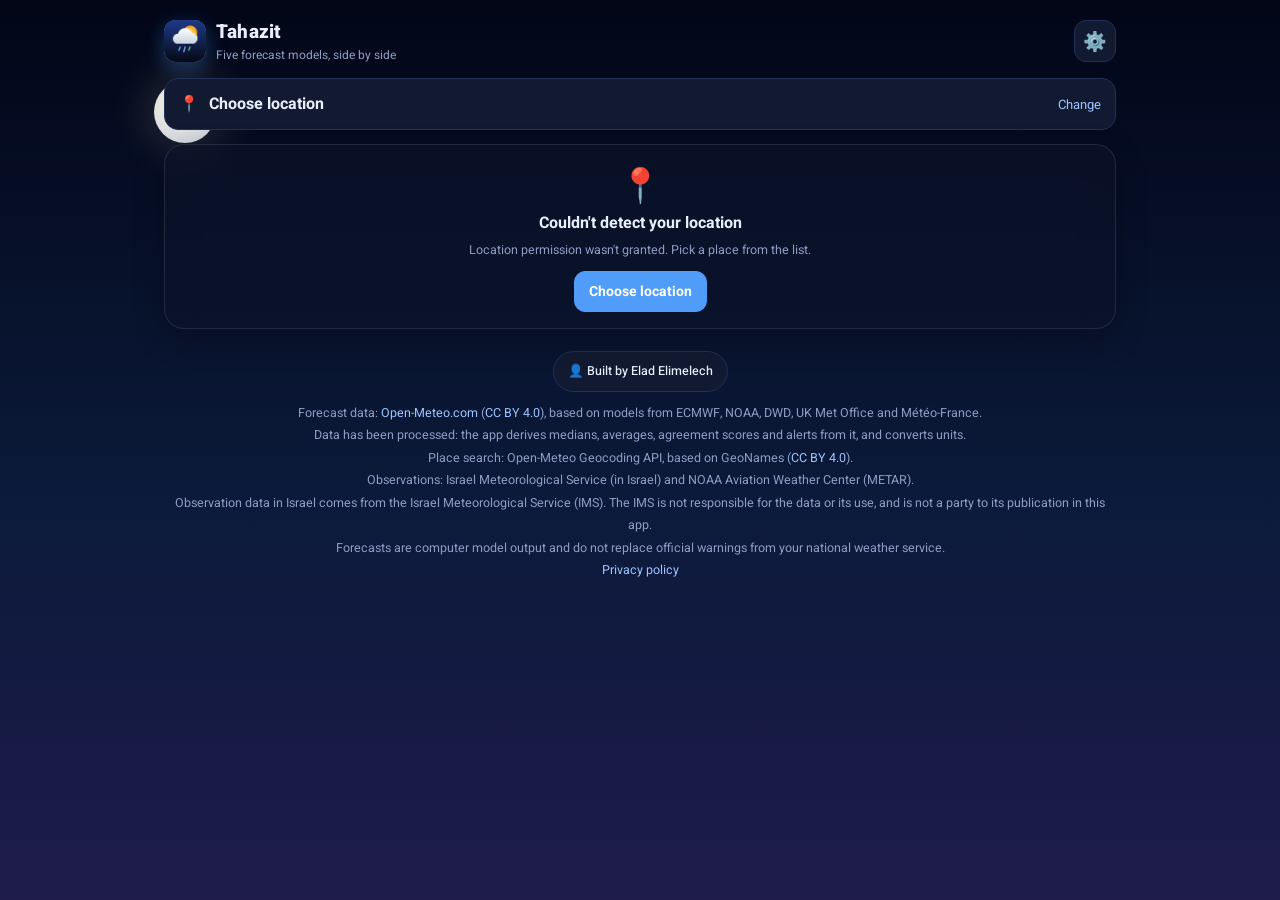
<file: index.html>
<!DOCTYPE html>
<html lang="he" dir="rtl">
<head>
<meta charset="utf-8">
<meta name="viewport" content="width=device-width, initial-scale=1">
<meta name="theme-color" content="#070b16">
<title>Tahazit</title>
<meta name="description" content="Compare five weather forecast models side by side, with consensus-based storm alerts.">
<link rel="manifest" href="manifest.json">
<link rel="icon" type="image/png" sizes="192x192" href="icons/icon-192.png">
<link rel="apple-touch-icon" href="icons/apple-touch-icon.png">
<link rel="preconnect" href="https://fonts.googleapis.com">
<link href="https://fonts.googleapis.com/css2?family=Heebo:wght@300;400;500;700;800&display=swap" rel="stylesheet">
<style>

:root{
  --bg:#070b16;--bg2:#0d1426;--card:#111a30;--card2:#16213d;--line:#22305a;
  --txt:#e8eefc;--mut:#8e9cc4;--acc:#4f9cf9;--ok:#22c55e;--warn:#f59e0b;--bad:#ef4444;
}
*{box-sizing:border-box}
html,body{margin:0;background:var(--bg);color:var(--txt);font-family:Heebo,system-ui,sans-serif}
body{background:none;min-height:100vh}
.wrap{max-width:980px;margin:0 auto;padding:18px 14px 40px}
header.top{display:flex;align-items:center;justify-content:space-between;gap:10px;margin-bottom:14px}
.brand{display:flex;align-items:center;gap:10px}
.logo{width:38px;height:38px;border-radius:11px;background:linear-gradient(135deg,#4f9cf9,#a78bfa);display:grid;place-items:center;font-size:20px;box-shadow:0 6px 20px #4f9cf955}
.brand h1{font-size:19px;margin:0;font-weight:800;letter-spacing:.2px}
.brand small{display:block;color:var(--mut);font-size:12px;font-weight:400}
.search{position:relative;margin-bottom:14px}
.search input{width:100%;padding:13px 44px 13px 14px;border-radius:14px;border:1px solid var(--line);background:var(--card);color:var(--txt);font:inherit;font-size:15px;outline:none}
.search input:focus{border-color:var(--acc)}
.search .ic{position:absolute;right:14px;top:50%;transform:translateY(-50%);color:var(--mut)}
.sugg{position:absolute;left:0;right:0;top:calc(100% + 6px);background:var(--card2);border:1px solid var(--line);border-radius:12px;overflow:hidden;z-index:20;display:none}
.sugg button{display:block;width:100%;text-align:right;padding:11px 14px;background:none;border:0;border-bottom:1px solid var(--line);color:var(--txt);font:inherit;cursor:pointer}
.sugg button:last-child{border-bottom:0}
.sugg button:hover{background:#1d2a4d}
.sugg small{color:var(--mut)}
.locbtn{width:100%;display:flex;align-items:center;gap:10px;padding:13px 14px;border-radius:14px;border:1px solid var(--line);background:var(--card);color:var(--txt);font:inherit;font-size:16px;cursor:pointer;text-align:right}
.locbtn:hover{border-color:var(--acc)}
.locbtn .nm2{flex:1;font-weight:700}
.locbtn .tag{font-size:11.5px;color:#6ee7a0;background:#22c55e1c;padding:2px 8px;border-radius:999px;font-weight:500}
.locbtn .chg{font-size:13px;color:#9cc3ff}
.banner{display:flex;align-items:center;gap:10px;flex-wrap:wrap;margin-top:8px;padding:11px 13px;border-radius:13px;background:#4f9cf914;border:1px solid #4f9cf955;font-size:14px}
.banner .txt{flex:1;min-width:180px}
.banner[hidden]{display:none}
.btn{padding:9px 14px;border-radius:11px;border:1px solid var(--line);background:var(--card2);color:var(--txt);font:inherit;font-size:14px;cursor:pointer}
.btn.pri{background:var(--acc);border-color:var(--acc);color:#fff;font-weight:700}
.btn:disabled{opacity:.5;cursor:default}
.ov{position:fixed;inset:0;background:#000a;z-index:50;display:none;align-items:flex-end;justify-content:center}
.ov.show{display:flex}
.sheet{width:100%;max-width:560px;max-height:88vh;background:var(--bg2);border:1px solid var(--line);border-radius:22px 22px 0 0;padding:16px;display:flex;flex-direction:column;gap:10px}
@media (min-width:640px){.ov{align-items:center}.sheet{border-radius:22px}}
.sheet h3{margin:0;font-size:17px;display:flex;justify-content:space-between;align-items:center}
.x{background:none;border:0;color:var(--mut);font-size:22px;cursor:pointer;padding:0 4px}
.sheet input{width:100%;padding:13px 14px;border-radius:13px;border:1px solid var(--line);background:var(--card);color:var(--txt);font:inherit;font-size:16px;outline:none}
.sheet input:focus{border-color:var(--acc)}
.list{overflow:auto;border-radius:13px;border:1px solid var(--line);min-height:60px}
.opt{display:flex;align-items:center;gap:10px;width:100%;text-align:right;padding:12px 14px;background:none;border:0;border-bottom:1px solid var(--line);color:var(--txt);font:inherit;font-size:15px;cursor:pointer}
.opt:last-child{border-bottom:0}
.opt:hover,.opt.act{background:#1d2a4d}
.opt.sel{background:#4f9cf922;outline:2px solid var(--acc);outline-offset:-2px}
.opt small{display:block;color:var(--mut);font-size:12px}
.opt .ck{margin-inline-start:auto;color:var(--acc);font-size:18px;visibility:hidden}
.opt.sel .ck{visibility:visible}
.hint{color:var(--mut);font-size:13px;padding:14px;text-align:center}
.confirm{display:none;gap:8px;align-items:center;flex-wrap:wrap;padding:11px;border-radius:13px;background:#4f9cf914;border:1px solid #4f9cf955}
.confirm.show{display:flex}
.confirm .txt{flex:1;font-size:14px;min-width:160px}
.row-btns{display:flex;gap:8px;margin-top:8px;flex-wrap:wrap}
.chip{padding:7px 12px;border-radius:999px;border:1px solid var(--line);background:var(--card);color:var(--txt);font:inherit;font-size:13px;cursor:pointer}
.chip:hover{border-color:var(--acc)}
.card{background:rgba(13,20,40,.62);-webkit-backdrop-filter:blur(14px) saturate(1.2);backdrop-filter:blur(14px) saturate(1.2);border:1px solid rgba(255,255,255,.10);border-radius:20px;padding:16px;margin-bottom:14px;box-shadow:0 10px 30px rgba(0,0,0,.25)}
.hero{display:grid;grid-template-columns:1fr auto;gap:12px;align-items:center}
.place{font-size:20px;font-weight:700}
.updated{color:var(--mut);font-size:12px;margin-top:2px}
.bigt{font-size:64px;font-weight:300;line-height:1}
.bigt sup{font-size:26px;vertical-align:top}
.cond{font-size:16px;margin-top:6px}
.rangeline{color:var(--mut);font-size:13px;margin-top:6px}
.rainline{display:flex;gap:12px;align-items:center}
.rainline .e{font-size:30px}
.rainline b{display:block;font-size:17px;line-height:1.4}
.rainline span{color:var(--mut);font-size:13px}
.qa{display:grid;grid-template-columns:30px 1fr;gap:10px;align-items:start;padding:11px 0;border-bottom:1px solid var(--line)}
.qa:last-child{border-bottom:0;padding-bottom:0}
.qa .e{font-size:22px}
.qa b{display:flex;gap:8px;align-items:center;flex-wrap:wrap}
.qa span.t{color:#c9d3ef;font-size:13.5px;display:block;margin-top:3px}
.pill{display:inline-flex;align-items:center;gap:6px;padding:4px 10px;border-radius:999px;font-size:12px;font-weight:500}
.pill.hi{background:#22c55e22;color:#6ee7a0}.pill.md{background:#f59e0b22;color:#fcd34d}.pill.lo{background:#ef444422;color:#fca5a5}
.now-models{display:flex;gap:6px;flex-wrap:wrap;margin-top:12px}
.nm{background:var(--bg2);border:1px solid var(--line);border-radius:10px;padding:6px 9px;font-size:12px;display:flex;align-items:center;gap:6px}
.dot{width:9px;height:9px;border-radius:50%;display:inline-block;flex:none}
.alerts .al{display:flex;gap:10px;align-items:flex-start;padding:12px;border-radius:14px;margin-bottom:8px;border:1px solid}
.al.red{background:#ef444414;border-color:#ef444455}
.al.orange{background:#f59e0b14;border-color:#f59e0b55}
.al.green{background:#22c55e10;border-color:#22c55e40}
.al b{display:block;margin-bottom:2px}
.al span{color:#c9d3ef;font-size:13px}
h2{font-size:16px;margin:0 0 4px;font-weight:700}
.sub{color:var(--mut);font-size:12.5px;margin:0 0 12px}
.days{display:grid;gap:8px}
.day{display:grid;grid-template-columns:62px 34px 1fr auto;gap:10px;align-items:center;padding:10px;border-radius:13px;background:var(--bg2);border:1px solid var(--line);cursor:pointer}
.day:hover{border-color:#3a4f8a}
.day .dn{font-weight:700}.day .dd{color:var(--mut);font-size:11.5px}
.day .ico{font-size:24px;text-align:center}
.day .sum{font-size:13px;line-height:1.5}
.day .sum .m{color:var(--mut)}
.day .tt{text-align:left;white-space:nowrap}
.day .tt b{font-size:17px}.day .tt span{color:var(--mut);font-size:14px}
.bar{height:6px;border-radius:4px;background:#22305a;position:relative;margin-top:5px;overflow:hidden}
.bar i{position:absolute;top:0;bottom:0;right:0;background:linear-gradient(90deg,#60a5fa,#3b82f6);border-radius:4px}
.detail{display:none;grid-column:1/-1;margin-top:8px}
.day.open .detail{display:block}
.tbl-wrap{overflow-x:auto;-webkit-overflow-scrolling:touch;border-radius:12px;border:1px solid var(--line)}
table{border-collapse:collapse;width:100%;font-size:13px;min-width:520px}
th,td{padding:8px 9px;text-align:center;border-bottom:1px solid var(--line);white-space:nowrap}
th{background:#0c1324;color:var(--mut);font-weight:500;position:sticky;top:0}
td.l,th.l{text-align:right;position:sticky;right:0;background:#0f1730;z-index:1}
tr:last-child td{border-bottom:0}
.cons{background:#4f9cf914;font-weight:700}
.tabs{display:flex;gap:6px;margin-bottom:10px;flex-wrap:wrap}
.tab{padding:7px 12px;border-radius:10px;border:1px solid var(--line);background:var(--bg2);color:var(--mut);font:inherit;font-size:13px;cursor:pointer}
.tab.on{background:var(--acc);border-color:var(--acc);color:#fff}
.chart{width:100%;height:auto;display:block}
.legend{display:flex;gap:10px;flex-wrap:wrap;margin-top:8px;font-size:12px;color:var(--mut)}
.legend span{display:flex;align-items:center;gap:5px}
.models-info{display:grid;grid-template-columns:repeat(auto-fill,minmax(200px,1fr));gap:8px}
.mi{background:var(--bg2);border:1px solid var(--line);border-radius:12px;padding:10px;font-size:13px}
.mi b{display:flex;align-items:center;gap:6px}
.mi span{color:var(--mut);font-size:12px}
footer{text-align:center;color:var(--mut);font-size:12.5px;margin-top:22px;line-height:1.8}
footer a{color:#9cc3ff;text-decoration:none}
.made{display:inline-flex;align-items:center;gap:8px;padding:8px 14px;border-radius:999px;border:1px solid var(--line);background:var(--card);color:var(--txt);font-weight:500}
.shield{width:18px;height:18px}
.loading{text-align:center;padding:50px 0;color:var(--mut)}
.spin{width:34px;height:34px;border:3px solid var(--line);border-top-color:var(--acc);border-radius:50%;animation:s 0.9s linear infinite;margin:0 auto 12px}
@keyframes s{to{transform:rotate(360deg)}}
.err{background:#ef444418;border:1px solid #ef444455;padding:14px;border-radius:14px}
@media (max-width:560px){
  .bigt{font-size:54px}
  .day{grid-template-columns:52px 28px 1fr auto;gap:8px;padding:9px}
  .day .sum{font-size:12px}
}

html,body{font-family:Heebo,system-ui,-apple-system,"Segoe UI","Noto Sans","Noto Sans Arabic","Noto Sans SC","Noto Sans JP","PingFang SC","Hiragino Sans",sans-serif}
img.logo{width:42px;height:42px;border-radius:12px;box-shadow:0 6px 20px #4f9cf955}
.gear{background:var(--card);border:1px solid var(--line);color:var(--txt);border-radius:12px;width:42px;height:42px;font-size:19px;cursor:pointer}
.gear:hover{border-color:var(--acc)}
.fld{display:flex;flex-direction:column;gap:6px;font-size:14px;color:var(--mut)}
.fld select{padding:12px;border-radius:12px;border:1px solid var(--line);background:var(--card);color:var(--txt);font:inherit;font-size:15px}
footer .made{cursor:default}
[dir=ltr] .locbtn,[dir=ltr] .opt{text-align:left}
.opt .ck{margin-inline-start:auto}
.alertsBox{border-top:1px solid var(--line);padding-top:12px;margin-top:4px}
.tgl{display:flex;align-items:center;gap:10px;color:var(--txt);font-size:15px;cursor:pointer}
.tgl input{width:20px;height:20px;accent-color:var(--acc)}
.alertsBox small{color:var(--mut);font-size:12.5px;line-height:1.5}
.amsg{font-size:13px;color:#6ee7a0;min-height:0}
.amsg.err{color:#fca5a5}
footer a.pp{color:#9cc3ff}


/* ===== v2: dynamic sky ===== */
#sky{position:fixed;inset:0;z-index:-1;overflow:hidden;background:var(--sk);transition:background 1.5s}
.sky.night{--sk:linear-gradient(180deg,#020617 0%,#0b1a3a 55%,#1e1b4b 100%)}
.sky.dawn{--sk:linear-gradient(180deg,#1e1b4b 0%,#7c2d64 45%,#f59e0b 100%)}
.sky.day{--sk:linear-gradient(180deg,#1e3a8a 0%,#2f6fd6 45%,#7cc4f5 100%)}
.sky.dusk{--sk:linear-gradient(180deg,#1e1b4b 0%,#9d174d 50%,#f97316 100%)}
#sky::after{content:"";position:absolute;inset:0;background:#1f2937;opacity:0;transition:opacity 1.5s}
.sky.wx-cloudy::after{opacity:.45}.sky.wx-rain::after{opacity:.62}.sky.wx-storm::after{opacity:.78;background:#111827}
.sky.wx-fog::after{opacity:.5;background:#64748b}.sky.wx-snow::after{opacity:.4;background:#475569}.sky.wx-partly::after{opacity:.12}
.stars{position:absolute;left:0;top:0;width:1px;height:1px;opacity:0;transition:opacity 1.5s;animation:tw 4s ease-in-out infinite alternate}
.sky.night.wx-clear .stars,.sky.night.wx-partly .stars{opacity:1}
@keyframes tw{from{filter:brightness(.7)}to{filter:brightness(1.3)}}
.moon{position:absolute;top:9vh;inset-inline-start:12vw;width:62px;height:62px;border-radius:50%;background:radial-gradient(circle at 35% 35%,#fffbe8,#e5e7eb 60%,#cbd5e1);box-shadow:0 0 40px 10px #fef3c722;opacity:0;transition:opacity 1.5s}
.sky.night.wx-clear .moon,.sky.night.wx-partly .moon{opacity:.95}
.sun{position:absolute;top:7vh;inset-inline-start:10vw;width:110px;height:110px;border-radius:50%;background:radial-gradient(circle,#fff7cc 0%,#fde68a 35%,#f59e0b 70%,transparent 72%);box-shadow:0 0 120px 50px #fbbf2455;opacity:0;transition:opacity 1.5s,top 1.5s;animation:sunp 6s ease-in-out infinite alternate}
.sky.day.wx-clear .sun,.sky.day.wx-partly .sun{opacity:1}
.sky.dawn.wx-clear .sun,.sky.dawn.wx-partly .sun,.sky.dusk.wx-clear .sun,.sky.dusk.wx-partly .sun{opacity:.9;top:46vh}
@keyframes sunp{from{transform:scale(1)}to{transform:scale(1.06)}}
.cl{position:absolute;height:70px;width:220px;border-radius:70px;background:#fff;opacity:0;filter:blur(2px);transition:opacity 1.5s,background 1.5s;animation:drift linear infinite}
.cl::before,.cl::after{content:"";position:absolute;background:inherit;border-radius:50%}
.cl::before{width:110px;height:110px;top:-55px;left:30px}.cl::after{width:80px;height:80px;top:-35px;left:120px}
.c1{top:16vh;animation-duration:95s;animation-delay:-20s}.c2{top:30vh;transform:scale(.75);animation-duration:130s;animation-delay:-70s}.c3{top:8vh;transform:scale(1.2);animation-duration:160s;animation-delay:-110s}
@keyframes drift{from{left:-260px}to{left:110vw}}
.sky.wx-partly .c1,.sky.wx-partly .c2{opacity:.55}
.sky.wx-cloudy .cl,.sky.wx-rain .cl,.sky.wx-snow .cl{opacity:.5;background:#cbd5e1}
.sky.wx-storm .cl{opacity:.55;background:#64748b}
.sky.night .cl{background:#94a3b8}.sky.night.wx-partly .cl{opacity:.25}
.fogl{position:absolute;inset:0;background:linear-gradient(0deg,rgba(226,232,240,.35),transparent 60%);opacity:0;transition:opacity 1.5s}
.sky.wx-fog .fogl{opacity:1}
#wxc{position:absolute;inset:0;width:100%;height:100%}
.flash{position:absolute;inset:0;background:#e0e7ff;opacity:0}
.sky.wx-storm .flash{animation:flash 9s infinite}
@keyframes flash{0%,93%,100%{opacity:0}94%{opacity:.35}95%{opacity:.05}96%{opacity:.25}97%{opacity:0}}
@media (prefers-reduced-motion:reduce){.cl,.stars,.sun,.flash{animation:none!important}.sky.wx-storm .flash{opacity:0}}
.sheet{background:rgba(13,20,38,.97)}

/* ===== v2: model choice ===== */
.nm.addm{cursor:pointer;color:#9cc3ff;border-style:dashed;font:inherit;font-size:12px}
.nm.addm:hover{border-color:var(--acc)}
.mrow{display:flex;align-items:center;gap:10px;padding:12px 14px;border-bottom:1px solid var(--line);cursor:pointer}
.mrow:last-child{border-bottom:0}
.mrow input{width:20px;height:20px;accent-color:var(--acc);flex:none}
.mrow .mn{flex:1;display:flex;flex-direction:column}.mrow .mn small{color:var(--mut);font-size:12px}
.mbtns{display:flex;gap:8px;flex-wrap:wrap}.mbtns .btn{flex:1}

/* ===== v2: storm outlook ===== */
.stbtn{width:100%;margin:2px 0 12px;font-weight:700;background:linear-gradient(135deg,#4c1d95,#1e40af);border-color:#6d28d9;color:#fff;padding:12px}
.sheet.wide{max-width:760px;overflow:auto}
table.stg{min-width:0;table-layout:fixed;text-align:center;font-size:12px}
table.stg th,table.stg td{padding:6px 2px}
table.stg th:first-child,table.stg td:first-child{width:86px;text-align:start;padding-inline-start:8px;font-size:11.5px;overflow:hidden;text-overflow:ellipsis;white-space:nowrap}
table.stg th{font-size:11px;font-weight:600;white-space:normal;line-height:1.25}
table.stg th small{color:var(--mut);font-weight:400}
.stg td.sc{cursor:pointer;height:40px;font-size:15px;border:2px solid transparent;transition:transform .15s}
.stg td.sc:hover{transform:scale(1.06)}
.stg td.sel{border-color:#fff}
.sc.ok,.sw.ok{background:#16213d}.sc.rn,.sw.rn{background:#1d4ed855}.sc.wd,.sw.wd{background:#f59e0b66}.sc.hv,.sw.hv{background:#ef444477}.sc.th,.sw.th{background:#7c3aed99}.sc.na{background:transparent;color:var(--mut)}
.agr-hi{color:#fca5a5;font-weight:800}.agr-md{color:#fcd34d}
.stdet{background:var(--card2);border:1px solid var(--line);border-radius:12px;padding:10px 12px;font-size:13.5px;margin-top:10px;line-height:1.6}
.sw{display:inline-block;width:14px;height:14px;border-radius:4px}
.st-leg{margin-top:10px}

/* ===== v2: update banner ===== */
.upd{position:fixed;left:50%;bottom:16px;transform:translateX(-50%);z-index:60;display:flex;gap:12px;align-items:center;background:#111a30f2;border:1px solid var(--acc);border-radius:14px;padding:10px 14px;box-shadow:0 10px 30px #0008;font-size:14px;max-width:92vw}
.aboutBox{border-top:1px solid var(--line);padding-top:12px;margin-top:4px;font-size:12.5px;line-height:1.6}.aboutBox b{color:var(--txt);font-size:14px}
</style>
</head>
<body>
<div id="sky" class="sky night wx-clear" aria-hidden="true">
  <div class="stars"></div><div class="moon"></div><div class="sun"></div>
  <div class="cl c1"></div><div class="cl c2"></div><div class="cl c3"></div><div class="fogl"></div>
  <canvas id="wxc"></canvas><div class="flash"></div>
</div>
<div class="wrap">
  <header class="top">
    <div class="brand">
      <img class="logo" src="icons/icon-192.png" alt="">
      <div><h1 data-i18n="appName"></h1><small data-i18n="tagline"></small></div>
    </div>
    <button class="gear" id="gear" data-ta="settings">⚙️</button>
  </header>

  <div class="search">
    <button class="locbtn" id="locBtn" data-ta="pickTitle">
      <span>📍</span><span class="nm2" id="locName"></span>
      <span class="tag" id="locTag" data-i18n="autoTag" hidden></span><span class="chg" data-i18n="change"></span>
    </button>
    <div class="banner" id="banner" hidden></div>
  </div>

  <div class="ov" id="ov" role="dialog" aria-modal="true">
    <div class="sheet">
      <h3><span data-i18n="pickTitle"></span> <button class="x" id="close" data-ta="done">×</button></h3>
      <button class="btn" id="geo" data-i18n="detectBtn"></button>
      <input id="q" type="search" data-tp="searchPh" autocomplete="off" enterkeyhint="search">
      <div class="list" id="list"></div>
      <div class="confirm" id="confirm">
        <div class="txt" id="confirmTxt"></div>
        <button class="btn" id="back" data-i18n="back"></button>
        <button class="btn pri" id="ok" data-i18n="confirm"></button>
      </div>
    </div>
  </div>

  <div class="ov" id="ovS" role="dialog" aria-modal="true">
    <div class="sheet">
      <h3><span data-i18n="settings"></span> <button class="x" id="closeS" data-ta="done">×</button></h3>
      <label class="fld"><span data-i18n="language"></span><select id="selLang"></select></label>
      <label class="fld"><span data-i18n="units"></span><select id="selUnits"></select></label>
      <div class="fld alertsBox">
        <label class="tgl"><input type="checkbox" id="alertsTgl"><span data-i18n="alertsOpt"></span></label>
        <small data-i18n="alertsOptSub"></small>
        <div id="alertsMsg" class="amsg"></div>
        <button class="btn" id="alertsTest" data-i18n="testBtn" hidden></button>
      </div>
      <div class="fld aboutBox" id="aboutBox"></div>
      <button class="btn pri" id="doneS" data-i18n="sDone" style="width:100%;margin-top:6px"></button>
    </div>
  </div>

  <div class="ov" id="ovM" role="dialog" aria-modal="true">
    <div class="sheet">
      <h3><span data-i18n="mTitle"></span> <button class="x" id="closeM" data-ta="done">×</button></h3>
      <p class="sub" id="mSub" style="margin:0"></p>
      <div class="list" id="mList"></div>
      <div class="mbtns"><button class="btn" id="mReset" data-i18n="mReset"></button><button class="btn" id="mAll" data-i18n="mAll"></button></div>
    </div>
  </div>

  <div class="ov" id="ovW" role="dialog" aria-modal="true">
    <div class="sheet wide">
      <h3><span data-i18n="stTitle"></span> <button class="x" id="closeW" data-ta="done">×</button></h3>
      <p class="sub" data-i18n="stSub" style="margin:0"></p>
      <div id="stBody"></div>
    </div>
  </div>

  <div id="app"><div class="loading"><div class="spin"></div></div></div>

  <footer id="credit"></footer>
</div>
<script>
// ===== שפות =====
const L=['he','en','ar','ru','zh','ja'];
const LANG_NAMES={he:'עברית',en:'English',ar:'العربية',ru:'Русский',zh:'中文',ja:'日本語'};
const RTL={he:1,ar:1};
const S={
skillTitle:["איזה מודל הכי קרוב לקונצנזוס כאן", "Which model best matches the consensus here", "أي نموذج هو الأقرب إلى الإجماع هنا", "Какая модель здесь ближе всего к консенсусу", "哪个模型在这里最接近共识", "ここで最もコンセンサスに近いモデル"],
skillSub:["בדיקה של {d} הימים האחרונים במקום הזה: מה כל מודל חזה יום מראש, מול החציון של כל המודלים לאותה שעה.", "A check of the last {d} days at this place: what each model forecast a day ahead, against the median of all models for that hour.", "فحص آخر {d} أيام في هذا المكان: ما توقعه كل نموذج قبل يوم، مقارنة بوسيط جميع النماذج لتلك الساعة.", "Проверка за последние {d} дн. в этом месте: прогноз каждой модели за сутки против медианы всех моделей за этот час.", "检查此地过去 {d} 天：每个模型提前一天的预报，与所有模型在该小时的中位数对比。", "この場所の過去{d}日間を検証：各モデルの前日予報を、その時刻の全モデルの中央値と比較。"],
skillBest:["הכי קרוב לקונצנזוס לאחרונה: {m}", "Closest to the consensus lately: {m}", "الأقرب إلى الإجماع مؤخرًا: {m}", "Ближе всего к консенсусу в последнее время: {m}", "近期最接近共识：{m}", "最近コンセンサスに最も近い：{m}"],
skillErr:["סטייה ממוצעת מהקונצנזוס: {v}", "Average difference from the consensus: {v}", "متوسط الفرق عن الإجماع: {v}", "Среднее отклонение от консенсуса: {v}", "与共识的平均差：{v}", "コンセンサスとの平均差：{v}"],
skillWarm:["נוטה לחזות חם יותר מהקונצנזוס בכ-{v}", "Tends to forecast about {v} warmer than the consensus", "يميل إلى توقع حرارة أعلى من الإجماع بنحو {v}", "Обычно показывает теплее консенсуса примерно на {v}", "通常比共识预报偏暖约 {v}", "コンセンサスより約{v}高めに予報する傾向"],
skillCold:["נוטה לחזות קר יותר מהקונצנזוס בכ-{v}", "Tends to forecast about {v} colder than the consensus", "يميل إلى توقع حرارة أقل من الإجماع بنحو {v}", "Обычно показывает холоднее консенсуса примерно на {v}", "通常比共识预报偏冷约 {v}", "コンセンサスより約{v}低めに予報する傾向"],
skillNote:["ההשוואה היא לחציון של כל המודלים לאותה שעה, לא למדידות בפועל. הסכמה בין מודלים אינה מבטיחה שהתחזית נכונה.", "The comparison is against the median of all models for that hour, not against real measurements. Agreement between models does not guarantee the forecast is right.", "المقارنة مع وسيط جميع النماذج لتلك الساعة، وليس مع قياسات فعلية. اتفاق النماذج لا يضمن صحة التوقع.", "Сравнение идёт с медианой всех моделей за этот час, а не с реальными измерениями. Согласие моделей не гарантирует, что прогноз верен.", "对比对象是所有模型在该小时的中位数，而不是实际测量值。模型之间一致并不保证预报正确。", "比較の基準は、その時刻の全モデルの中央値であり、実測値ではありません。モデル間の一致は、予報が正しいことを保証するものではありません。"],
skillNA:["אין כרגע מספיק נתונים להשוואה לקונצנזוס במקום הזה.", "Not enough data yet to compare with the consensus at this place.", "لا توجد بيانات كافية حاليًا للمقارنة بالإجماع في هذا المكان.", "Пока недостаточно данных для сравнения с консенсусом в этом месте.", "目前此地数据不足，无法与共识对比。", "この場所では、コンセンサスと比較するデータがまだ不足しています。"],
alertsOpt:["התראות על מזג אוויר חריג", "Unusual weather alerts", "تنبيهات الطقس غير الاعتيادي", "Уведомления о необычной погоде", "异常天气预警", "異常気象の通知"],
alertsOptSub:["התראה בערב שלפני, בסביבות 20:00 לפי השעה במקום, כשצפוי קור או חום חריגים יחסית למקום ולעונה.", "A notification the evening before, around 20:00 local time, when unusual cold or heat for the place and season is expected.", "إشعار في المساء السابق قرابة الساعة 20:00 بالتوقيت المحلي، عند توقع برد أو حر غير اعتيادي بالنسبة للمكان والموسم.", "Уведомление накануне вечером, около 20:00 по местному времени, если ожидается необычный для места и сезона холод или жара.", "当预计出现相对于当地和季节的异常寒冷或炎热时，在前一天当地时间20:00左右发送通知。", "その場所と季節にしては異例の寒さや暑さが予想される場合、前日の現地時間20:00頃に通知します。"],
alertsOn:["ההתראות פעילות עבור {p}", "Alerts are on for {p}", "التنبيهات مفعلة لـ {p}", "Уведомления включены: {p}", "已为{p}开启预警", "{p}の通知はオンです"],
alertsDenied:["ההרשאה להתראות נחסמה. אפשר לאשר אותה בהגדרות הטלפון או הדפדפן.", "Notification permission is blocked. You can allow it in your phone or browser settings.", "تم حظر إذن الإشعارات. يمكنك السماح به من إعدادات الهاتف أو المتصفح.", "Разрешение на уведомления заблокировано. Его можно включить в настройках телефона или браузера.", "通知权限已被阻止，可在手机或浏览器设置中允许。", "通知の許可がブロックされています。端末またはブラウザの設定で許可できます。"],
alertsUnsupported:["המכשיר או הדפדפן הזה לא תומכים בהתראות.", "This device or browser does not support notifications.", "هذا الجهاز أو المتصفح لا يدعم الإشعارات.", "Это устройство или браузер не поддерживает уведомления.", "此设备或浏览器不支持通知。", "この端末またはブラウザは通知に対応していません。"],
alertsErr:["לא הצלחתי להפעיל את ההתראות. נסה שוב.", "Could not turn on alerts. Please try again.", "تعذّر تفعيل التنبيهات. حاول مرة أخرى.", "Не удалось включить уведомления. Попробуйте ещё раз.", "无法开启预警，请重试。", "通知をオンにできませんでした。もう一度お試しください。"],
testBtn:["שלח התראת בדיקה", "Send a test notification", "إرسال إشعار تجريبي", "Отправить тестовое уведомление", "发送测试通知", "テスト通知を送信"],
testSent:["נשלחה התראת בדיקה.", "Test notification sent.", "تم إرسال إشعار تجريبي.", "Тестовое уведомление отправлено.", "测试通知已发送。", "テスト通知を送信しました。"],
privacy:["מדיניות פרטיות", "Privacy policy", "سياسة الخصوصية", "Политика конфиденциальности", "隐私政策", "プライバシーポリシー"],
modNote:["הנתונים עובדו: האפליקציה מחשבת מהם חציון, ממוצעים, ציוני הסכמה והתראות, וממירה יחידות.", "Data has been processed: the app derives medians, averages, agreement scores and alerts from it, and converts units.", "تمت معالجة البيانات: يحسب التطبيق منها الوسيط والمتوسطات ودرجات الاتفاق والتنبيهات، ويحوّل الوحدات.", "Данные обработаны: приложение рассчитывает по ним медиану, средние значения, показатели согласия и предупреждения, а также переводит единицы.", "数据已经过处理：本应用据此计算中位数、平均值、一致度和预警，并进行单位换算。", "データは加工されています。本アプリは中央値、平均、一致度、警報を算出し、単位を換算しています。"],
geoCredit:["חיפוש מקומות: Open-Meteo Geocoding API, על בסיס GeoNames (CC BY 4.0).", "Place search: Open-Meteo Geocoding API, based on GeoNames (CC BY 4.0).", "البحث عن الأماكن: Open-Meteo Geocoding API، استنادًا إلى GeoNames (CC BY 4.0).", "Поиск мест: Open-Meteo Geocoding API на основе GeoNames (CC BY 4.0).", "地点搜索：Open-Meteo Geocoding API，基于GeoNames（CC BY 4.0）。", "地名検索: Open-Meteo Geocoding API（GeoNamesに基づく、CC BY 4.0）。"],
imsName:["השירות המטאורולוגי", "Israel Meteorological Service", "خدمة الأرصاد الجوية الإسرائيلية", "Израильская метеорологическая служба", "以色列气象局", "イスラエル気象局"],
srcLine:["מקור המדידה: {s}", "Source: {s}", "المصدر: {s}", "Источник: {s}", "数据来源：{s}", "出典: {s}"],
imsDisc:["מקור נתוני התצפית בישראל הוא השירות המטאורולוגי. השירות המטאורולוגי אינו אחראי למידע או לשימוש בו, ואינו צד לפרסומו באפליקציה זו.", "Observation data in Israel comes from the Israel Meteorological Service (IMS). The IMS is not responsible for the data or its use, and is not a party to its publication in this app.", "مصدر بيانات القياس في إسرائيل هو خدمة الأرصاد الجوية الإسرائيلية، وهي غير مسؤولة عن البيانات أو استخدامها، وليست طرفًا في نشرها في هذا التطبيق.", "Данные наблюдений в Израиле предоставлены Израильской метеорологической службой. Служба не несёт ответственности за данные и их использование и не является стороной их публикации в этом приложении.", "以色列境内的实测数据来自以色列气象局。以色列气象局不对数据及其使用负责，也不是本应用发布这些数据的一方。", "イスラエル国内の観測データはイスラエル気象局によるものです。同局はデータおよびその利用について責任を負わず、本アプリでの公開の当事者ではありません。"],
appName:['מולטי מודל','MultiModel','ملتي مودل','МультиМодель','多模型天气','マルチモデル'],
tagline:['חמישה מודלים לחיזוי מזג אוויר, זה לצד זה','Five forecast models, side by side','خمسة نماذج للتنبؤ بالطقس جنبًا إلى جنب','Пять моделей прогноза погоды рядом','五个天气预报模型，并排对比','5つの天気予報モデルを並べて比較'],
locating:['מזהה את המיקום שלך...','Detecting your location...','جارٍ تحديد موقعك...','Определяем ваше местоположение...','正在定位...','現在地を検出中...'],
autoTag:['זוהה אוטומטית','Auto-detected','تم التحديد تلقائيًا','Определено автоматически','自动定位','自動検出'],
change:['שינוי','Change','تغيير','Изменить','更改','変更'],
pickTitle:['בחירת מיקום','Choose location','اختيار الموقع','Выбор места','选择地点','場所を選択'],
detectBtn:['📍 זהה את המיקום הנוכחי שלי','📍 Detect my current location','📍 حدّد موقعي الحالي','📍 Определить моё местоположение','📍 定位我的当前位置','📍 現在地を検出'],
detecting:['📍 מזהה מיקום...','📍 Detecting...','📍 جارٍ التحديد...','📍 Определяем...','📍 定位中...','📍 検出中...'],
searchPh:['הקלד שם של מקום ובחר מהרשימה','Type a place name and pick from the list','اكتب اسم المكان واختر من القائمة','Введите название и выберите из списка','输入地名并从列表中选择','地名を入力してリストから選択'],
back:['חזרה','Back','رجوع','Назад','返回','戻る'],
confirm:['אישור ✓','Confirm ✓','تأكيد ✓','Подтвердить ✓','确认 ✓','決定 ✓'],
loading:['טוען תחזיות מכל המודלים...','Loading forecasts from all models...','جارٍ تحميل التوقعات من جميع النماذج...','Загружаем прогнозы всех моделей...','正在加载所有模型的预报...','全モデルの予報を読み込み中...'],
noResults:['לא נמצא מקום בשם הזה. נסה כתיב אחר.','No place found. Try a different spelling.','لم يتم العثور على المكان. جرّب تهجئة أخرى.','Место не найдено. Попробуйте другое написание.','未找到该地点，请尝试其他拼写。','見つかりませんでした。別の表記で試してください。'],
typeCity:['הקלד שם של מקום','Type a place name','اكتب اسم مكان','Введите название места','请输入地名','地名を入力してください'],
recentPop:['אחרונים ומומלצים','Recent and suggested','الأخيرة والمقترحة','Недавние и рекомендуемые','最近和推荐','履歴とおすすめ'],
switchTo:['לעבור ל<b>{p}</b>?','Switch to <b>{p}</b>?','الانتقال إلى <b>{p}</b>؟','Перейти: <b>{p}</b>?','切换到<b>{p}</b>？','<b>{p}</b>に切り替えますか？'],
detectedSub:['זוהה לפי מיקום המכשיר','Detected from your device location','تم التحديد من موقع جهازك','Определено по местоположению устройства','根据设备位置识别','端末の位置情報から検出'],
permDenied:['לא ניתנה הרשאת מיקום. אפשר לאשר אותה בהגדרות הדפדפן, או לבחור מקום מהרשימה.','Location permission was not granted. Allow it in your browser settings, or pick a place from the list.','لم يتم منح إذن الموقع. يمكنك السماح به من إعدادات المتصفح أو اختيار مكان من القائمة.','Доступ к геолокации не разрешён. Разрешите его в настройках браузера или выберите место из списка.','未授予位置权限。可在浏览器设置中允许，或从列表中选择地点。','位置情報の許可がありません。ブラウザの設定で許可するか、リストから選んでください。'],
geoFail:['לא הצלחתי לזהות מיקום. בחר מקום מהרשימה.','Couldn\'t detect your location. Pick a place from the list.','تعذّر تحديد موقعك. اختر مكانًا من القائمة.','Не удалось определить местоположение. Выберите место из списка.','无法定位，请从列表中选择地点。','現在地を検出できませんでした。リストから選んでください。'],
detectedQ:['זיהינו שאתה ב<b>{p}</b>. זה נכון?','Looks like you\'re in <b>{p}</b>. Is that right?','يبدو أنك في <b>{p}</b>. هل هذا صحيح؟','Ваше местоположение: <b>{p}</b>. Верно?','检测到您在<b>{p}</b>，对吗？','<b>{p}</b>にいるようです。合っていますか？'],
yesBtn:['כן ✓','Yes ✓','نعم ✓','Да ✓','是 ✓','はい ✓'],
otherPlace:['בחירת מיקום אחר','Choose another','اختيار مكان آخر','Выбрать другое','选择其他地点','別の場所を選ぶ'],
movedQ:['נראה שאתה עכשיו ב<b>{p}</b>. לעבור לתחזית של המיקום הזה?','You seem to be in <b>{p}</b> now. Switch to this location?','يبدو أنك الآن في <b>{p}</b>. هل تريد الانتقال إلى توقعات هذا الموقع؟','Похоже, сейчас вы здесь: <b>{p}</b>. Показать прогноз для этого места?','您现在似乎在<b>{p}</b>，切换到该地点的预报吗？','現在<b>{p}</b>にいるようです。この場所の予報に切り替えますか？'],
stay:['להישאר','Stay','البقاء','Остаться','保持不变','そのまま'],
switchYes:['כן, לעבור','Yes, switch','نعم، انتقل','Да, перейти','是，切换','切り替える'],
cantLocate:['לא הצלחתי לזהות את המיקום שלך','Couldn\'t detect your location','تعذّر تحديد موقعك','Не удалось определить ваше местоположение','无法定位您的位置','現在地を検出できませんでした'],
permShort:['לא ניתנה הרשאת מיקום.','Location permission wasn\'t granted.','لم يتم منح إذن الموقع.','Доступ к геолокации не разрешён.','未授予位置权限。','位置情報が許可されていません。'],
geoNA:['איתור מיקום לא זמין כרגע.','Location detection isn\'t available right now.','تحديد الموقع غير متاح حاليًا.','Определение местоположения сейчас недоступно.','当前无法使用定位。','現在地の検出は現在利用できません。'],
pickFromList:['בחר מקום מהרשימה.','Pick a place from the list.','اختر مكانًا من القائمة.','Выберите место из списка.','请从列表中选择地点。','リストから場所を選んでください。'],
loadErr:['לא הצלחתי לטעון את התחזית.','Couldn\'t load the forecast.','تعذّر تحميل التوقعات.','Не удалось загрузить прогноз.','无法加载预报。','予報を読み込めませんでした。'],
checkNet:['בדוק את החיבור לאינטרנט ונסה שוב.','Check your connection and try again.','تحقق من الاتصال وحاول مرة أخرى.','Проверьте подключение и попробуйте снова.','请检查网络连接后重试。','接続を確認して、もう一度お試しください。'],
cached:['אין חיבור. מוצגת התחזית האחרונה שנשמרה.','Offline. Showing the last saved forecast.','لا يوجد اتصال. تُعرض آخر توقعات محفوظة.','Нет связи. Показан последний сохранённый прогноз.','无网络连接，显示上次保存的预报。','オフラインです。最後に保存した予報を表示しています。'],
noData:['לא התקבלו נתונים מהמודלים עבור המיקום הזה.','No model data for this location.','لا توجد بيانات من النماذج لهذا الموقع.','Нет данных моделей для этого места.','该地点没有模型数据。','この場所のモデルデータがありません。'],
myLoc:['המיקום שלי','My location','موقعي','Моё местоположение','我的位置','現在地'],
near:['ליד {p}','Near {p}','بالقرب من {p}','Рядом: {p}','{p}附近','{p}付近'],
medianOf:['חציון של {n} מודלים לשעה {t}','Median of {n} models for {t}','الوسيط لـ {n} نماذج للساعة {t}','Медиана {n} моделей на {t}','{n}个模型在{t}的中位数','{n}モデルの中央値（{t}）'],
excluded:['{m} חריג ולא נכלל','{m} is an outlier, excluded','{m} قيمة شاذة ولم يُحتسب','{m} сильно отличается и исключён','{m}偏差过大，已排除','{m}は外れ値のため除外'],
wind:['רוח','Wind','الرياح','Ветер','风','風'],
todayRange:['היום: {a} עד {b}','Today: {a} to {b}','اليوم: من {a} إلى {b}','Сегодня: от {a} до {b}','今天：{a} 至 {b}','今日: {a}～{b}'],
spreadNow:['פער בין המודלים כרגע: {v}','Model spread now: {v}','الفارق بين النماذج الآن: {v}','Разброс моделей сейчас: {v}','当前模型差异：{v}','現在のモデル間の差: {v}'],
spreadEx:['(בלי החריג: {v})','(without the outlier: {v})','(بدون القيمة الشاذة: {v})','(без выброса: {v})','（排除异常值：{v}）','（外れ値を除く: {v}）'],
nightNote:['🌙 לילה בהיר ושקט: מודלים נוטים להעריך ביתר את הטמפרטורה בשעות כאלה, והמדידה בפועל יכולה להיות נמוכה ב-{v}.','🌙 Clear, calm night: models tend to overestimate temperature at these hours. Actual readings can be {v} lower.','🌙 ليلة صافية وهادئة: تميل النماذج إلى المبالغة في تقدير الحرارة في هذه الساعات، وقد تكون القراءة الفعلية أقل بـ {v}.','🌙 Ясная тихая ночь: в такие часы модели обычно завышают температуру, реальные значения могут быть ниже на {v}.','🌙 晴朗无风的夜晚：模型在此时往往高估气温，实际读数可能低{v}。','🌙 晴れて風の弱い夜は、モデルが気温を高めに予測しがちで、実測は{v}低いことがあります。'],
range24:['{a} עד {b} מעלות','{a} to {b}°','{a} إلى {b} درجات','{a}-{b}°','{a}至{b}°','{a}～{b}°'],
conf:["הסכמה {n}/100", "Agreement {n}/100", "الاتفاق {n}/100", "Согласие {n}/100", "一致度 {n}/100", "一致度 {n}/100"],
measuredNow:['נמדד עכשיו','Measured now','مقاس الآن','Измерено сейчас','实测','実測'],
stationLine:['תחנת {s} · {d} · לפני {m} דק\'','{s} station · {d} · {m} min ago','محطة {s} · {d} · قبل {m} دقيقة','Станция {s} · {d} · {m} мин назад','{s}站 · {d} · {m}分钟前','{s}観測所 · {d} · {m}分前'],
modelsSay:['המודלים: {v}','Models: {v}','النماذج: {v}','Модели: {v}','模型：{v}','モデル: {v}'],
noRain3:['לא צפוי גשם ב-3 הימים הקרובים','No rain expected in the next 3 days','لا يُتوقع هطول أمطار خلال الأيام الثلاثة القادمة','Дождя в ближайшие 3 дня не ожидается','未来3天预计无雨','今後3日間、雨の予報はありません'],
noneModel:['אף אחד מהמודלים לא מראה גשם.','None of the models show rain.','لا يُظهر أي نموذج أمطارًا.','Ни одна модель не показывает дождь.','所有模型均未显示降雨。','どのモデルも雨を示していません。'],
mostNo:['רוב המודלים לא צופים גשם ב-3 הימים הקרובים','Most models expect no rain in the next 3 days','معظم النماذج لا تتوقع أمطارًا خلال الأيام الثلاثة القادمة','Большинство моделей не ожидают дождя в ближайшие 3 дня','多数模型预计未来3天无雨','大半のモデルは今後3日間、雨なしと予測'],
onlyK:['רק {k}/{n} מודלים מראים גשם {d} בסביבות {t}.','Only {k}/{n} models show rain {d} around {t}.','{k}/{n} فقط من النماذج تُظهر أمطارًا {d} حوالي {t}.','Дождь показывают только {k}/{n} моделей: {d}, около {t}.','仅{k}/{n}个模型显示{d}{t}左右有雨。','{d}{t}頃に雨を示すのは{k}/{n}モデルのみ。'],
rainNow:['יורד גשם עכשיו, צפוי להימשך עד {e}','Raining now, expected until {e}','تمطر الآن، ويُتوقع أن تستمر حتى {e}','Сейчас идёт дождь, ожидается до {e}','正在下雨，预计持续到{e}','現在雨、{e}まで続く見込み'],
rainAt:['גשם צפוי {d} בין {a} ל-{b}','Rain expected {d} between {a} and {b}','أمطار متوقعة {d} بين {a} و{b}','Дождь ожидается: {d}, с {a} до {b}','预计{d}{a}至{b}有雨','{d}の{a}～{b}に雨の予報'],
rainMeta:['{k}/{n} מודלים · כ-{s} בסך הכול','{k}/{n} models · about {s} total','{k}/{n} نماذج · حوالي {s} إجمالًا','{k}/{n} моделей · всего около {s}','{k}/{n}个模型 · 总计约{s}','{k}/{n}モデル · 合計約{s}'],
endRange:['סוף טווח התחזית','the end of the forecast','نهاية فترة التوقعات','конца прогноза','预报结束','予報期間の終わり'],
today:['היום','today','اليوم','сегодня','今天','今日'],
tomorrow:['מחר','tomorrow','غدًا','завтра','明天','明日'],
onDay:['ב{d}','on {d}','يوم {d}','{d}','{d}','{d}'],
alertsTitle:['התראות לפי הסכמת מודלים','Alerts by model consensus','تنبيهات حسب توافق النماذج','Предупреждения по согласию моделей','基于模型共识的预警','モデルの一致度による警報'],
alertsSub:['התראה אדומה או כתומה מוצגת כשרוב המודלים מסכימים. כשרק חלק מהמודלים צופים סופה, היא מסומנת כסימן ראשון.','Red or orange alerts appear when most models agree. When only some models forecast a storm, it is shown as an early sign.','تظهر التنبيهات الحمراء أو البرتقالية عندما تتفق معظم النماذج. وعندما تتوقع بعض النماذج فقط عاصفة، تُعرض كإشارة مبكرة.','Красные и оранжевые предупреждения появляются, когда большинство моделей согласны. Если бурю прогнозируют лишь некоторые модели, это показано как ранний признак.','当多数模型一致时显示红色或橙色预警；仅部分模型预报风暴时，显示为早期信号。','多くのモデルが一致すると赤・オレンジの警報を表示します。一部のモデルのみが嵐を予測する場合は「初期の兆候」として表示します。'],
thunder:['סופות רעמים אפשריות {d}','Possible thunderstorms {d}','عواصف رعدية محتملة {d}','Возможны грозы: {d}','{d}可能有雷暴','{d}は雷雨の可能性'],
thunderMeta:['{k}/{n} מודלים מראים פוטנציאל לסופות רעמים.','{k}/{n} models show thunderstorm potential.','{k}/{n} نماذج تُظهر احتمال عواصف رعدية.','{k}/{n} моделей показывают риск гроз.','{k}/{n}个模型显示有雷暴可能。','{k}/{n}モデルが雷雨の可能性を示しています。'],
thunderEarly:['סימן ראשון לסופת רעמים {d}','Early sign of a thunderstorm {d}','إشارة مبكرة لعاصفة رعدية {d}','Ранний признак грозы: {d}','{d}出现雷暴早期信号','{d}に雷雨の初期の兆候'],
thunderEarlyMeta:['רק {k}/{n} מודלים צופים סופת רעמים. שווה לעקוב.','Only {k}/{n} models forecast a thunderstorm. Worth watching.','{k}/{n} فقط من النماذج تتوقع عاصفة رعدية. تستحق المتابعة.','Грозу прогнозируют только {k}/{n} моделей. Стоит следить.','仅{k}/{n}个模型预报雷暴，值得关注。','雷雨を予測しているのは{k}/{n}モデルのみ。要注意。'],
heavy:['גשם חזק {d}','Heavy rain {d}','أمطار غزيرة {d}','Сильный дождь: {d}','{d}有大雨','{d}は大雨'],
heavyMeta:['{k} מודלים צופים {v} ומעלה. חשש להצפות מקומיות.','{k} models forecast {v} or more. Risk of local flooding.','{k} نماذج تتوقع {v} أو أكثر. خطر فيضانات محلية.','{k} моделей прогнозируют {v} и более. Возможны локальные подтопления.','{k}个模型预报{v}或以上，可能出现局地积水。','{k}モデルが{v}以上を予測。局地的な浸水のおそれ。'],
windA:['רוחות חזקות {d}','Strong winds {d}','رياح قوية {d}','Сильный ветер: {d}','{d}有大风','{d}は強風'],
windMeta:['{k} מודלים צופים משבים של {v} ומעלה (עד {m}).','{k} models forecast gusts of {v} or more (up to {m}).','{k} نماذج تتوقع هبات {v} أو أكثر (حتى {m}).','{k} моделей прогнозируют порывы от {v} (до {m}).','{k}个模型预报阵风{v}以上（最高{m}）。','{k}モデルが{v}以上の突風を予測（最大{m}）。'],
calm:['אין צפי לסערות בימים הקרובים','No storms expected in the coming days','لا يُتوقع حدوث عواصف في الأيام القادمة','Бурь в ближайшие дни не ожидается','未来几天预计无风暴','今後数日、嵐の予報はありません'],
calmNone:['אף רוב של מודלים לא צופה גשם משמעותי ב-7 הימים הקרובים.','No majority of models expects significant rain in the next 7 days.','لا تتوقع أغلبية النماذج أمطارًا كبيرة خلال الأيام السبعة القادمة.','Большинство моделей не ожидают значительного дождя в ближайшие 7 дней.','未来7天多数模型均未预报明显降雨。','今後7日間、大半のモデルはまとまった雨を予測していません。'],
calmRain:['רוב המודלים צופים גשם {d}, אבל בלי סימנים לסערה.','Most models expect rain {d}, but no signs of a storm.','تتوقع معظم النماذج أمطارًا {d}، لكن دون مؤشرات على عاصفة.','Большинство моделей ожидают дождь ({d}), но без признаков бури.','多数模型预计{d}有雨，但无风暴迹象。','大半のモデルが{d}の雨を予測していますが、嵐の兆候はありません。'],
qaTitle:['שאלות של יום יום','Everyday questions','أسئلة يومية','Вопросы на каждый день','日常问题','毎日の質問'],
qaSub:['תשובות לפי הסכמת המודלים ל-24 עד 48 השעות הקרובות.','Answers based on model consensus for the next 24 to 48 hours.','إجابات حسب توافق النماذج للـ 24 إلى 48 ساعة القادمة.','Ответы по согласию моделей на ближайшие 24-48 часов.','基于未来24至48小时的模型共识给出答案。','今後24～48時間のモデルの一致度に基づく回答です。'],
laundry:['לתלות כביסה?','Hang laundry outside?','هل أنشر الغسيل؟','Вешать бельё на улице?','能晾衣服吗？','洗濯物を外に干せる？'],
run:['לצאת לריצה?','Go for a run?','هل أخرج للجري؟','Выйти на пробежку?','适合跑步吗？','ランニングに行ける？'],
garden:['להשקות את הגינה?','Water the garden?','هل أسقي الحديقة؟','Поливать сад?','需要浇花园吗？','庭の水やりは必要？'],
yes:['כן','Yes','نعم','Да','是','はい'],
no:['לא','No','لا','Нет','否','いいえ'],
maybe:['אולי','Maybe','ربما','Возможно','也许','たぶん'],
little:['מעט','A little','قليلًا','Немного','少量','少しだけ'],
laundryNo:['רוב המודלים צופים גשם {d} בשעות היום.','Most models expect rain {d} during the day.','تتوقع معظم النماذج أمطارًا {d} خلال النهار.','Большинство моделей ожидают дождь днём ({d}).','多数模型预计{d}白天有雨。','大半のモデルが{d}の日中に雨を予測。'],
laundryMaybe:['חלק מהמודלים מראים גשם {d} בשעות היום. כדאי לעקוב.','Some models show rain {d} during the day. Worth watching.','بعض النماذج تُظهر أمطارًا {d} خلال النهار. تستحق المتابعة.','Некоторые модели показывают дождь днём ({d}). Стоит следить.','部分模型显示{d}白天有雨，值得关注。','一部のモデルが{d}の日中に雨を示しています。要注意。'],
laundryYes:['יבש {d} בשעות היום לפי כל המודלים.','Dry during the day {d} according to all models.','جاف خلال النهار {d} حسب جميع النماذج.','Днём сухо ({d}) по всем моделям.','所有模型均显示{d}白天无雨。','全モデルで{d}の日中は雨なし。'],
windyAdd:[' אבל הרוח חזקה.',' But it\'s windy.',' لكن الرياح قوية.',' Но ветрено.','但风较大。','ただし風が強めです。'],
runNo:['צפוי גשם ברוב שעות היום ב-24 השעות הקרובות.','Rain is expected for most daytime hours in the next 24 hours.','يُتوقع هطول أمطار في معظم ساعات النهار خلال الـ 24 ساعة القادمة.','В ближайшие 24 часа дождь ожидается большую часть дня.','未来24小时白天大部分时间有雨。','今後24時間、日中の大半で雨の予報です。'],
runYes:['הזמן הטוב ביותר: {d} בסביבות {t} ({v}, רוח {w}).','Best time: {d} around {t} ({v}, wind {w}).','أفضل وقت: {d} حوالي {t} ({v}، رياح {w}).','Лучшее время: {d}, около {t} ({v}, ветер {w}).','最佳时间：{d}{t}左右（{v}，风速{w}）。','おすすめ: {d}{t}頃（{v}、風{w}）。'],
gardenNo:['צפויים כ-{v} גשם ב-48 השעות הקרובות.','About {v} of rain is expected in the next 48 hours.','يُتوقع نحو {v} من الأمطار خلال الـ 48 ساعة القادمة.','В ближайшие 48 часов ожидается около {v} осадков.','未来48小时预计降雨约{v}。','今後48時間で約{v}の雨が予想されます。'],
gardenLittle:['צפוי רק מעט גשם (כ-{v} ב-48 שעות), השקיה קלה מספיקה.','Only a little rain expected (about {v} in 48 hours). Light watering is enough.','يُتوقع القليل من الأمطار فقط (نحو {v} خلال 48 ساعة). يكفي ري خفيف.','Ожидается лишь небольшой дождь (около {v} за 48 часов). Достаточно лёгкого полива.','预计只有少量降雨（48小时约{v}），少量浇水即可。','雨は少しだけ（48時間で約{v}）。軽い水やりで十分です。'],
gardenYes:['לא צפוי גשם ב-48 השעות הקרובות. עדיף בבוקר מוקדם או בערב.','No rain expected in the next 48 hours. Early morning or evening is best.','لا يُتوقع هطول أمطار خلال الـ 48 ساعة القادمة. الأفضل في الصباح الباكر أو المساء.','В ближайшие 48 часов дождя не ожидается. Лучше рано утром или вечером.','未来48小时预计无雨，最好在清晨或傍晚浇水。','今後48時間は雨の予報なし。早朝か夕方がおすすめです。'],
daysTitle:['7 ימים לפי כלל המודלים','7 days across all models','7 أيام حسب جميع النماذج','7 дней по всем моделям','全部模型的7天预报','全モデルによる7日間'],
daysSub:["ציון ההסכמה הוא הערכה לפי הפער בין המודלים והמרחק בימים. זה מדד עזר להסכמה בין המודלים, לא הסתברות. לחיצה על יום פותחת את הטבלה של כל מודל.", "The agreement score is an estimate based on model spread and lead time. It is a helper index of agreement between the models, not a probability. Tap a day to see each model.", "درجة الاتفاق تقدير يعتمد على تباين النماذج وبُعد اليوم. هي مؤشر مساعد لمدى اتفاق النماذج، وليست احتمالًا. اضغط على يوم لعرض كل نموذج.", "Показатель согласия оценивается по разбросу моделей и дальности прогноза. Это вспомогательный показатель согласия моделей, а не вероятность. Нажмите на день, чтобы увидеть каждую модель.", "一致度是根据模型差异和预报时效得出的估计值。它是反映模型一致程度的辅助指标，并非概率。点击某一天可查看各模型详情。", "一致度はモデル間の差と予報日数に基づく目安です。モデル間の一致度を示す参考指標であり、確率ではありません。日付をタップすると各モデルを表示します。"],
rainOf:['גשם: {k}/{n} מודלים','Rain: {k}/{n} models','أمطار: {k}/{n} نماذج','Дождь: {k}/{n} моделей','降雨：{k}/{n}个模型','雨: {k}/{n}モデル'],
upTo:['עד {v}','up to {v}','حتى {v}','до {v}','最多{v}','最大{v}'],
model:['מודל','Model','النموذج','Модель','模型','モデル'],
max:['מקס\'','Max','العظمى','Макс','最高','最高'],
min:['מינ\'','Min','الصغرى','Мин','最低','最低'],
rainH:['גשם','Rain','أمطار','Осадки','降雨','雨'],
gustH:['משבים','Gusts','الهبات','Порывы','阵风','突風'],
condH:['מצב','Sky','الحالة','Погода','天气','天気'],
mean:['ממוצע','Average','المتوسط','Среднее','平均','平均'],
chartTitle:['גרף השוואה: 7 ימים','Comparison chart: 7 days','مخطط المقارنة: 7 أيام','График сравнения: 7 дней','对比图：7天','比較グラフ: 7日間'],
chartSub:['כל קו הוא מודל. הקו הלבן המקווקו הוא הממוצע. כשהקווים מתפזרים, התחזית פחות בטוחה.','Each line is a model. The dashed white line is the average. When the lines spread apart, the forecast is less certain.','كل خط يمثل نموذجًا. الخط الأبيض المتقطع هو المتوسط. عندما تتباعد الخطوط تقل دقة التوقع.','Каждая линия соответствует модели. Белая пунктирная линия показывает среднее. Чем сильнее расходятся линии, тем менее надёжен прогноз.','每条线代表一个模型，白色虚线为平均值。线条越分散，预报越不确定。','各線が1つのモデル、白い破線が平均です。線が離れるほど予報は不確かです。'],
tabTemp:['🌡️ טמפרטורה','🌡️ Temperature','🌡️ الحرارة','🌡️ Температура','🌡️ 气温','🌡️ 気温'],
tabRain:['🌧️ גשם','🌧️ Rain','🌧️ الأمطار','🌧️ Осадки','🌧️ 降雨','🌧️ 雨'],
tabGust:['💨 משבי רוח','💨 Wind gusts','💨 هبات الرياح','💨 Порывы ветра','💨 阵风','💨 突風'],
now:['עכשיו','Now','الآن','Сейчас','现在','現在'],
hourlyTitle:['48 השעות הקרובות','Next 48 hours','الـ 48 ساعة القادمة','Ближайшие 48 часов','未来48小时','今後48時間'],
hourlySub:['{w} לפי כל מודל. מעבר בין המדדים בלשוניות של הגרף.','{w} by model. Switch metrics with the chart tabs.','{w} حسب كل نموذج. بدّل المقاييس من تبويبات المخطط.','{w} по каждой модели. Переключайте показатели вкладками графика.','各模型的{w}。可通过图表标签切换指标。','モデル別の{w}。グラフのタブで指標を切り替えます。'],
wTemp:['טמפרטורה ({u})','Temperature ({u})','الحرارة ({u})','Температура ({u})','气温（{u}）','気温（{u}）'],
wRain:['גשם ({u} לשעה)','Rain ({u} per hour)','الأمطار ({u} في الساعة)','Осадки ({u} в час)','降雨（{u}/小时）','雨（{u}/時）'],
wGust:['משבי רוח ({u})','Wind gusts ({u})','هبات الرياح ({u})','Порывы ветра ({u})','阵风（{u}）','突風（{u}）'],
hourH:['שעה','Time','الساعة','Время','时间','時刻'],
modelsTitle:['המודלים בהשוואה','The models','النماذج المقارنة','Модели в сравнении','参与对比的模型','比較するモデル'],
modelsSub:['מודלי חיזוי נומריים של שירותים מטאורולוגיים לאומיים.','Numerical weather prediction models from national weather services.','نماذج تنبؤ عددية من هيئات الأرصاد الوطنية.','Численные модели прогноза национальных метеослужб.','来自各国气象机构的数值天气预报模型。','各国気象機関の数値予報モデル。'],
builtBy:['נבנה על ידי אלעד אלימלך','Built by Elad Elimelech','من تطوير إلعاد إليملخ','Разработчик: Элад Элимелех','开发者：Elad Elimelech','開発: Elad Elimelech'],
dataCredit:['נתוני תחזית: {l} (CC BY 4.0), על בסיס מודלים של ECMWF, NOAA, DWD, UK Met Office ו-Météo-France.','Forecast data: {l} (CC BY 4.0), based on models from ECMWF, NOAA, DWD, UK Met Office and Météo-France.','بيانات التوقعات: {l} (CC BY 4.0)، استنادًا إلى نماذج ECMWF وNOAA وDWD وUK Met Office وMétéo-France.','Данные прогноза: {l} (CC BY 4.0), на основе моделей ECMWF, NOAA, DWD, UK Met Office и Météo-France.','预报数据：{l}（CC BY 4.0），基于ECMWF、NOAA、DWD、英国气象局和法国气象局的模型。','予報データ: {l}（CC BY 4.0）。ECMWF、NOAA、DWD、英国気象庁、フランス気象局のモデルに基づきます。'],
obsCredit:['מדידות: השירות המטאורולוגי (בישראל) ו-NOAA Aviation Weather Center (METAR).','Observations: Israel Meteorological Service (in Israel) and NOAA Aviation Weather Center (METAR).','القياسات: خدمة الأرصاد الإسرائيلية (داخل إسرائيل) وNOAA Aviation Weather Center (METAR).','Наблюдения: Метеослужба Израиля (в Израиле) и NOAA Aviation Weather Center (METAR).','实测数据：以色列气象局（以色列境内）及NOAA航空气象中心（METAR）。','観測データ: イスラエル気象局（イスラエル国内）、NOAA航空気象センター（METAR）。'],
disclaimer:['התחזית היא תוצר של מודלים ממוחשבים ואינה תחליף להודעות הרשמיות של שירות המטאורולוגיה במדינה שלך.','Forecasts are computer model output and do not replace official warnings from your national weather service.','التوقعات ناتجة عن نماذج حاسوبية ولا تغني عن التحذيرات الرسمية لهيئة الأرصاد في بلدك.','Прогноз основан на компьютерных моделях и не заменяет официальные предупреждения метеослужбы вашей страны.','预报为计算机模型输出，不能替代所在国家气象部门的官方预警。','予報はコンピューターモデルの出力であり、各国気象機関の公式な警報に代わるものではありません。'],
settings:['הגדרות','Settings','الإعدادات','Настройки','设置','設定'],
language:['שפה','Language','اللغة','Язык','语言','言語'],
units:['יחידות','Units','الوحدات','Единицы','单位','単位'],
langAuto:['אוטומטי (לפי שפת הטלפון)','Automatic (phone language)','تلقائي (حسب لغة الهاتف)','Автоматически (язык телефона)','自动（按手机语言）','自動（端末の言語）'],
unitsAuto:['אוטומטי (לפי האזור בטלפון)','Automatic (phone region)','تلقائي (حسب منطقة الهاتف)','Автоматически (по региону телефона)','自动（按手机地区）','自動（端末の地域設定）'],
metric:['מטרי (°C, קמ"ש, מ"מ)','Metric (°C, km/h, mm)','متري (°C، كم/س، مم)','Метрические (°C, км/ч, мм)','公制（°C，公里/时，毫米）','メートル法（°C、km/h、mm）'],
imperial:['אמריקאי (°F, mph, אינץ\')','Imperial (°F, mph, in)','إمبراطوري (°F، ميل/س، إنش)','Имперские (°F, mph, дюймы)','英制（°F，英里/时，英寸）','ヤード・ポンド法（°F、mph、in）'],
done:['סגירה','Done','تم','Готово','完成','完了'],
kmh:['קמ"ש','km/h','كم/س','км/ч','公里/时','km/h'],
mm:['מ"מ','mm','مم','мм','毫米','mm'],
km:['ק"מ','km','كم','км','公里','km'],
c_clear:['בהיר','Clear','صافٍ','Ясно','晴','晴れ'],
c_mostlyClear:['בהיר ברובו','Mostly clear','صافٍ غالبًا','Преимущественно ясно','大部晴朗','おおむね晴れ'],
c_partly:['מעונן חלקית','Partly cloudy','غائم جزئيًا','Переменная облачность','多云','晴れ時々曇り'],
c_cloudy:['מעונן','Cloudy','غائم','Пасмурно','阴','曇り'],
c_fog:['ערפל','Fog','ضباب','Туман','雾','霧'],
c_drizzle:['טפטוף','Drizzle','رذاذ','Морось','毛毛雨','霧雨'],
c_freezing:['גשם קופא','Freezing rain','مطر متجمد','Ледяной дождь','冻雨','着氷性の雨'],
c_lightRain:['גשם קל','Light rain','مطر خفيف','Небольшой дождь','小雨','小雨'],
c_rain:['גשם','Rain','مطر','Дождь','雨','雨'],
c_heavyRain:['גשם חזק','Heavy rain','مطر غزير','Сильный дождь','大雨','強い雨'],
c_snow:['שלג','Snow','ثلج','Снег','雪','雪'],
c_showers:['ממטרים','Showers','زخات','Ливни','阵雨','にわか雨'],
c_thunder:['סופת רעמים','Thunderstorm','عاصفة رعدية','Гроза','雷暴','雷雨'],
c_hail:['סופת רעמים וברד','Thunderstorm with hail','عاصفة رعدية مع برد','Гроза с градом','雷暴伴冰雹','雷雨・ひょう'],
c_unknown:['לא ידוע','Unknown','غير معروف','Нет данных','未知','不明']
};

// ===== שפות אירופה: fr, de, es, it, pt, nl, pl, uk =====
const L_EU=['fr','de','es','it','pt','nl','pl','uk'];
Object.assign(LANG_NAMES,{fr:"Français",de:"Deutsch",es:"Español",it:"Italiano",pt:"Português",nl:"Nederlands",pl:"Polski",uk:"Українська"});
const S_EU={
skillTitle:["Quel modèle est le plus proche du consensus ici", "Welches Modell liegt hier am nächsten am Konsens", "Qué modelo se acerca más al consenso aquí", "Quale modello è più vicino al consenso qui", "Qual modelo está mais próximo do consenso aqui", "Welk model ligt hier het dichtst bij de consensus", "Który model jest tu najbliższy konsensusowi", "Яка модель тут найближча до консенсусу"],
skillSub:["Vérification des {d} derniers jours ici : la prévision de chaque modèle la veille, comparée à la médiane de tous les modèles pour cette heure.", "Prüfung der letzten {d} Tage an diesem Ort: Vorhersage jedes Modells vom Vortag gegenüber dem Median aller Modelle für diese Stunde.", "Revisión de los últimos {d} días aquí: lo que cada modelo pronosticó un día antes frente a la mediana de todos los modelos para esa hora.", "Verifica degli ultimi {d} giorni qui: la previsione di ogni modello del giorno prima, confrontata con la mediana di tutti i modelli per quell'ora.", "Verificação dos últimos {d} dias aqui: a previsão de cada modelo na véspera, comparada com a mediana de todos os modelos para essa hora.", "Controle van de afgelopen {d} dagen hier: de voorspelling van elk model een dag vooraf, tegenover de mediaan van alle modellen voor dat uur.", "Sprawdzenie ostatnich {d} dni w tym miejscu: prognoza każdego modelu z dnia wcześniej w porównaniu z medianą wszystkich modeli dla tej godziny.", "Перевірка за останні {d} дн. тут: прогноз кожної моделі за добу проти медіани всіх моделей за цю годину."],
skillBest:["Le plus proche du consensus récemment : {m}", "Zuletzt am nächsten am Konsens: {m}", "Más cercano al consenso últimamente: {m}", "Più vicino al consenso di recente: {m}", "Mais próximo do consenso ultimamente: {m}", "Recent het dichtst bij de consensus: {m}", "Ostatnio najbliższy konsensusowi: {m}", "Останнім часом найближча до консенсусу: {m}"],
skillErr:["Écart moyen par rapport au consensus : {v}", "Mittlere Abweichung vom Konsens: {v}", "Diferencia media respecto al consenso: {v}", "Differenza media rispetto al consenso: {v}", "Diferença média em relação ao consenso: {v}", "Gemiddeld verschil met de consensus: {v}", "Średnia różnica względem konsensusu: {v}", "Середня різниця з консенсусом: {v}"],
skillWarm:["A tendance à prévoir environ {v} de plus que le consensus", "Sagt meist etwa {v} wärmer als der Konsens voraus", "Suele pronosticar unos {v} más cálido que el consenso", "Tende a prevedere circa {v} in più rispetto al consenso", "Tende a prever cerca de {v} acima do consenso", "Voorspelt meestal ongeveer {v} warmer dan de consensus", "Zwykle prognozuje o około {v} cieplej niż konsensus", "Зазвичай прогнозує тепліше за консенсус приблизно на {v}"],
skillCold:["A tendance à prévoir environ {v} de moins que le consensus", "Sagt meist etwa {v} kälter als der Konsens voraus", "Suele pronosticar unos {v} más frío que el consenso", "Tende a prevedere circa {v} in meno rispetto al consenso", "Tende a prever cerca de {v} abaixo do consenso", "Voorspelt meestal ongeveer {v} kouder dan de consensus", "Zwykle prognozuje o około {v} chłodniej niż konsensus", "Зазвичай прогнозує холодніше за консенсус приблизно на {v}"],
skillNote:["La comparaison se fait avec la médiane de tous les modèles pour cette heure, pas avec des mesures réelles. L'accord entre les modèles ne garantit pas que la prévision soit juste.", "Verglichen wird mit dem Median aller Modelle für diese Stunde, nicht mit echten Messungen. Übereinstimmung der Modelle garantiert nicht, dass die Vorhersage stimmt.", "La comparación es con la mediana de todos los modelos para esa hora, no con mediciones reales. Que los modelos coincidan no garantiza que el pronóstico sea correcto.", "Il confronto è con la mediana di tutti i modelli per quell'ora, non con misurazioni reali. L'accordo tra i modelli non garantisce che la previsione sia corretta.", "A comparação é com a mediana de todos os modelos para essa hora, não com medições reais. A concordância entre os modelos não garante que a previsão esteja certa.", "De vergelijking is met de mediaan van alle modellen voor dat uur, niet met echte metingen. Overeenstemming tussen modellen garandeert niet dat de voorspelling klopt.", "Porównanie dotyczy mediany wszystkich modeli dla tej godziny, a nie rzeczywistych pomiarów. Zgodność modeli nie gwarantuje, że prognoza jest trafna.", "Порівняння робиться з медіаною всіх моделей за цю годину, а не з реальними вимірюваннями. Згода моделей не гарантує, що прогноз правильний."],
skillNA:["Pas encore assez de données pour comparer au consensus ici.", "Noch nicht genug Daten, um hier mit dem Konsens zu vergleichen.", "Aún no hay datos suficientes para comparar con el consenso aquí.", "Non ci sono ancora dati sufficienti per confrontare con il consenso qui.", "Ainda não há dados suficientes para comparar com o consenso aqui.", "Nog niet genoeg gegevens om hier met de consensus te vergelijken.", "Za mało danych, by porównać z konsensusem w tym miejscu.", "Поки що недостатньо даних, щоб порівняти з консенсусом тут."],
alertsOpt:["Alertes météo inhabituelle", "Warnungen bei ungewöhnlichem Wetter", "Alertas de tiempo inusual", "Allerte meteo insolito", "Alertas de tempo invulgar", "Waarschuwingen voor ongewoon weer", "Ostrzeżenia o nietypowej pogodzie", "Сповіщення про незвичну погоду"],
alertsOptSub:["Une notification la veille vers 20 h, heure locale, quand un froid ou une chaleur inhabituels pour le lieu et la saison sont prévus.", "Eine Benachrichtigung am Vorabend gegen 20:00 Uhr Ortszeit, wenn für Ort und Jahreszeit ungewöhnliche Kälte oder Hitze erwartet wird.", "Un aviso la noche anterior, hacia las 20:00 hora local, cuando se prevé frío o calor inusual para el lugar y la estación.", "Una notifica la sera prima, verso le 20:00 ora locale, quando è previsto freddo o caldo insolito per il luogo e la stagione.", "Uma notificação na véspera, por volta das 20:00 hora local, quando se prevê frio ou calor invulgar para o local e a estação.", "Een melding de avond ervoor, rond 20:00 lokale tijd, als er ongewone kou of hitte voor de plek en het seizoen wordt verwacht.", "Powiadomienie wieczorem dzień wcześniej, około 20:00 czasu lokalnego, gdy prognozowane jest zimno lub upał nietypowe dla miejsca i pory roku.", "Сповіщення напередодні ввечері, близько 20:00 за місцевим часом, якщо очікується незвичний для місця і сезону холод або спека."],
alertsOn:["Alertes activées pour {p}", "Warnungen aktiv für {p}", "Alertas activadas para {p}", "Allerte attive per {p}", "Alertas ativos para {p}", "Waarschuwingen staan aan voor {p}", "Ostrzeżenia włączone: {p}", "Сповіщення увімкнено: {p}"],
alertsDenied:["L'autorisation des notifications est bloquée. Vous pouvez l'activer dans les réglages du téléphone ou du navigateur.", "Benachrichtigungen sind blockiert. Sie können sie in den Telefon- oder Browsereinstellungen erlauben.", "El permiso de notificaciones está bloqueado. Puedes permitirlo en los ajustes del teléfono o del navegador.", "Il permesso per le notifiche è bloccato. Puoi consentirlo nelle impostazioni del telefono o del browser.", "A permissão de notificações está bloqueada. Pode permiti-la nas definições do telemóvel ou do navegador.", "Meldingen zijn geblokkeerd. Je kunt ze toestaan in de instellingen van je telefoon of browser.", "Powiadomienia są zablokowane. Możesz je włączyć w ustawieniach telefonu lub przeglądarki.", "Дозвіл на сповіщення заблоковано. Його можна увімкнути в налаштуваннях телефона або браузера."],
alertsUnsupported:["Cet appareil ou navigateur ne prend pas en charge les notifications.", "Dieses Gerät oder dieser Browser unterstützt keine Benachrichtigungen.", "Este dispositivo o navegador no admite notificaciones.", "Questo dispositivo o browser non supporta le notifiche.", "Este dispositivo ou navegador não suporta notificações.", "Dit apparaat of deze browser ondersteunt geen meldingen.", "To urządzenie lub przeglądarka nie obsługuje powiadomień.", "Цей пристрій або браузер не підтримує сповіщення."],
alertsErr:["Impossible d'activer les alertes. Réessayez.", "Warnungen konnten nicht aktiviert werden. Bitte erneut versuchen.", "No se pudieron activar las alertas. Inténtalo de nuevo.", "Impossibile attivare le allerte. Riprova.", "Não foi possível ativar os alertas. Tente novamente.", "Waarschuwingen konden niet worden ingeschakeld. Probeer het opnieuw.", "Nie udało się włączyć ostrzeżeń. Spróbuj ponownie.", "Не вдалося увімкнути сповіщення. Спробуйте ще раз."],
testBtn:["Envoyer une notification de test", "Testbenachrichtigung senden", "Enviar notificación de prueba", "Invia una notifica di prova", "Enviar notificação de teste", "Testmelding sturen", "Wyślij powiadomienie testowe", "Надіслати тестове сповіщення"],
testSent:["Notification de test envoyée.", "Testbenachrichtigung gesendet.", "Notificación de prueba enviada.", "Notifica di prova inviata.", "Notificação de teste enviada.", "Testmelding verstuurd.", "Wysłano powiadomienie testowe.", "Тестове сповіщення надіслано."],
privacy:["Politique de confidentialité", "Datenschutzerklärung", "Política de privacidad", "Informativa sulla privacy", "Política de privacidade", "Privacybeleid", "Polityka prywatności", "Політика конфіденційності"],
modNote:["Les données ont été modifiées : l'application en calcule des médianes, des moyennes, des indices d'accord et des alertes, et convertit les unités.", "Die Daten wurden bearbeitet: Die App berechnet daraus Mediane, Mittelwerte, Einigkeitswerte und Warnungen und rechnet Einheiten um.", "Los datos han sido procesados: la aplicación calcula medianas, medias, índices de acuerdo y alertas, y convierte unidades.", "I dati sono stati elaborati: l'app ne ricava mediane, medie, indici di accordo e allerte, e converte le unità.", "Os dados foram processados: a aplicação calcula medianas, médias, índices de acordo e alertas, e converte unidades.", "De gegevens zijn bewerkt: de app berekent er medianen, gemiddelden, overeenstemmingsscores en waarschuwingen uit en rekent eenheden om.", "Dane zostały przetworzone: aplikacja wylicza z nich mediany, średnie, wskaźniki zgodności i ostrzeżenia oraz przelicza jednostki.", "Дані оброблено: застосунок обчислює з них медіану, середні значення, показники згоди та попередження та перераховує одиниці."],
geoCredit:["Recherche de lieux : Open-Meteo Geocoding API, basée sur GeoNames (CC BY 4.0).", "Ortssuche: Open-Meteo Geocoding API auf Basis von GeoNames (CC BY 4.0).", "Búsqueda de lugares: Open-Meteo Geocoding API, basada en GeoNames (CC BY 4.0).", "Ricerca località: Open-Meteo Geocoding API, basata su GeoNames (CC BY 4.0).", "Pesquisa de locais: Open-Meteo Geocoding API, com base no GeoNames (CC BY 4.0).", "Plaatsen zoeken: Open-Meteo Geocoding API, gebaseerd op GeoNames (CC BY 4.0).", "Wyszukiwanie miejsc: Open-Meteo Geocoding API na podstawie GeoNames (CC BY 4.0).", "Пошук місць: Open-Meteo Geocoding API на основі GeoNames (CC BY 4.0)."],
imsName:["Service météorologique d'Israël", "Israelischer Wetterdienst", "Servicio Meteorológico de Israel", "Servizio meteorologico israeliano", "Serviço Meteorológico de Israel", "Israëlische weerdienst", "Izraelska Służba Meteorologiczna", "Метеорологічна служба Ізраїлю"],
srcLine:["Source : {s}", "Quelle: {s}", "Fuente: {s}", "Fonte: {s}", "Fonte: {s}", "Bron: {s}", "Źródło: {s}", "Джерело: {s}"],
imsDisc:["Les observations en Israël proviennent du Service météorologique d'Israël. Celui-ci n'est pas responsable des données ni de leur utilisation, et n'est pas partie à leur publication dans cette application.", "Die Messdaten in Israel stammen vom Israelischen Wetterdienst. Dieser ist nicht für die Daten oder ihre Nutzung verantwortlich und nicht an ihrer Veröffentlichung in dieser App beteiligt.", "Los datos de observación en Israel proceden del Servicio Meteorológico de Israel, que no es responsable de los datos ni de su uso, ni es parte de su publicación en esta aplicación.", "I dati di osservazione in Israele provengono dal Servizio meteorologico israeliano, che non è responsabile dei dati né del loro utilizzo e non è parte della loro pubblicazione in questa app.", "Os dados de observação em Israel provêm do Serviço Meteorológico de Israel, que não é responsável pelos dados nem pela sua utilização, nem é parte da sua publicação nesta aplicação.", "Waarnemingen in Israël komen van de Israëlische weerdienst. Die is niet verantwoordelijk voor de gegevens of het gebruik ervan en is geen partij bij de publicatie in deze app.", "Dane pomiarowe w Izraelu pochodzą z Izraelskiej Służby Meteorologicznej, która nie odpowiada za dane ani ich wykorzystanie i nie jest stroną ich publikacji w tej aplikacji.", "Дані спостережень в Ізраїлі надає Метеорологічна служба Ізраїлю. Служба не несе відповідальності за дані та їх використання і не є стороною їх публікації в цьому застосунку."],
appName:["MultiModel","MultiModel","MultiModel","MultiModel","MultiModel","MultiModel","MultiModel","МультіМодель"],
tagline:["Cinq modèles de prévision météo, côte à côte","Fünf Wettermodelle im direkten Vergleich","Cinco modelos de previsión, lado a lado","Cinque modelli di previsione a confronto","Cinco modelos de previsão, lado a lado","Vijf weermodellen naast elkaar","Pięć modeli prognozy pogody obok siebie","П’ять моделей прогнозу погоди поруч"],
locating:["Localisation en cours...","Standort wird ermittelt...","Detectando tu ubicación...","Rilevamento della posizione...","A detetar a sua localização...","Locatie wordt bepaald...","Ustalanie lokalizacji...","Визначаємо ваше місцезнаходження..."],
autoTag:["Détecté automatiquement","Automatisch erkannt","Detectado automáticamente","Rilevato automaticamente","Detetado automaticamente","Automatisch bepaald","Wykryto automatycznie","Визначено автоматично"],
change:["Modifier","Ändern","Cambiar","Cambia","Alterar","Wijzigen","Zmień","Змінити"],
pickTitle:["Choisir un lieu","Ort wählen","Elegir ubicación","Scegli località","Escolher local","Locatie kiezen","Wybierz miejsce","Вибір місця"],
detectBtn:["📍 Détecter ma position actuelle","📍 Aktuellen Standort ermitteln","📍 Detectar mi ubicación actual","📍 Rileva la mia posizione","📍 Detetar a minha localização","📍 Mijn huidige locatie bepalen","📍 Wykryj moją lokalizację","📍 Визначити моє місцезнаходження"],
detecting:["📍 Détection...","📍 Wird ermittelt...","📍 Detectando...","📍 Rilevamento...","📍 A detetar...","📍 Bezig...","📍 Wykrywanie...","📍 Визначаємо..."],
searchPh:["Saisissez un lieu et choisissez dans la liste","Ort eingeben und aus der Liste wählen","Escribe un lugar y elígelo de la lista","Digita una località e scegli dall'elenco","Escreva um local e escolha da lista","Typ een plaats en kies uit de lijst","Wpisz nazwę miejsca i wybierz z listy","Введіть назву і виберіть зі списку"],
back:["Retour","Zurück","Atrás","Indietro","Voltar","Terug","Wstecz","Назад"],
confirm:["Confirmer ✓","Bestätigen ✓","Confirmar ✓","Conferma ✓","Confirmar ✓","Bevestigen ✓","Potwierdź ✓","Підтвердити ✓"],
loading:["Chargement des prévisions de tous les modèles...","Prognosen aller Modelle werden geladen...","Cargando previsiones de todos los modelos...","Caricamento delle previsioni di tutti i modelli...","A carregar previsões de todos os modelos...","Verwachtingen van alle modellen laden...","Wczytywanie prognoz wszystkich modeli...","Завантажуємо прогнози всіх моделей..."],
noResults:["Aucun lieu trouvé. Essayez une autre orthographe.","Kein Ort gefunden. Versuchen Sie eine andere Schreibweise.","No se encontró el lugar. Prueba otra ortografía.","Nessuna località trovata. Prova un'altra grafia.","Local não encontrado. Tente outra grafia.","Geen plaats gevonden. Probeer een andere spelling.","Nie znaleziono miejsca. Spróbuj innej pisowni.","Місце не знайдено. Спробуйте інше написання."],
typeCity:["Saisissez un lieu","Ort eingeben","Escribe un lugar","Digita una località","Escreva um local","Typ een plaats","Wpisz nazwę miejsca","Введіть назву місця"],
recentPop:["Récents et suggérés","Zuletzt und empfohlen","Recientes y sugeridos","Recenti e suggeriti","Recentes e sugeridos","Recent en aanbevolen","Ostatnie i polecane","Нещодавні та рекомендовані"],
switchTo:["Passer à <b>{p}</b> ?","Zu <b>{p}</b> wechseln?","¿Cambiar a <b>{p}</b>?","Passare a <b>{p}</b>?","Mudar para <b>{p}</b>?","Overschakelen naar <b>{p}</b>?","Przełączyć na: <b>{p}</b>?","Перейти: <b>{p}</b>?"],
detectedSub:["Détecté via la position de l'appareil","Über den Gerätestandort erkannt","Detectado por la ubicación del dispositivo","Rilevato dalla posizione del dispositivo","Detetado pela localização do dispositivo","Bepaald via de locatie van je toestel","Wykryto na podstawie lokalizacji urządzenia","Визначено за місцезнаходженням пристрою"],
permDenied:["L'accès à la position n'a pas été autorisé. Autorisez-le dans les réglages du navigateur ou choisissez un lieu dans la liste.","Standortzugriff wurde nicht erlaubt. Erlauben Sie ihn in den Browsereinstellungen oder wählen Sie einen Ort aus der Liste.","No se concedió el permiso de ubicación. Actívalo en los ajustes del navegador o elige un lugar de la lista.","Il permesso di posizione non è stato concesso. Attivalo nelle impostazioni del browser o scegli una località dall'elenco.","A permissão de localização não foi concedida. Ative-a nas definições do navegador ou escolha um local da lista.","Locatietoegang is niet toegestaan. Sta het toe in de browserinstellingen of kies een plaats uit de lijst.","Nie udzielono dostępu do lokalizacji. Zezwól na niego w ustawieniach przeglądarki lub wybierz miejsce z listy.","Доступ до геолокації не надано. Дозвольте його в налаштуваннях браузера або виберіть місце зі списку."],
geoFail:["Impossible de détecter votre position. Choisissez un lieu dans la liste.","Standort konnte nicht ermittelt werden. Wählen Sie einen Ort aus der Liste.","No se pudo detectar tu ubicación. Elige un lugar de la lista.","Impossibile rilevare la posizione. Scegli una località dall'elenco.","Não foi possível detetar a localização. Escolha um local da lista.","Locatie kon niet worden bepaald. Kies een plaats uit de lijst.","Nie udało się wykryć lokalizacji. Wybierz miejsce z listy.","Не вдалося визначити місцезнаходження. Виберіть місце зі списку."],
detectedQ:["Vous semblez être à <b>{p}</b>. Est-ce exact ?","Sie scheinen in <b>{p}</b> zu sein. Stimmt das?","Parece que estás en <b>{p}</b>. ¿Es correcto?","Sembra che tu sia a <b>{p}</b>. È corretto?","Parece que está em <b>{p}</b>. Está correto?","Je lijkt in <b>{p}</b> te zijn. Klopt dat?","Twoja lokalizacja: <b>{p}</b>. Zgadza się?","Ваше місцезнаходження: <b>{p}</b>. Правильно?"],
yesBtn:["Oui ✓","Ja ✓","Sí ✓","Sì ✓","Sim ✓","Ja ✓","Tak ✓","Так ✓"],
otherPlace:["Choisir un autre lieu","Anderen Ort wählen","Elegir otro","Scegli un'altra","Escolher outro","Andere kiezen","Wybierz inne","Вибрати інше"],
movedQ:["Vous semblez être à <b>{p}</b> maintenant. Afficher la prévision de ce lieu ?","Sie scheinen jetzt in <b>{p}</b> zu sein. Zu diesem Ort wechseln?","Parece que ahora estás en <b>{p}</b>. ¿Ver la previsión de este lugar?","Sembra che ora tu sia a <b>{p}</b>. Passare a questa località?","Parece que agora está em <b>{p}</b>. Ver a previsão deste local?","Je lijkt nu in <b>{p}</b> te zijn. Naar deze locatie overschakelen?","Wygląda na to, że jesteś teraz tutaj: <b>{p}</b>. Pokazać prognozę dla tego miejsca?","Схоже, зараз ви тут: <b>{p}</b>. Показати прогноз для цього місця?"],
stay:["Rester","Bleiben","Quedarme","Resta","Manter","Blijven","Zostań","Залишити"],
switchYes:["Oui, changer","Ja, wechseln","Sí, cambiar","Sì, passa","Sim, mudar","Ja, wissel","Tak, przełącz","Так, перейти"],
cantLocate:["Impossible de détecter votre position","Standort konnte nicht ermittelt werden","No se pudo detectar tu ubicación","Impossibile rilevare la posizione","Não foi possível detetar a localização","Locatie kon niet worden bepaald","Nie udało się wykryć lokalizacji","Не вдалося визначити ваше місцезнаходження"],
permShort:["L'accès à la position n'a pas été autorisé.","Standortzugriff wurde nicht erlaubt.","No se concedió el permiso de ubicación.","Il permesso di posizione non è stato concesso.","A permissão de localização não foi concedida.","Locatietoegang is niet toegestaan.","Nie udzielono dostępu do lokalizacji.","Доступ до геолокації не надано."],
geoNA:["La localisation n'est pas disponible pour le moment.","Standortermittlung ist derzeit nicht verfügbar.","La ubicación no está disponible ahora.","La localizzazione non è disponibile al momento.","A localização não está disponível neste momento.","Locatiebepaling is nu niet beschikbaar.","Lokalizacja jest teraz niedostępna.","Визначення місцезнаходження зараз недоступне."],
pickFromList:["Choisissez un lieu dans la liste.","Wählen Sie einen Ort aus der Liste.","Elige un lugar de la lista.","Scegli una località dall'elenco.","Escolha um local da lista.","Kies een plaats uit de lijst.","Wybierz miejsce z listy.","Виберіть місце зі списку."],
loadErr:["Impossible de charger la prévision.","Die Prognose konnte nicht geladen werden.","No se pudo cargar la previsión.","Impossibile caricare la previsione.","Não foi possível carregar a previsão.","De verwachting kon niet worden geladen.","Nie udało się wczytać prognozy.","Не вдалося завантажити прогноз."],
checkNet:["Vérifiez votre connexion et réessayez.","Prüfen Sie Ihre Verbindung und versuchen Sie es erneut.","Comprueba tu conexión e inténtalo de nuevo.","Controlla la connessione e riprova.","Verifique a ligação e tente novamente.","Controleer je verbinding en probeer het opnieuw.","Sprawdź połączenie i spróbuj ponownie.","Перевірте з'єднання і спробуйте ще раз."],
cached:["Hors ligne. Affichage de la dernière prévision enregistrée.","Offline. Die zuletzt gespeicherte Prognose wird angezeigt.","Sin conexión. Se muestra la última previsión guardada.","Offline. Viene mostrata l'ultima previsione salvata.","Sem ligação. A mostrar a última previsão guardada.","Offline. De laatst opgeslagen verwachting wordt getoond.","Brak połączenia. Pokazano ostatnią zapisaną prognozę.","Немає зв'язку. Показано останній збережений прогноз."],
noData:["Aucune donnée de modèle pour ce lieu.","Keine Modelldaten für diesen Ort.","No hay datos de modelos para este lugar.","Nessun dato dei modelli per questa località.","Sem dados dos modelos para este local.","Geen modelgegevens voor deze locatie.","Brak danych modeli dla tego miejsca.","Немає даних моделей для цього місця."],
myLoc:["Ma position","Mein Standort","Mi ubicación","La mia posizione","A minha localização","Mijn locatie","Moja lokalizacja","Моє місцезнаходження"],
near:["Près de {p}","Nahe {p}","Cerca de {p}","Vicino a {p}","Perto de {p}","Nabij {p}","Okolice: {p}","Поблизу: {p}"],
medianOf:["Médiane de {n} modèles pour {t}","Median von {n} Modellen für {t}","Mediana de {n} modelos para las {t}","Mediana di {n} modelli per le {t}","Mediana de {n} modelos para as {t}","Mediaan van {n} modellen voor {t}","Mediana {n} modeli na {t}","Медіана {n} моделей на {t}"],
excluded:["{m} est aberrant et exclu","{m} ist ein Ausreißer und ausgeschlossen","{m} es atípico y se excluyó","{m} è anomalo ed è escluso","{m} é atípico e foi excluído","{m} wijkt sterk af en is uitgesloten","{m} odstaje i został wykluczony","{m} сильно відрізняється і виключений"],
wind:["Vent","Wind","Viento","Vento","Vento","Wind","Wiatr","Вітер"],
todayRange:["Aujourd'hui : {a} à {b}","Heute: {a} bis {b}","Hoy: {a} a {b}","Oggi: da {a} a {b}","Hoje: {a} a {b}","Vandaag: {a} tot {b}","Dziś: od {a} do {b}","Сьогодні: від {a} до {b}"],
spreadNow:["Écart entre modèles : {v}","Abweichung der Modelle jetzt: {v}","Diferencia entre modelos ahora: {v}","Differenza tra i modelli ora: {v}","Diferença entre modelos agora: {v}","Spreiding van modellen nu: {v}","Rozrzut modeli teraz: {v}","Розкид моделей зараз: {v}"],
spreadEx:["(sans la valeur aberrante : {v})","(ohne Ausreißer: {v})","(sin el atípico: {v})","(senza il valore anomalo: {v})","(sem o atípico: {v})","(zonder uitschieter: {v})","(bez wartości odstającej: {v})","(без викиду: {v})"],
nightNote:["🌙 Nuit claire et calme : les modèles ont tendance à surestimer la température à ces heures. La mesure réelle peut être inférieure de {v}.","🌙 Klare, windstille Nacht: Modelle überschätzen zu diesen Zeiten oft die Temperatur. Der Messwert kann {v} niedriger sein.","🌙 Noche despejada y en calma: los modelos tienden a sobrestimar la temperatura a estas horas. La medición real puede ser {v} más baja.","🌙 Notte serena e calma: i modelli tendono a sovrastimare la temperatura in queste ore. La misura reale può essere più bassa di {v}.","🌙 Noite limpa e calma: os modelos tendem a sobrestimar a temperatura a estas horas. A medição real pode ser {v} mais baixa.","🌙 Heldere, windstille nacht: modellen overschatten op zulke uren vaak de temperatuur. De werkelijke meting kan {v} lager zijn.","🌙 Pogodna, bezwietrzna noc: modele zwykle zawyżają wtedy temperaturę. Rzeczywisty pomiar może być niższy o {v}.","🌙 Ясна тиха ніч: у такі години моделі зазвичай завищують температуру, реальні значення можуть бути нижчими на {v}."],
range24:["{a} à {b}°","{a} bis {b}°","{a} a {b}°","{a}-{b}°","{a} a {b}°","{a} tot {b}°","{a}-{b}°","{a}-{b}°"],
conf:["Accord {n}/100", "Einigkeit {n}/100", "Acuerdo {n}/100", "Accordo {n}/100", "Acordo {n}/100", "Overeenstemming {n}/100", "Zgodność {n}/100", "Згода {n}/100"],
measuredNow:["Mesuré maintenant","Jetzt gemessen","Medido ahora","Misurato ora","Medido agora","Nu gemeten","Zmierzono teraz","Виміряно зараз"],
stationLine:["Station {s} · {d} · il y a {m} min","Station {s} · {d} · vor {m} Min.","Estación {s} · {d} · hace {m} min","Stazione {s} · {d} · {m} min fa","Estação {s} · {d} · há {m} min","Station {s} · {d} · {m} min geleden","Stacja {s} · {d} · {m} min temu","Станція {s} · {d} · {m} хв тому"],
modelsSay:["Modèles : {v}","Modelle: {v}","Modelos: {v}","Modelli: {v}","Modelos: {v}","Modellen: {v}","Modele: {v}","Моделі: {v}"],
noRain3:["Pas de pluie prévue dans les 3 prochains jours","Kein Regen in den nächsten 3 Tagen erwartet","No se espera lluvia en los próximos 3 días","Nessuna pioggia prevista nei prossimi 3 giorni","Sem chuva prevista nos próximos 3 dias","Geen regen verwacht in de komende 3 dagen","Brak opadów w ciągu najbliższych 3 dni","Дощу в найближчі 3 дні не очікується"],
noneModel:["Aucun modèle n'indique de pluie.","Kein Modell zeigt Regen.","Ningún modelo muestra lluvia.","Nessun modello indica pioggia.","Nenhum modelo mostra chuva.","Geen enkel model toont regen.","Żaden model nie pokazuje deszczu.","Жодна модель не показує дощу."],
mostNo:["La plupart des modèles ne prévoient pas de pluie dans les 3 prochains jours","Die meisten Modelle erwarten in den nächsten 3 Tagen keinen Regen","La mayoría de los modelos no prevén lluvia en los próximos 3 días","La maggior parte dei modelli non prevede pioggia nei prossimi 3 giorni","A maioria dos modelos não prevê chuva nos próximos 3 dias","De meeste modellen verwachten geen regen in de komende 3 dagen","Większość modeli nie przewiduje deszczu w ciągu 3 dni","Більшість моделей не очікують дощу в найближчі 3 дні"],
onlyK:["Seuls {k}/{n} modèles indiquent de la pluie {d} vers {t}.","Nur {k}/{n} Modelle zeigen Regen {d} gegen {t}.","Solo {k}/{n} modelos muestran lluvia {d} hacia las {t}.","Solo {k}/{n} modelli indicano pioggia {d} verso le {t}.","Apenas {k}/{n} modelos mostram chuva {d} por volta das {t}.","Slechts {k}/{n} modellen tonen regen {d} rond {t}.","Deszcz pokazuje tylko {k}/{n} modeli: {d}, około {t}.","Дощ показують лише {k}/{n} моделей: {d}, близько {t}."],
rainNow:["Il pleut, jusqu'à {e} environ","Es regnet, voraussichtlich bis {e}","Llueve ahora, previsto hasta las {e}","Piove ora, previsto fino alle {e}","Está a chover, previsto até às {e}","Het regent nu, verwacht tot {e}","Teraz pada, do około {e}","Зараз іде дощ, очікується до {e}"],
rainAt:["Pluie prévue {d} entre {a} et {b}","Regen erwartet {d} zwischen {a} und {b}","Lluvia prevista {d} entre las {a} y las {b}","Pioggia prevista {d} tra le {a} e le {b}","Chuva prevista {d} entre as {a} e as {b}","Regen verwacht {d} tussen {a} en {b}","Deszcz: {d}, od {a} do {b}","Дощ очікується: {d}, з {a} до {b}"],
rainMeta:["{k}/{n} modèles · environ {s} au total","{k}/{n} Modelle · insgesamt etwa {s}","{k}/{n} modelos · unos {s} en total","{k}/{n} modelli · circa {s} in totale","{k}/{n} modelos · cerca de {s} no total","{k}/{n} modellen · ongeveer {s} in totaal","{k}/{n} modeli · łącznie około {s}","{k}/{n} моделей · загалом близько {s}"],
endRange:["la fin de la prévision","Ende der Prognose","el final de la previsión","la fine della previsione","o fim da previsão","het einde van de verwachting","końca prognozy","кінця прогнозу"],
today:["aujourd'hui","heute","hoy","oggi","hoje","vandaag","dziś","сьогодні"],
tomorrow:["demain","morgen","mañana","domani","amanhã","morgen","jutro","завтра"],
onDay:["{d}","am {d}","el {d}","{d}","{d}","op {d}","{d}","{d}"],
alertsTitle:["Alertes selon le consensus des modèles","Warnungen nach Modellkonsens","Alertas según el consenso de modelos","Allerte in base al consenso dei modelli","Alertas por consenso dos modelos","Waarschuwingen op basis van modelconsensus","Ostrzeżenia według zgodności modeli","Попередження за згодою моделей"],
alertsSub:["Une alerte rouge ou orange s'affiche quand la plupart des modèles sont d'accord. Si seuls certains prévoient une tempête, c'est un premier signal.","Rote oder orange Warnungen erscheinen, wenn die meisten Modelle übereinstimmen. Sagen nur einige ein Unwetter voraus, wird es als erstes Anzeichen gezeigt.","Las alertas rojas o naranjas aparecen cuando la mayoría de los modelos coinciden. Si solo algunos prevén tormenta, se muestra como primer indicio.","Gli avvisi rossi o arancioni compaiono quando la maggior parte dei modelli concorda. Se solo alcuni prevedono un temporale, viene mostrato come primo segnale.","Os alertas vermelhos ou laranja aparecem quando a maioria dos modelos concorda. Se só alguns preveem tempestade, surge como primeiro sinal.","Rode of oranje waarschuwingen verschijnen als de meeste modellen het eens zijn. Als slechts enkele een storm voorspellen, wordt dat als eerste signaal getoond.","Czerwone lub pomarańczowe ostrzeżenia pojawiają się, gdy większość modeli się zgadza. Gdy burzę prognozują tylko niektóre, pokazujemy to jako pierwszy sygnał.","Червоні або помаранчеві попередження з'являються, коли більшість моделей згодні. Якщо бурю прогнозують лише деякі моделі, це показано як ранню ознаку."],
thunder:["Orages possibles {d}","Gewitter möglich {d}","Posibles tormentas {d}","Possibili temporali {d}","Possíveis trovoadas {d}","Mogelijk onweer {d}","Możliwe burze: {d}","Можливі грози: {d}"],
thunderMeta:["{k}/{n} modèles indiquent un risque d'orage.","{k}/{n} Modelle zeigen Gewitterpotenzial.","{k}/{n} modelos muestran potencial de tormenta.","{k}/{n} modelli indicano possibilità di temporali.","{k}/{n} modelos mostram potencial de trovoada.","{k}/{n} modellen tonen kans op onweer.","{k}/{n} modeli pokazuje ryzyko burz.","{k}/{n} моделей показують ризик гроз."],
thunderEarly:["Premier signal d'orage {d}","Erstes Gewitteranzeichen {d}","Primer indicio de tormenta {d}","Primo segnale di temporale {d}","Primeiro sinal de trovoada {d}","Eerste teken van onweer {d}","Pierwszy sygnał burzy: {d}","Рання ознака грози: {d}"],
thunderEarlyMeta:["Seuls {k}/{n} modèles prévoient un orage. À surveiller.","Nur {k}/{n} Modelle sagen ein Gewitter voraus. Im Auge behalten.","Solo {k}/{n} modelos prevén tormenta. Conviene vigilar.","Solo {k}/{n} modelli prevedono un temporale. Da tenere d'occhio.","Apenas {k}/{n} modelos preveem trovoada. Vale a pena acompanhar.","Slechts {k}/{n} modellen voorspellen onweer. Houd het in de gaten.","Burzę prognozuje tylko {k}/{n} modeli. Warto obserwować.","Грозу прогнозують лише {k}/{n} моделей. Варто стежити."],
heavy:["Fortes pluies {d}","Starkregen {d}","Lluvia intensa {d}","Pioggia intensa {d}","Chuva forte {d}","Zware regen {d}","Silny deszcz: {d}","Сильний дощ: {d}"],
heavyMeta:["{k} modèles prévoient {v} ou plus. Risque d'inondations locales.","{k} Modelle erwarten {v} oder mehr. Gefahr lokaler Überflutungen.","{k} modelos prevén {v} o más. Riesgo de inundaciones locales.","{k} modelli prevedono {v} o più. Rischio di allagamenti locali.","{k} modelos preveem {v} ou mais. Risco de inundações locais.","{k} modellen voorspellen {v} of meer. Kans op lokale wateroverlast.","{k} modeli prognozuje {v} lub więcej. Ryzyko lokalnych podtopień.","{k} моделей прогнозують {v} і більше. Можливі локальні підтоплення."],
windA:["Vents forts {d}","Starker Wind {d}","Viento fuerte {d}","Vento forte {d}","Vento forte {d}","Harde wind {d}","Silny wiatr: {d}","Сильний вітер: {d}"],
windMeta:["{k} modèles prévoient des rafales de {v} ou plus (jusqu'à {m}).","{k} Modelle erwarten Böen ab {v} (bis {m}).","{k} modelos prevén rachas de {v} o más (hasta {m}).","{k} modelli prevedono raffiche di {v} o più (fino a {m}).","{k} modelos preveem rajadas de {v} ou mais (até {m}).","{k} modellen voorspellen windstoten van {v} of meer (tot {m}).","{k} modeli prognozuje porywy od {v} (do {m}).","{k} моделей прогнозують пориви від {v} (до {m})."],
calm:["Pas de tempête prévue dans les prochains jours","In den nächsten Tagen kein Unwetter erwartet","No se esperan tormentas en los próximos días","Nessuna tempesta prevista nei prossimi giorni","Sem tempestades previstas nos próximos dias","Geen storm verwacht in de komende dagen","W najbliższych dniach bez burz","Бур у найближчі дні не очікується"],
calmNone:["Aucune majorité de modèles ne prévoit de pluie significative dans les 7 prochains jours.","Keine Mehrheit der Modelle erwartet nennenswerten Regen in den nächsten 7 Tagen.","Ninguna mayoría de modelos prevé lluvia significativa en los próximos 7 días.","Nessuna maggioranza di modelli prevede pioggia significativa nei prossimi 7 giorni.","Nenhuma maioria de modelos prevê chuva significativa nos próximos 7 dias.","Geen meerderheid van modellen verwacht noemenswaardige regen in de komende 7 dagen.","Większość modeli nie przewiduje znaczących opadów w ciągu 7 dni.","Більшість моделей не очікують значного дощу в найближчі 7 днів."],
calmRain:["La plupart des modèles prévoient de la pluie {d}, sans signe de tempête.","Die meisten Modelle erwarten Regen {d}, aber ohne Unwetteranzeichen.","La mayoría de los modelos prevén lluvia {d}, pero sin señales de tormenta.","La maggior parte dei modelli prevede pioggia {d}, ma senza segnali di tempesta.","A maioria dos modelos prevê chuva {d}, mas sem sinais de tempestade.","De meeste modellen verwachten regen {d}, maar geen tekenen van storm.","Większość modeli przewiduje deszcz ({d}), ale bez oznak burzy.","Більшість моделей очікують дощ ({d}), але без ознак бурі."],
qaTitle:["Questions du quotidien","Alltagsfragen","Preguntas del día a día","Domande quotidiane","Perguntas do dia a dia","Vragen van alledag","Codzienne pytania","Повсякденні питання"],
qaSub:["Réponses selon le consensus des modèles pour les 24 à 48 prochaines heures.","Antworten nach Modellkonsens für die nächsten 24 bis 48 Stunden.","Respuestas según el consenso de modelos para las próximas 24 a 48 horas.","Risposte in base al consenso dei modelli per le prossime 24-48 ore.","Respostas segundo o consenso dos modelos para as próximas 24 a 48 horas.","Antwoorden op basis van modelconsensus voor de komende 24 tot 48 uur.","Odpowiedzi według zgodności modeli na najbliższe 24-48 godzin.","Відповіді за згодою моделей на найближчі 24-48 годин."],
laundry:["Étendre le linge dehors ?","Wäsche draußen aufhängen?","¿Tender la ropa fuera?","Stendere il bucato fuori?","Estender a roupa lá fora?","Was buiten ophangen?","Suszyć pranie na zewnątrz?","Сушити білизну надворі?"],
run:["Aller courir ?","Joggen gehen?","¿Salir a correr?","Andare a correre?","Ir correr?","Gaan hardlopen?","Iść pobiegać?","Піти на пробіжку?"],
garden:["Arroser le jardin ?","Den Garten gießen?","¿Regar el jardín?","Annaffiare il giardino?","Regar o jardim?","De tuin water geven?","Podlać ogród?","Поливати сад?"],
yes:["Oui","Ja","Sí","Sì","Sim","Ja","Tak","Так"],
no:["Non","Nein","No","No","Não","Nee","Nie","Ні"],
maybe:["Peut-être","Vielleicht","Quizás","Forse","Talvez","Misschien","Może","Можливо"],
little:["Un peu","Ein wenig","Un poco","Poco","Pouco","Een beetje","Trochę","Трохи"],
laundryNo:["La plupart des modèles prévoient de la pluie {d} en journée.","Die meisten Modelle erwarten tagsüber Regen ({d}).","La mayoría de los modelos prevén lluvia {d} durante el día.","La maggior parte dei modelli prevede pioggia {d} durante il giorno.","A maioria dos modelos prevê chuva {d} durante o dia.","De meeste modellen verwachten {d} overdag regen.","Większość modeli przewiduje deszcz w ciągu dnia ({d}).","Більшість моделей очікують дощ удень ({d})."],
laundryMaybe:["Certains modèles indiquent de la pluie {d} en journée. À surveiller.","Einige Modelle zeigen tagsüber Regen ({d}). Im Auge behalten.","Algunos modelos muestran lluvia {d} durante el día. Conviene vigilar.","Alcuni modelli indicano pioggia {d} durante il giorno. Da tenere d'occhio.","Alguns modelos mostram chuva {d} durante o dia. Vale a pena acompanhar.","Sommige modellen tonen {d} overdag regen. Houd het in de gaten.","Niektóre modele pokazują deszcz w ciągu dnia ({d}). Warto obserwować.","Деякі моделі показують дощ удень ({d}). Варто стежити."],
laundryYes:["Sec en journée {d} selon tous les modèles.","Laut allen Modellen tagsüber trocken ({d}).","Seco durante el día {d} según todos los modelos.","Asciutto durante il giorno {d} secondo tutti i modelli.","Seco durante o dia {d} segundo todos os modelos.","Volgens alle modellen {d} overdag droog.","Według wszystkich modeli w dzień sucho ({d}).","Удень сухо ({d}) за всіма моделями."],
windyAdd:[" Mais il y a du vent."," Aber es ist windig."," Pero hace viento."," Ma c'è vento."," Mas está ventoso."," Maar het waait flink."," Ale jest wietrznie."," Але вітряно."],
runNo:["Pluie prévue la plupart des heures de jour dans les prochaines 24 heures.","In den nächsten 24 Stunden wird tagsüber meist Regen erwartet.","Se espera lluvia la mayor parte del día en las próximas 24 horas.","Pioggia prevista per gran parte del giorno nelle prossime 24 ore.","Prevê-se chuva na maior parte do dia nas próximas 24 horas.","De komende 24 uur wordt overdag vooral regen verwacht.","W ciągu 24 godzin przez większość dnia ma padać.","У найближчі 24 години дощ очікується більшу частину дня."],
runYes:["Meilleur moment : {d} vers {t} ({v}, vent {w}).","Beste Zeit: {d} gegen {t} ({v}, Wind {w}).","Mejor momento: {d} hacia las {t} ({v}, viento {w}).","Momento migliore: {d} verso le {t} ({v}, vento {w}).","Melhor altura: {d} por volta das {t} ({v}, vento {w}).","Beste moment: {d} rond {t} ({v}, wind {w}).","Najlepsza pora: {d}, około {t} ({v}, wiatr {w}).","Найкращий час: {d}, близько {t} ({v}, вітер {w})."],
gardenNo:["Environ {v} de pluie attendus dans les 48 prochaines heures.","In den nächsten 48 Stunden werden etwa {v} Regen erwartet.","Se esperan unos {v} de lluvia en las próximas 48 horas.","Previsti circa {v} di pioggia nelle prossime 48 ore.","Esperam-se cerca de {v} de chuva nas próximas 48 horas.","Er wordt ongeveer {v} regen verwacht in de komende 48 uur.","W ciągu 48 godzin spodziewane jest około {v} opadów.","У найближчі 48 годин очікується близько {v} опадів."],
gardenLittle:["Peu de pluie attendue (environ {v} en 48 heures). Un arrosage léger suffit.","Nur wenig Regen erwartet (etwa {v} in 48 Stunden). Leichtes Gießen genügt.","Solo se espera poca lluvia (unos {v} en 48 horas). Basta un riego ligero.","Prevista solo poca pioggia (circa {v} in 48 ore). Basta un'annaffiatura leggera.","Prevê-se pouca chuva (cerca de {v} em 48 horas). Basta uma rega leve.","Weinig regen verwacht (ongeveer {v} in 48 uur). Licht water geven is genoeg.","Spodziewany jest tylko niewielki deszcz (około {v} w 48 godzin). Wystarczy lekkie podlewanie.","Очікується лише невеликий дощ (близько {v} за 48 годин). Достатньо легкого поливу."],
gardenYes:["Pas de pluie prévue dans les 48 prochaines heures. Tôt le matin ou le soir, c'est idéal.","Kein Regen in den nächsten 48 Stunden. Am besten früh morgens oder abends.","No se espera lluvia en las próximas 48 horas. Mejor temprano o al atardecer.","Nessuna pioggia prevista nelle prossime 48 ore. Meglio al mattino presto o la sera.","Sem chuva prevista nas próximas 48 horas. Melhor de manhã cedo ou ao fim da tarde.","Geen regen verwacht in de komende 48 uur. Het beste vroeg in de ochtend of 's avonds.","W ciągu 48 godzin bez deszczu. Najlepiej wcześnie rano lub wieczorem.","У найближчі 48 годин дощу не очікується. Краще рано-вранці або ввечері."],
daysTitle:["7 jours selon tous les modèles","7 Tage über alle Modelle","7 días según todos los modelos","7 giorni secondo tutti i modelli","7 dias segundo todos os modelos","7 dagen volgens alle modellen","7 dni według wszystkich modeli","7 днів за всіма моделями"],
daysSub:["L'indice d'accord est une estimation fondée sur l'écart entre modèles et l'échéance. C'est un indice d'appoint de l'accord entre les modèles, pas une probabilité. Touchez un jour pour voir chaque modèle.", "Der Einigkeitswert ist eine Schätzung aus Modellabweichung und Vorhersagezeitraum. Er ist ein Hilfswert für die Übereinstimmung der Modelle, keine Wahrscheinlichkeit. Tippen Sie auf einen Tag, um jedes Modell zu sehen.", "El índice de acuerdo es una estimación basada en la diferencia entre modelos y la antelación. Es un índice auxiliar de coincidencia entre los modelos, no una probabilidad. Toca un día para ver cada modelo.", "L'indice di accordo è una stima basata sulla differenza tra modelli e sull'anticipo. È un indice ausiliario dell'accordo tra i modelli, non una probabilità. Tocca un giorno per vedere ogni modello.", "O índice de acordo é uma estimativa baseada na diferença entre modelos e na antecedência. É um índice auxiliar de concordância entre os modelos, não uma probabilidade. Toque num dia para ver cada modelo.", "De overeenstemmingsscore is een schatting op basis van spreiding tussen modellen en de vooruitlooptijd. Het is een hulpindex voor de overeenstemming tussen de modellen, geen kans. Tik op een dag om elk model te zien.", "Wskaźnik zgodności to szacunek oparty na rozrzucie modeli i odległości w czasie. Jest to pomocniczy wskaźnik zgodności modeli, a nie prawdopodobieństwo. Dotknij dnia, aby zobaczyć każdy model.", "Показник згоди оцінюється за розкидом моделей і дальністю прогнозу. Це допоміжний показник згоди моделей, а не ймовірність. Натисніть на день, щоб побачити кожну модель."],
rainOf:["Pluie : {k}/{n} modèles","Regen: {k}/{n} Modelle","Lluvia: {k}/{n} modelos","Pioggia: {k}/{n} modelli","Chuva: {k}/{n} modelos","Regen: {k}/{n} modellen","Deszcz: {k}/{n} modeli","Дощ: {k}/{n} моделей"],
upTo:["jusqu'à {v}","bis {v}","hasta {v}","fino a {v}","até {v}","tot {v}","do {v}","до {v}"],
model:["Modèle","Modell","Modelo","Modello","Modelo","Model","Model","Модель"],
max:["Max","Max","Máx","Max","Máx","Max","Maks","Макс"],
min:["Min","Min","Mín","Min","Mín","Min","Min","Мін"],
rainH:["Pluie","Regen","Lluvia","Pioggia","Chuva","Regen","Opad","Опади"],
gustH:["Rafales","Böen","Rachas","Raffiche","Rajadas","Windstoten","Porywy","Пориви"],
condH:["Ciel","Himmel","Cielo","Cielo","Céu","Lucht","Niebo","Погода"],
mean:["Moyenne","Mittel","Media","Media","Média","Gemiddeld","Średnia","Середнє"],
chartTitle:["Graphique comparatif : 7 jours","Vergleichsdiagramm: 7 Tage","Gráfico comparativo: 7 días","Grafico di confronto: 7 giorni","Gráfico comparativo: 7 dias","Vergelijkingsgrafiek: 7 dagen","Wykres porównawczy: 7 dni","Графік порівняння: 7 днів"],
chartSub:["Chaque ligne est un modèle. La ligne blanche en pointillés est la moyenne. Plus les lignes s'écartent, moins la prévision est sûre.","Jede Linie ist ein Modell. Die weiße gestrichelte Linie ist der Mittelwert. Je weiter die Linien auseinanderliegen, desto unsicherer die Prognose.","Cada línea es un modelo. La línea blanca discontinua es la media. Cuanto más se separan las líneas, menos segura es la previsión.","Ogni linea è un modello. La linea bianca tratteggiata è la media. Più le linee si allontanano, meno è sicura la previsione.","Cada linha é um modelo. A linha branca tracejada é a média. Quanto mais as linhas se afastam, menos certa é a previsão.","Elke lijn is een model. De witte stippellijn is het gemiddelde. Hoe verder de lijnen uiteenlopen, hoe onzekerder de verwachting.","Każda linia to model. Biała przerywana linia to średnia. Im bardziej linie się rozchodzą, tym mniej pewna prognoza.","Кожна лінія відповідає моделі. Біла пунктирна лінія показує середнє. Що більше лінії розходяться, то менш надійний прогноз."],
tabTemp:["🌡️ Température","🌡️ Temperatur","🌡️ Temperatura","🌡️ Temperatura","🌡️ Temperatura","🌡️ Temperatuur","🌡️ Temperatura","🌡️ Температура"],
tabRain:["🌧️ Pluie","🌧️ Regen","🌧️ Lluvia","🌧️ Pioggia","🌧️ Chuva","🌧️ Regen","🌧️ Opady","🌧️ Опади"],
tabGust:["💨 Rafales","💨 Böen","💨 Rachas","💨 Raffiche","💨 Rajadas","💨 Windstoten","💨 Porywy wiatru","💨 Пориви вітру"],
now:["Maintenant","Jetzt","Ahora","Ora","Agora","Nu","Teraz","Зараз"],
hourlyTitle:["Prochaines 48 heures","Nächste 48 Stunden","Próximas 48 horas","Prossime 48 ore","Próximas 48 horas","Komende 48 uur","Najbliższe 48 godzin","Найближчі 48 годин"],
hourlySub:["{w} par modèle. Changez de mesure avec les onglets du graphique.","{w} je Modell. Messgröße über die Reiter des Diagramms wechseln.","{w} por modelo. Cambia de métrica con las pestañas del gráfico.","{w} per modello. Cambia misura con le schede del grafico.","{w} por modelo. Mude de medida nos separadores do gráfico.","{w} per model. Wissel van meetwaarde met de tabbladen van de grafiek.","{w} według modelu. Zmieniaj miarę zakładkami wykresu.","{w} за кожною моделлю. Перемикайте показники вкладками графіка."],
wTemp:["Température ({u})","Temperatur ({u})","Temperatura ({u})","Temperatura ({u})","Temperatura ({u})","Temperatuur ({u})","Temperatura ({u})","Температура ({u})"],
wRain:["Pluie ({u} par heure)","Regen ({u} pro Stunde)","Lluvia ({u} por hora)","Pioggia ({u} all'ora)","Chuva ({u} por hora)","Regen ({u} per uur)","Opad ({u} na godzinę)","Опади ({u} на годину)"],
wGust:["Rafales ({u})","Böen ({u})","Rachas ({u})","Raffiche ({u})","Rajadas ({u})","Windstoten ({u})","Porywy ({u})","Пориви вітру ({u})"],
hourH:["Heure","Zeit","Hora","Ora","Hora","Tijd","Godz.","Час"],
modelsTitle:["Les modèles comparés","Die Modelle im Vergleich","Los modelos comparados","I modelli a confronto","Os modelos comparados","De vergeleken modellen","Porównywane modele","Моделі в порівнянні"],
modelsSub:["Modèles de prévision numérique des services météorologiques nationaux.","Numerische Wettermodelle nationaler Wetterdienste.","Modelos de predicción numérica de los servicios meteorológicos nacionales.","Modelli di previsione numerica dei servizi meteorologici nazionali.","Modelos de previsão numérica dos serviços meteorológicos nacionais.","Numerieke weermodellen van nationale weerdiensten.","Numeryczne modele prognoz krajowych służb meteorologicznych.","Чисельні моделі прогнозу національних метеослужб."],
builtBy:["Créé par Elad Elimelech","Entwickelt von Elad Elimelech","Creado por Elad Elimelech","Creato da Elad Elimelech","Criado por Elad Elimelech","Gemaakt door Elad Elimelech","Autor: Elad Elimelech","Розробник: Елад Елімелех"],
dataCredit:["Données de prévision : {l} (CC BY 4.0), à partir des modèles d'ECMWF, NOAA, DWD, UK Met Office et Météo-France.","Prognosedaten: {l} (CC BY 4.0), basierend auf Modellen von ECMWF, NOAA, DWD, UK Met Office und Météo-France.","Datos de previsión: {l} (CC BY 4.0), basados en modelos de ECMWF, NOAA, DWD, UK Met Office y Météo-France.","Dati di previsione: {l} (CC BY 4.0), basati sui modelli di ECMWF, NOAA, DWD, UK Met Office e Météo-France.","Dados de previsão: {l} (CC BY 4.0), com base em modelos do ECMWF, NOAA, DWD, UK Met Office e Météo-France.","Verwachtingsgegevens: {l} (CC BY 4.0), op basis van modellen van ECMWF, NOAA, DWD, UK Met Office en Météo-France.","Dane prognoz: {l} (CC BY 4.0), na podstawie modeli ECMWF, NOAA, DWD, UK Met Office i Météo-France.","Дані прогнозу: {l} (CC BY 4.0), на основі моделей ECMWF, NOAA, DWD, UK Met Office і Météo-France."],
obsCredit:["Observations : Service météorologique d'Israël (en Israël) et NOAA Aviation Weather Center (METAR).","Messwerte: Israelischer Wetterdienst (in Israel) und NOAA Aviation Weather Center (METAR).","Observaciones: Servicio Meteorológico de Israel (en Israel) y NOAA Aviation Weather Center (METAR).","Osservazioni: Servizio meteorologico israeliano (in Israele) e NOAA Aviation Weather Center (METAR).","Observações: Serviço Meteorológico de Israel (em Israel) e NOAA Aviation Weather Center (METAR).","Waarnemingen: Israëlische weerdienst (in Israël) en NOAA Aviation Weather Center (METAR).","Pomiary: Izraelska Służba Meteorologiczna (w Izraelu) i NOAA Aviation Weather Center (METAR).","Спостереження: Метеослужба Ізраїлю (в Ізраїлі) та NOAA Aviation Weather Center (METAR)."],
disclaimer:["Les prévisions proviennent de modèles informatiques et ne remplacent pas les alertes officielles du service météo de votre pays.","Die Prognosen stammen aus Computermodellen und ersetzen keine amtlichen Warnungen Ihres nationalen Wetterdienstes.","Las previsiones proceden de modelos informáticos y no sustituyen los avisos oficiales del servicio meteorológico de tu país.","Le previsioni derivano da modelli informatici e non sostituiscono gli avvisi ufficiali del servizio meteorologico del tuo paese.","As previsões resultam de modelos informáticos e não substituem os avisos oficiais do serviço meteorológico do seu país.","De verwachtingen komen uit computermodellen en vervangen geen officiële waarschuwingen van de weerdienst in je land.","Prognozy pochodzą z modeli komputerowych i nie zastępują oficjalnych ostrzeżeń krajowej służby meteorologicznej.","Прогноз ґрунтується на комп'ютерних моделях і не замінює офіційних попереджень метеослужби вашої країни."],
settings:["Réglages","Einstellungen","Ajustes","Impostazioni","Definições","Instellingen","Ustawienia","Налаштування"],
language:["Langue","Sprache","Idioma","Lingua","Idioma","Taal","Język","Мова"],
units:["Unités","Einheiten","Unidades","Unità","Unidades","Eenheden","Jednostki","Одиниці"],
langAuto:["Automatique (langue du téléphone)","Automatisch (Telefonsprache)","Automático (idioma del teléfono)","Automatico (lingua del telefono)","Automático (idioma do telemóvel)","Automatisch (taal van telefoon)","Automatycznie (język telefonu)","Автоматично (мова телефону)"],
unitsAuto:["Automatique (région du téléphone)","Automatisch (Telefonregion)","Automático (región del teléfono)","Automatico (regione del telefono)","Automático (região do telemóvel)","Automatisch (regio van telefoon)","Automatycznie (region telefonu)","Автоматично (регіон телефону)"],
metric:["Métrique (°C, km/h, mm)","Metrisch (°C, km/h, mm)","Métrico (°C, km/h, mm)","Metrico (°C, km/h, mm)","Métrico (°C, km/h, mm)","Metrisch (°C, km/u, mm)","Metryczne (°C, km/h, mm)","Метричні (°C, км/год, мм)"],
imperial:["Impérial (°F, mph, in)","Imperial (°F, mph, in)","Imperial (°F, mph, in)","Imperiale (°F, mph, in)","Imperial (°F, mph, in)","Imperiaal (°F, mph, in)","Imperialne (°F, mph, in)","Імперські (°F, mph, дюйми)"],
done:["Fermer","Fertig","Listo","Fatto","Concluído","Klaar","Gotowe","Готово"],
kmh:["km/h","km/h","km/h","km/h","km/h","km/u","km/h","км/год"],
mm:["mm","mm","mm","mm","mm","mm","mm","мм"],
km:["km","km","km","km","km","km","km","км"],
c_clear:["Dégagé","Klar","Despejado","Sereno","Céu limpo","Helder","Bezchmurnie","Ясно"],
c_mostlyClear:["Plutôt dégagé","Überwiegend klar","Mayormente despejado","Prevalentemente sereno","Pouco nublado","Overwegend helder","Przeważnie bezchmurnie","Переважно ясно"],
c_partly:["Partiellement nuageux","Teilweise bewölkt","Parcialmente nublado","Parzialmente nuvoloso","Parcialmente nublado","Half bewolkt","Częściowe zachmurzenie","Мінлива хмарність"],
c_cloudy:["Couvert","Bedeckt","Nublado","Nuvoloso","Nublado","Bewolkt","Pochmurno","Хмарно"],
c_fog:["Brouillard","Nebel","Niebla","Nebbia","Nevoeiro","Mist","Mgła","Туман"],
c_drizzle:["Bruine","Nieselregen","Llovizna","Pioviggine","Chuvisco","Motregen","Mżawka","Мряка"],
c_freezing:["Pluie verglaçante","Gefrierender Regen","Lluvia helada","Pioggia gelata","Chuva gelada","IJzel","Marznący deszcz","Крижаний дощ"],
c_lightRain:["Pluie faible","Leichter Regen","Lluvia débil","Pioggia debole","Chuva fraca","Lichte regen","Słaby deszcz","Невеликий дощ"],
c_rain:["Pluie","Regen","Lluvia","Pioggia","Chuva","Regen","Deszcz","Дощ"],
c_heavyRain:["Forte pluie","Starker Regen","Lluvia fuerte","Pioggia forte","Chuva forte","Zware regen","Silny deszcz","Сильний дощ"],
c_snow:["Neige","Schnee","Nieve","Neve","Neve","Sneeuw","Śnieg","Сніг"],
c_showers:["Averses","Schauer","Chubascos","Rovesci","Aguaceiros","Buien","Przelotne opady","Зливи"],
c_thunder:["Orage","Gewitter","Tormenta","Temporale","Trovoada","Onweer","Burza","Гроза"],
c_hail:["Orage avec grêle","Gewitter mit Hagel","Tormenta con granizo","Temporale con grandine","Trovoada com granizo","Onweer met hagel","Burza z gradem","Гроза з градом"],
c_unknown:["Inconnu","Unbekannt","Desconocido","Sconosciuto","Desconhecido","Onbekend","Brak danych","Немає даних"]
};
for(const k in S){const v=S_EU[k];if(v)S[k].push(...v);else S[k].push(...L_EU.map(()=>S[k][1]))}
L.push(...L_EU);

// Strings added in v2 (Tahazit). Order: he,en,ar,ru,zh,ja,fr,de,es,it,pt,nl,pl,uk
const S2={
appName:['תחזית','Tahazit','Tahazit','Tahazit','Tahazit','Tahazit','Tahazit','Tahazit','Tahazit','Tahazit','Tahazit','Tahazit','Tahazit','Tahazit'],
oneModel:["תחזית {m} לשעה {t}, הכי קרוב לקונצנזוס כאן", "{m} forecast for {t}, closest to the consensus here", "توقعات {m} للساعة {t}، الأقرب إلى الإجماع هنا", "Прогноз {m} на {t}, ближе всего к консенсусу здесь", "{m} 在 {t} 的预报，这里最接近共识的模型", "{t} の {m} 予報（ここでコンセンサスに最も近いモデル）", "Prévision {m} pour {t}, le plus proche du consensus ici", "{m}-Vorhersage für {t}, hier am nächsten am Konsens", "Previsión de {m} para las {t}, la más cercana al consenso aquí", "Previsione {m} per le {t}, la più vicina al consenso qui", "Previsão {m} para as {t}, a mais próxima do consenso aqui", "{m}-verwachting voor {t}, hier het dichtst bij de consensus", "Prognoza {m} na {t}, najbliższa konsensusowi tutaj", "Прогноз {m} на {t}, найближчий до консенсусу тут"],
oneModelPick:['תחזית {m} לשעה {t}','{m} forecast for {t}','توقعات {m} للساعة {t}','Прогноз {m} на {t}','{m} 在 {t} 的预报','{t} の {m} 予報','Prévision {m} pour {t}','{m}-Vorhersage für {t}','Previsión de {m} para las {t}','Previsione {m} per le {t}','Previsão {m} para as {t}','{m}-verwachting voor {t}','Prognoza {m} na {t}','Прогноз {m} на {t}'],
addModel:['+ מודלים','+ Models','+ نماذج','+ Модели','+ 模型','+ モデル','+ Modèles','+ Modelle','+ Modelos','+ Modelli','+ Modelos','+ Modellen','+ Modele','+ Моделі'],
mTitle:['בחירת מודלים','Choose models','اختيار النماذج','Выбор моделей','选择模型','モデルを選ぶ','Choisir les modèles','Modelle wählen','Elegir modelos','Scegli i modelli','Escolher modelos','Modellen kiezen','Wybierz modele','Вибір моделей'],
mSub:["מסודר לפי הקרבה לקונצנזוס כאן ב-{d} הימים האחרונים. כדאי להוסיף את המומלצים.", "Sorted by closeness to the consensus here over the last {d} days. The recommended ones are worth adding.", "مرتبة حسب القرب من الإجماع هنا خلال آخر {d} أيام. يُنصح بإضافة النماذج الموصى بها.", "Отсортировано по близости к консенсусу здесь за последние {d} дн. Рекомендуемые стоит добавить.", "按过去 {d} 天在此地与共识的接近程度排序。建议添加推荐的模型。", "過去 {d} 日間のここでのコンセンサスへの近さ順。おすすめのモデルの追加を推奨します。", "Classés selon la proximité avec le consensus ici sur les {d} derniers jours. Les modèles recommandés valent la peine d'être ajoutés.", "Nach Nähe zum Konsens hier in den letzten {d} Tagen sortiert. Die empfohlenen lohnen sich.", "Ordenados por cercanía al consenso aquí en los últimos {d} días. Conviene añadir los recomendados.", "Ordinati per vicinanza al consenso qui negli ultimi {d} giorni. Conviene aggiungere quelli consigliati.", "Ordenados pela proximidade do consenso aqui nos últimos {d} dias. Vale a pena adicionar os recomendados.", "Gesorteerd op nabijheid bij de consensus hier in de afgelopen {d} dagen. De aanbevolen modellen zijn de moeite waard.", "Posortowane według bliskości do konsensusu tutaj z ostatnich {d} dni. Warto dodać polecane.", "Відсортовано за близькістю до консенсусу тут за останні {d} дн. Варто додати рекомендовані."],
mSubNA:["עדיין אין נתוני השוואה לקונצנזוס למקום הזה.", "No comparison-to-consensus data for this place yet.", "لا توجد بيانات مقارنة بالإجماع لهذا المكان بعد.", "Данных для сравнения с консенсусом для этого места пока нет.", "此地暂无与共识对比的数据。", "この場所のコンセンサスとの比較データはまだありません。", "Pas encore de données de comparaison au consensus pour ce lieu.", "Für diesen Ort gibt es noch keine Vergleichsdaten zum Konsens.", "Aún no hay datos de comparación con el consenso para este lugar.", "Non ci sono ancora dati di confronto con il consenso per questo luogo.", "Ainda não há dados de comparação com o consenso para este local.", "Nog geen vergelijkingsgegevens met de consensus voor deze plek.", "Brak jeszcze danych porównania z konsensusem dla tego miejsca.", "Для цього місця ще немає даних порівняння з консенсусом."],
mBest:["הכי קרוב לקונצנזוס", "Closest to consensus", "الأقرب إلى الإجماع", "Ближе к консенсусу", "最接近共识", "コンセンサスに最も近い", "Plus proche du consensus", "Nächster am Konsens", "Más cercano al consenso", "Più vicino al consenso", "Mais próximo do consenso", "Dichtst bij consensus", "Najbliższy konsensusowi", "Найближча до консенсусу"],
mRec:['מומלץ','Recommended','موصى به','Рекомендуется','推荐','おすすめ','Recommandé','Empfohlen','Recomendado','Consigliato','Recomendado','Aanbevolen','Polecany','Рекомендовано'],
mReset:["רק המודל הכי קרוב לקונצנזוס", "Only the model closest to consensus", "النموذج الأقرب إلى الإجماع فقط", "Только модель, ближайшая к консенсусу", "仅最接近共识的模型", "コンセンサスに最も近いモデルのみ", "Seulement le plus proche du consensus", "Nur das Modell am nächsten am Konsens", "Solo el más cercano al consenso", "Solo il più vicino al consenso", "Só o mais próximo do consenso", "Alleen het model dat het dichtst bij de consensus ligt", "Tylko najbliższy konsensusowi", "Лише модель, найближча до консенсусу"],
mAll:['כל המודלים','All models','كل النماذج','Все модели','所有模型','すべてのモデル','Tous les modèles','Alle Modelle','Todos los modelos','Tutti i modelli','Todos os modelos','Alle modellen','Wszystkie modele','Усі моделі'],
rainAmt:['גשם: {v}','Rain: {v}','أمطار: {v}','Дождь: {v}','降雨：{v}','雨: {v}','Pluie : {v}','Regen: {v}','Lluvia: {v}','Pioggia: {v}','Chuva: {v}','Regen: {v}','Deszcz: {v}','Дощ: {v}'],
noRainD:['בלי גשם','No rain','بدون أمطار','Без дождя','无雨','雨なし','Pas de pluie','Kein Regen','Sin lluvia','Niente pioggia','Sem chuva','Geen regen','Bez deszczu','Без дощу'],
alertsAll:['ההתראות מחושבות תמיד לפי כל {n} המודלים, גם אם מוצג רק חלק מהם.','Alerts are always computed from all {n} models, even if only some are shown.','تُحسب التنبيهات دائمًا من جميع النماذج الـ {n}، حتى لو عُرض بعضها فقط.','Предупреждения всегда рассчитываются по всем {n} моделям, даже если показаны не все.','预警始终基于全部 {n} 个模型计算，即使只显示其中一部分。','警報は表示中のモデルに関係なく、常に全 {n} モデルから計算されます。','Les alertes sont toujours calculées à partir des {n} modèles, même si seuls certains sont affichés.','Warnungen werden immer aus allen {n} Modellen berechnet, auch wenn nur einige angezeigt werden.','Las alertas siempre se calculan con los {n} modelos, aunque solo se muestren algunos.','Gli avvisi sono sempre calcolati da tutti i {n} modelli, anche se ne vengono mostrati solo alcuni.','Os alertas são sempre calculados com todos os {n} modelos, mesmo que só alguns sejam mostrados.','Waarschuwingen worden altijd berekend uit alle {n} modellen, ook als er maar enkele worden getoond.','Ostrzeżenia są zawsze liczone ze wszystkich {n} modeli, nawet jeśli pokazano tylko część.','Попередження завжди розраховуються за всіма {n} моделями, навіть якщо показано лише частину.'],
stBtn:['⛈️ תחזית סערות לשבוע, לפי כל המודלים','⛈️ Weekly storm outlook, all models','⛈️ توقعات العواصف للأسبوع، كل النماذج','⛈️ Штормовой прогноз на неделю, все модели','⛈️ 一周风暴展望（所有模型）','⛈️ 週間の嵐予報（全モデル）','⛈️ Tempêtes de la semaine, tous les modèles','⛈️ Unwetter-Ausblick der Woche, alle Modelle','⛈️ Tormentas de la semana, todos los modelos','⛈️ Tempeste della settimana, tutti i modelli','⛈️ Tempestades da semana, todos os modelos','⛈️ Stormverwachting voor de week, alle modellen','⛈️ Burze w tym tygodniu, wszystkie modele','⛈️ Штормовий прогноз на тиждень, усі моделі'],
stTitle:['סערות ומזג אוויר קיצוני בשבוע הקרוב','Storms and severe weather this week','العواصف والطقس القاسي هذا الأسبوع','Штормы и опасная погода на неделе','本周风暴与恶劣天气','今週の嵐と荒天','Tempêtes et intempéries cette semaine','Stürme und Unwetter diese Woche','Tormentas y tiempo severo esta semana','Tempeste e maltempo questa settimana','Tempestades e tempo severo esta semana','Stormen en zwaar weer deze week','Burze i groźna pogoda w tym tygodniu','Шторми та небезпечна погода цього тижня'],
stSub:['כל שורה היא מודל וכל עמודה היא יום. לחץ על משבצת לפרטים.','Each row is a model and each column a day. Tap a cell for details.','كل صف نموذج وكل عمود يوم. اضغط على خانة للتفاصيل.','Строка = модель, столбец = день. Нажмите на ячейку для подробностей.','每行一个模型，每列一天。点击格子查看详情。','行はモデル、列は日。セルをタップすると詳細を表示します。','Chaque ligne est un modèle, chaque colonne un jour. Touchez une case pour les détails.','Jede Zeile ist ein Modell, jede Spalte ein Tag. Tippe auf ein Feld für Details.','Cada fila es un modelo y cada columna un día. Toca una casilla para ver detalles.','Ogni riga è un modello e ogni colonna un giorno. Tocca una casella per i dettagli.','Cada linha é um modelo e cada coluna um dia. Toque numa célula para detalhes.','Elke rij is een model, elke kolom een dag. Tik op een vakje voor details.','Każdy wiersz to model, każda kolumna to dzień. Dotknij pola, aby zobaczyć szczegóły.','Кожен рядок це модель, кожен стовпець це день. Торкніться клітинки для деталей.'],
stAll:['הכל','All','الكل','Всё','全部','すべて','Tout','Alles','Todo','Tutto','Tudo','Alles','Wszystko','Усе'],
stThunder:['רעמים','Thunder','رعد','Грозы','雷暴','雷','Orages','Gewitter','Tormentas','Temporali','Trovoadas','Onweer','Burze','Грози'],
stRain:['גשם','Rain','أمطار','Дождь','降雨','雨','Pluie','Regen','Lluvia','Pioggia','Chuva','Regen','Deszcz','Дощ'],
stWind:['רוח','Wind','رياح','Ветер','风','風','Vent','Wind','Viento','Vento','Vento','Wind','Wiatr','Вітер'],
stAgree:['הסכמה','Agree','اتفاق','Согласие','一致','一致','Accord','Einig','Acuerdo','Accordo','Acordo','Eens','Zgoda','Згода'],
stCalm:['שקט','Calm','هادئ','Спокойно','平静','穏やか','Calme','Ruhig','Calma','Calmo','Calmo','Rustig','Spokojnie','Спокійно'],
stHeavy:['גשם כבד','Heavy rain','أمطار غزيرة','Сильный дождь','大雨','大雨','Forte pluie','Starkregen','Lluvia fuerte','Pioggia forte','Chuva forte','Zware regen','Ulewa','Сильний дощ'],
stDet:['{m}, {d}: מקסימום {x}, מינימום {n}, גשם {r}, משבים עד {g}, אנרגיית סערה (CAPE) {c}.','{m}, {d}: high {x}, low {n}, rain {r}, gusts up to {g}, storm energy (CAPE) {c}.','{m}، {d}: العظمى {x}، الصغرى {n}، أمطار {r}، هبات حتى {g}، طاقة العواصف (CAPE) {c}.','{m}, {d}: макс {x}, мин {n}, дождь {r}, порывы до {g}, энергия гроз (CAPE) {c}.','{m}，{d}：最高 {x}，最低 {n}，降雨 {r}，阵风最大 {g}，风暴能量 (CAPE) {c}。','{m}、{d}: 最高 {x}、最低 {n}、雨 {r}、最大瞬間風速 {g}、嵐のエネルギー (CAPE) {c}。','{m}, {d} : max {x}, min {n}, pluie {r}, rafales jusqu\'à {g}, énergie orageuse (CAPE) {c}.','{m}, {d}: Max {x}, Min {n}, Regen {r}, Böen bis {g}, Gewitterenergie (CAPE) {c}.','{m}, {d}: máx {x}, mín {n}, lluvia {r}, rachas hasta {g}, energía de tormenta (CAPE) {c}.','{m}, {d}: max {x}, min {n}, pioggia {r}, raffiche fino a {g}, energia temporalesca (CAPE) {c}.','{m}, {d}: máx {x}, mín {n}, chuva {r}, rajadas até {g}, energia de tempestade (CAPE) {c}.','{m}, {d}: max {x}, min {n}, regen {r}, windstoten tot {g}, onweersenergie (CAPE) {c}.','{m}, {d}: maks. {x}, min. {n}, deszcz {r}, porywy do {g}, energia burzowa (CAPE) {c}.','{m}, {d}: макс {x}, мін {n}, дощ {r}, пориви до {g}, енергія гроз (CAPE) {c}.'],
stNoData:['אין נתונים למודל הזה ביום הזה.','No data for this model on this day.','لا توجد بيانات لهذا النموذج في هذا اليوم.','Нет данных этой модели на этот день.','该模型当天无数据。','このモデルのこの日のデータはありません。','Pas de données pour ce modèle ce jour-là.','Keine Daten für dieses Modell an diesem Tag.','No hay datos de este modelo para este día.','Nessun dato per questo modello in questo giorno.','Sem dados deste modelo neste dia.','Geen gegevens voor dit model op deze dag.','Brak danych tego modelu na ten dzień.','Немає даних цієї моделі на цей день.'],
updReady:['יש גרסה חדשה של האפליקציה.','A new version of the app is available.','يتوفر إصدار جديد من التطبيق.','Доступна новая версия приложения.','应用有新版本。','アプリの新しいバージョンがあります。','Une nouvelle version de l\'application est disponible.','Eine neue Version der App ist verfügbar.','Hay una nueva versión de la app.','È disponibile una nuova versione dell\'app.','Há uma nova versão da app.','Er is een nieuwe versie van de app.','Dostępna jest nowa wersja aplikacji.','Доступна нова версія застосунку.'],
updBtn:['רענן','Refresh','تحديث','Обновить','刷新','更新','Actualiser','Aktualisieren','Actualizar','Aggiorna','Atualizar','Vernieuwen','Odśwież','Оновити'],
aWorking:["רגע...", "One moment...", "لحظة...", "Секунду...", "请稍候...", "少々お待ちください...", "Un instant...", "Einen Moment...", "Un momento...", "Un attimo...", "Um momento...", "Even geduld...", "Chwileczkę...", "Хвилинку..."],
aOnSent:["✅ ההתראות הופעלו עבור {p}. שלחנו לטלפון התראת בדיקה, היא אמורה להגיע תוך כמה שניות.", "✅ Alerts are on for {p}. We sent a test notification to your phone; it should arrive within seconds.", "✅ تم تفعيل التنبيهات لـ {p}. أرسلنا إشعارًا تجريبيًا إلى هاتفك، وسيصل خلال ثوانٍ.", "✅ Предупреждения включены для {p}. Мы отправили тестовое уведомление, оно придёт через несколько секунд.", "✅ 已为 {p} 开启预警。我们已向手机发送测试通知，几秒内应会收到。", "✅ {p} の警報をオンにしました。テスト通知を送信しました。数秒で届くはずです。", "✅ Alertes activées pour {p}. Nous avons envoyé une notification de test, elle devrait arriver dans quelques secondes.", "✅ Warnungen für {p} sind an. Wir haben eine Testbenachrichtigung gesendet, sie sollte in Sekunden ankommen.", "✅ Alertas activadas para {p}. Enviamos una notificación de prueba; debería llegar en segundos.", "✅ Avvisi attivati per {p}. Abbiamo inviato una notifica di prova, dovrebbe arrivare in pochi secondi.", "✅ Alertas ativados para {p}. Enviámos uma notificação de teste; deve chegar em segundos.", "✅ Waarschuwingen staan aan voor {p}. We hebben een testmelding gestuurd, die binnen enkele seconden aankomt.", "✅ Ostrzeżenia włączone dla {p}. Wysłaliśmy powiadomienie testowe, powinno dotrzeć w ciągu kilku sekund.", "✅ Попередження увімкнено для {p}. Ми надіслали тестове сповіщення, воно має прийти за кілька секунд."],
aSent:["✅ נשלחה התראת בדיקה. אם לא הגיעה תוך דקה, בדוק שההתראות של האפליקציה מופעלות בהגדרות הטלפון.", "✅ Test notification sent. If it does not arrive within a minute, check that notifications for the app are allowed in the phone settings.", "✅ تم إرسال إشعار تجريبي. إن لم يصل خلال دقيقة، تحقق من السماح بإشعارات التطبيق في إعدادات الهاتف.", "✅ Тестовое уведомление отправлено. Если оно не придёт в течение минуты, проверьте, что уведомления приложения разрешены в настройках телефона.", "✅ 测试通知已发送。如一分钟内未收到，请在手机设置中检查是否允许该应用的通知。", "✅ テスト通知を送信しました。1分以内に届かない場合は、端末の設定でアプリの通知が許可されているか確認してください。", "✅ Notification de test envoyée. Si elle n'arrive pas dans la minute, vérifiez que les notifications de l'app sont autorisées dans les réglages du téléphone.", "✅ Testbenachrichtigung gesendet. Falls sie nicht innerhalb einer Minute ankommt, prüfe, ob Benachrichtigungen der App in den Telefoneinstellungen erlaubt sind.", "✅ Notificación de prueba enviada. Si no llega en un minuto, comprueba que las notificaciones de la app estén permitidas en los ajustes del teléfono.", "✅ Notifica di prova inviata. Se non arriva entro un minuto, controlla che le notifiche dell'app siano consentite nelle impostazioni del telefono.", "✅ Notificação de teste enviada. Se não chegar num minuto, verifique se as notificações da app estão permitidas nas definições do telefone.", "✅ Testmelding verstuurd. Komt die niet binnen een minuut, controleer dan of meldingen van de app zijn toegestaan in de telefooninstellingen.", "✅ Wysłano powiadomienie testowe. Jeśli nie dotrze w ciągu minuty, sprawdź, czy powiadomienia aplikacji są dozwolone w ustawieniach telefonu.", "✅ Тестове сповіщення надіслано. Якщо воно не прийде за хвилину, перевірте, чи дозволені сповіщення застосунку в налаштуваннях телефону."],
aTooSoon:["אפשר לשלוח התראת בדיקה פעם בדקה. נסה שוב בעוד רגע.", "You can send a test once a minute. Try again shortly.", "يمكن إرسال إشعار تجريبي مرة كل دقيقة. حاول بعد قليل.", "Тест можно отправлять раз в минуту. Попробуйте чуть позже.", "每分钟只能发送一次测试，请稍后再试。", "テストは1分に1回送信できます。少し後でもう一度お試しください。", "Un test par minute maximum. Réessayez dans un instant.", "Ein Test pro Minute. Versuche es gleich noch einmal.", "Puedes enviar una prueba por minuto. Inténtalo en un momento.", "Puoi inviare una prova al minuto. Riprova tra poco.", "Pode enviar um teste por minuto. Tente daqui a pouco.", "Je kunt één test per minuut sturen. Probeer het zo opnieuw.", "Test można wysłać raz na minutę. Spróbuj za chwilę.", "Тест можна надіслати раз на хвилину. Спробуйте трохи пізніше."],
aFail:["לא הצלחנו לשלוח התראה לטלפון הזה.", "We could not send a notification to this phone.", "تعذّر إرسال إشعار إلى هذا الهاتف.", "Не удалось отправить уведомление на этот телефон.", "无法向此手机发送通知。", "この端末に通知を送信できませんでした。", "Impossible d'envoyer une notification à ce téléphone.", "Wir konnten keine Benachrichtigung an dieses Telefon senden.", "No pudimos enviar una notificación a este teléfono.", "Non siamo riusciti a inviare una notifica a questo telefono.", "Não foi possível enviar uma notificação para este telefone.", "We konden geen melding naar deze telefoon sturen.", "Nie udało się wysłać powiadomienia na ten telefon.", "Не вдалося надіслати сповіщення на цей телефон."],
aOff:["ההתראות כבויות.", "Alerts are off.", "التنبيهات متوقفة.", "Предупреждения выключены.", "预警已关闭。", "警報はオフです。", "Les alertes sont désactivées.", "Warnungen sind aus.", "Las alertas están desactivadas.", "Gli avvisi sono disattivati.", "Os alertas estão desativados.", "Waarschuwingen staan uit.", "Ostrzeżenia są wyłączone.", "Попередження вимкнено."],
sDone:["אישור", "OK", "موافق", "ОК", "确定", "OK", "OK", "OK", "Aceptar", "OK", "OK", "OK", "OK", "OK"],
aOffPending:["ההתראות כובו במכשיר. מחיקת הנתונים מהשרת תושלם כשיהיה חיבור.", "Alerts are off on this device. Deleting your data from the server will finish when you are back online.", "تم إيقاف التنبيهات على هذا الجهاز. سيكتمل حذف بياناتك من الخادم عند توفر الاتصال.", "Уведомления на этом устройстве отключены. Удаление данных с сервера завершится, когда появится соединение.", "此设备上的预警已关闭。联网后将完成从服务器删除您的数据。", "このデバイスでは警報をオフにしました。オンラインに戻ると、サーバー上のデータ削除が完了します。", "Les alertes sont désactivées sur cet appareil. La suppression de vos données sur le serveur se terminera dès que la connexion sera rétablie.", "Die Warnungen sind auf diesem Gerät aus. Das Löschen Ihrer Daten auf dem Server wird abgeschlossen, sobald wieder eine Verbindung besteht.", "Las alertas están desactivadas en este dispositivo. El borrado de tus datos del servidor se completará cuando haya conexión.", "Gli avvisi sono disattivati su questo dispositivo. L'eliminazione dei tuoi dati dal server verrà completata quando tornerà la connessione.", "Os alertas estão desativados neste dispositivo. A eliminação dos seus dados no servidor será concluída quando houver ligação.", "Waarschuwingen staan uit op dit apparaat. Het verwijderen van je gegevens op de server wordt afgerond zodra je weer verbinding hebt.", "Ostrzeżenia są wyłączone na tym urządzeniu. Usunięcie danych z serwera zakończy się, gdy pojawi się połączenie.", "Попередження на цьому пристрої вимкнено. Видалення даних із сервера завершиться, коли з'явиться з'єднання."],
highDisagree:["אי־הסכמה גבוהה בין המודלים", "High disagreement between the models", "تباين كبير بين النماذج", "Модели сильно расходятся", "模型之间分歧较大", "モデル間の食い違いが大きい", "Fort désaccord entre les modèles", "Starke Uneinigkeit zwischen den Modellen", "Gran desacuerdo entre los modelos", "Forte disaccordo tra i modelli", "Grande desacordo entre os modelos", "Grote onenigheid tussen de modellen", "Duże rozbieżności między modelami", "Моделі сильно розходяться"],
confHint:["מדד עזר להסכמה בין המודלים, לא הסתברות.", "A helper index of agreement between the models, not a probability.", "مؤشر مساعد لمدى اتفاق النماذج، وليس احتمالًا.", "Вспомогательный показатель согласия моделей, а не вероятность.", "这是反映模型一致程度的辅助指标，并非概率。", "モデル間の一致度を示す参考指標であり、確率ではありません。", "Indice d'appoint de l'accord entre les modèles, pas une probabilité.", "Ein Hilfswert für die Übereinstimmung der Modelle, keine Wahrscheinlichkeit.", "Índice auxiliar de coincidencia entre los modelos, no una probabilidad.", "Indice ausiliario dell'accordo tra i modelli, non una probabilità.", "Índice auxiliar de concordância entre os modelos, não uma probabilidade.", "Hulpindex voor de overeenstemming tussen de modellen, geen kans.", "Pomocniczy wskaźnik zgodności modeli, a nie prawdopodobieństwo.", "Допоміжний показник згоди моделей, а не ймовірність."],
estLine:["הערכה למקום הזה: תחזית המודלים, מתוקנת לפי מה שתחנות המדידה באזור מודדות עכשיו", "Estimate for this place: the models' forecast, corrected by what measuring stations in the area show right now", "تقدير لهذا المكان: توقعات النماذج، مصححة وفق ما تقيسه محطات الرصد في المنطقة الآن", "Оценка для этого места: прогноз моделей, исправленный по текущим измерениям станций в районе", "此地估算值：模型预报，并按该地区观测站当前实测进行校正", "この場所の推定値：モデルの予報を、周辺の観測所の現在の実測値で補正したもの", "Estimation pour ce lieu : prévision des modèles, corrigée selon les mesures actuelles des stations de la région", "Schätzung für diesen Ort: Modellvorhersage, korrigiert nach den aktuellen Messwerten der Stationen in der Umgebung", "Estimación para este lugar: pronóstico de los modelos, corregido según lo que miden ahora las estaciones de la zona", "Stima per questo luogo: previsione dei modelli, corretta in base alle misure attuali delle stazioni della zona", "Estimativa para este local: previsão dos modelos, corrigida pelo que as estações da região medem agora", "Schatting voor deze plek: modelverwachting, gecorrigeerd met wat meetstations in de omgeving nu meten", "Szacunek dla tego miejsca: prognoza modeli skorygowana według bieżących pomiarów stacji w okolicy", "Оцінка для цього місця: прогноз моделей, виправлений за поточними вимірюваннями станцій у районі"],
about:["אודות", "About", "حول التطبيق", "О приложении", "关于", "このアプリについて", "À propos", "Über", "Acerca de", "Informazioni", "Sobre", "Over", "O aplikacji", "Про застосунок"],
verWeb:["גרסה", "version", "الإصدار", "версия", "版本", "バージョン", "version", "Version", "versión", "versione", "versão", "versie", "wersja", "версія"],
buildDate:["נבנתה", "built", "تاريخ البناء", "сборка", "构建于", "ビルド", "compilée le", "erstellt", "compilada", "compilata il", "compilada em", "gebouwd", "zbudowano", "збірка"],
verApk:["אפליקציית אנדרואיד:", "Android app:", "تطبيق أندرويد:", "Приложение Android:", "Android 应用：", "Androidアプリ:", "Application Android :", "Android-App:", "App de Android:", "App Android:", "App Android:", "Android-app:", "Aplikacja Android:", "Застосунок Android:"],
srcCode:["קוד מקור (פתוח)", "Source code (open source)", "الشيفرة المصدرية (مفتوحة)", "Исходный код (открытый)", "源代码（开源）", "ソースコード（オープンソース）", "Code source (libre)", "Quellcode (Open Source)", "Código fuente (abierto)", "Codice sorgente (aperto)", "Código-fonte (aberto)", "Broncode (open source)", "Kod źródłowy (otwarty)", "Вихідний код (відкритий)"],
};
{const ALL=L;for(const k in S2){if(S2[k].length!==ALL.length)console.warn('i18n length',k);S[k]=S2[k]}}
const CITIES=[
['פרדס חנה-כרכור',32.4747,34.9707,'מחוז חיפה'],['חדרה',32.434,34.9197,'מחוז חיפה'],['בנימינה-גבעת עדה',32.5205,34.9519,'מחוז חיפה'],
['זכרון יעקב',32.5707,34.9536,'מחוז חיפה'],['קיסריה',32.5007,34.9097,'מחוז חיפה'],['אור עקיבא',32.5085,34.9195,'מחוז חיפה'],
['חריש',32.4628,35.0426,'מחוז חיפה'],['עין שמר',32.4627,35.0072,'מחוז חיפה'],['כפר גליקסון',32.4945,34.9817,'מחוז חיפה'],
['פרדסיה',32.3058,34.9081,'מחוז המרכז'],['חיפה',32.794,34.9896,'מחוז חיפה'],['טירת כרמל',32.7608,34.9718,'מחוז חיפה'],
['קריית אתא',32.8095,35.1019,'מחוז חיפה'],['קריית ביאליק',32.8343,35.0857,'מחוז חיפה'],['קריית מוצקין',32.8378,35.0775,'מחוז חיפה'],
['קריית ים',32.8495,35.0686,'מחוז חיפה'],['נשר',32.7678,35.0418,'מחוז חיפה'],['יקנעם עילית',32.6597,35.1061,'מחוז הצפון'],
['עכו',32.9281,35.0818,'מחוז הצפון'],['נהריה',33.0059,35.0981,'מחוז הצפון'],['כרמיאל',32.9171,35.3049,'מחוז הצפון'],
['צפת',32.9646,35.496,'מחוז הצפון'],['טבריה',32.7959,35.531,'מחוז הצפון'],['נצרת',32.7019,35.3033,'מחוז הצפון'],
['נוף הגליל',32.7085,35.3249,'מחוז הצפון'],['עפולה',32.6078,35.2897,'מחוז הצפון'],['בית שאן',32.4973,35.4968,'מחוז הצפון'],
['קריית שמונה',33.2073,35.5712,'מחוז הצפון'],['מעלות-תרשיחא',33.0167,35.2708,'מחוז הצפון'],['קצרין',32.9925,35.6901,'רמת הגולן'],
['מגדל העמק',32.6766,35.2397,'מחוז הצפון'],['שפרעם',32.8056,35.1696,'מחוז הצפון'],['אום אל-פחם',32.5194,35.1536,'מחוז חיפה'],
['נתניה',32.3215,34.8532,'מחוז המרכז'],['כפר יונה',32.3171,34.9358,'מחוז המרכז'],['אבן יהודה',32.27,34.8875,'מחוז המרכז'],
['כפר סבא',32.1782,34.9076,'מחוז המרכז'],['רעננה',32.1848,34.8713,'מחוז המרכז'],['הוד השרון',32.1593,34.8932,'מחוז המרכז'],
['הרצליה',32.1624,34.8447,'מחוז תל אביב'],['רמת השרון',32.1461,34.8394,'מחוז תל אביב'],['תל אביב-יפו',32.0853,34.7818,'מחוז תל אביב'],
['רמת גן',32.0684,34.8248,'מחוז תל אביב'],['גבעתיים',32.0722,34.8125,'מחוז תל אביב'],['בני ברק',32.0807,34.8338,'מחוז תל אביב'],
['פתח תקווה',32.0871,34.8875,'מחוז המרכז'],['ראש העין',32.0956,34.9566,'מחוז המרכז'],['אלעד',32.0522,34.9511,'מחוז המרכז'],
['חולון',32.0158,34.7874,'מחוז תל אביב'],['בת ים',32.0171,34.7454,'מחוז תל אביב'],['ראשון לציון',31.973,34.7925,'מחוז המרכז'],
['נס ציונה',31.9293,34.7987,'מחוז המרכז'],['רחובות',31.8928,34.8113,'מחוז המרכז'],['יבנה',31.8781,34.7398,'מחוז המרכז'],
['לוד',31.9516,34.8953,'מחוז המרכז'],['רמלה',31.9279,34.8625,'מחוז המרכז'],['מודיעין-מכבים-רעות',31.8969,35.0104,'מחוז המרכז'],
['שוהם',31.9987,34.9457,'מחוז המרכז'],['יהוד-מונוסון',32.0331,34.8889,'מחוז המרכז'],['אור יהודה',32.0306,34.8504,'מחוז תל אביב'],
['גדרה',31.8143,34.7774,'מחוז המרכז'],['קריית גת',31.61,34.7642,'מחוז הדרום'],['אשדוד',31.8014,34.6435,'מחוז הדרום'],
['אשקלון',31.6688,34.5743,'מחוז הדרום'],['שדרות',31.525,34.5966,'מחוז הדרום'],['נתיבות',31.4231,34.5891,'מחוז הדרום'],
['אופקים',31.3141,34.6203,'מחוז הדרום'],['באר שבע',31.252,34.7915,'מחוז הדרום'],['דימונה',31.0686,35.0333,'מחוז הדרום'],
['ערד',31.2589,35.2128,'מחוז הדרום'],['ירוחם',30.9877,34.9311,'מחוז הדרום'],['מצפה רמון',30.6103,34.8013,'מחוז הדרום'],
['אילת',29.5577,34.9519,'מחוז הדרום'],['ירושלים',31.7683,35.2137,'מחוז ירושלים'],['בית שמש',31.7497,34.9886,'מחוז ירושלים'],
['מבשרת ציון',31.8019,35.15,'מחוז ירושלים'],['מעלה אדומים',31.7773,35.2983,'יהודה ושומרון'],['אריאל',32.1061,35.1874,'יהודה ושומרון'],
['ים המלח (עין בוקק)',31.2002,35.3623,'מחוז הדרום'],['עין גדי',31.4612,35.3876,'מחוז הדרום']
];

// ===== הגדרות בסיס =====
const $=s=>document.querySelector(s);
// ===== On-device place naming (no network lookups of the user's position) =====
// geo/cities15000.json: [[name, lat, lon, countryCode], ...], GeoNames (CC BY 4.0), built by tools/make_geo.js.
function geoKm(a,b,c,d){const R=6371,r=x=>x*Math.PI/180;const h=Math.sin(r(c-a)/2)**2+Math.cos(r(a))*Math.cos(r(c))*Math.sin(r(d-b)/2)**2;return 2*R*Math.asin(Math.min(1,Math.sqrt(h)))}
function nearestIn(list,lat,lon){
  let best=null,bd=Infinity;
  if(!Array.isArray(list))return {c:null,d:bd};
  for(const c of list){
    if(Math.abs(c[1]-lat)>1)continue; // cheap prefilter, 1 degree is about 111 km
    const d=geoKm(lat,lon,c[1],c[2]);if(d<bd){bd=d;best=c}
  }
  return {c:best,d:bd};
}
// Returns the place name to show. o: {lang, cities (Hebrew list), geo (list or null), lat, lon, t (translate fn)}
function resolveName(o){
  const he=o.lang==='he';
  const hc=he?nearestIn(o.cities,o.lat,o.lon):{c:null,d:Infinity};
  if(he&&hc.d<=4)return hc.c[0];
  if(he&&hc.d<=15)return o.t('near',{p:hc.c[0]});
  const g=nearestIn(o.geo,o.lat,o.lon);
  if(g.c&&g.d<=15)return g.c[0];
  if(g.c&&g.d<=40)return o.t('near',{p:g.c[0]});
  return o.t('myLoc');
}
if(typeof module!=='undefined'&&module.exports)module.exports={geoKm,nearestIn,resolveName};
// ===== Pure calculation helpers (no DOM, no globals). Tested by tests/calc.test.js =====
const avg=a=>a.reduce((x,y)=>x+y,0)/a.length;
const med=a=>{const s=[...a].sort((x,y)=>x-y),n=s.length;return n%2?s[(n-1)/2]:(s[n/2-1]+s[n/2])/2};
// Strict majority of n models, never fewer than 2 (4 models need 3, 5 need 3, 2 need 2). Same rule in server/alerts_lib.php.
const needFor=n=>Math.max(2,Math.floor(n/2)+1);
// s = {n: models that have a value, k: models that cross the threshold}. With a single selected model, that model decides.
const majority=s=>s.n>0&&s.k>=(s.n===1?1:needFor(s.n));

// Consensus of the models' values for one moment. Outlier: differs from the median of the others by 3 or more (needs 3 others).
// If fewer than 2 values would be left after filtering, nothing is filtered, the median of all is used and disagree=true.
// Returns {empty,med,min,max,inMin,inMax,out:[bool per input],disagree}.
function consensus(vals){
  const v=vals.map(x=>x==null?NaN:+x),ok=v.filter(Number.isFinite);
  if(!ok.length)return {empty:true,med:null,min:null,max:null,inMin:null,inMax:null,out:v.map(()=>false),disagree:false};
  // compare each value with the others (by position, so equal values are handled correctly)
  const idx=v.map((x,i)=>Number.isFinite(x)?i:-1).filter(i=>i>=0);
  let out=v.map((x,i)=>{
    if(!Number.isFinite(x))return false;
    const others=idx.filter(j=>j!==i).map(j=>v[j]);
    return others.length>=3&&Math.abs(x-med(others))>=3;
  });
  let disagree=false;
  let inl=idx.filter(i=>!out[i]);
  if(inl.length<2&&ok.length>=2){out=out.map(()=>false);inl=idx;disagree=true}
  const iv=inl.map(i=>v[i]);
  return {empty:false,med:med(iv),min:Math.min(...ok),max:Math.max(...ok),inMin:Math.min(...iv),inMax:Math.max(...iv),out,disagree};
}

// Per-day counts from the per-model rows [{max,min,rain,gust,code,cape}] (a missing value is null/undefined).
// A model with no value for a hazard is not counted in that hazard's denominator (n*), it does not count as "0".
function dayCounts(per){
  const has=k=>per.filter(x=>x[k]!=null);
  const rains=has('rain'),gusts=has('gust');
  const thunderPer=per.filter(x=>x.code!=null||x.cape!=null);
  return {
    nRain:rains.length,rainN:rains.filter(x=>x.rain>=1).length,heavyN:rains.filter(x=>x.rain>=20).length,
    rainAvg:rains.length?avg(rains.map(x=>x.rain)):0,rainMax:rains.length?Math.max(...rains.map(x=>x.rain)):0,
    nWind:gusts.length,windN:gusts.filter(x=>x.gust>=60).length,gustMax:gusts.length?Math.max(...gusts.map(x=>x.gust)):0,
    nThunder:thunderPer.length,thunderN:thunderPer.filter(x=>(x.code>=95)||(x.cape!=null&&x.cape>=1000&&(x.rain??0)>=1)).length
  };
}

// Current temperature estimate for the user's place, corrected by nearby measurements.
// For each nearby station the server gives the measurement (temp_c) and the models' median at the station
// at the same time (model_c). Their difference is how far off the models are in this area right now
// (for example a clear night that cools faster than the models think). The differences are averaged with weights
// that favour stations that are close and in a similar setting (distance from the sea, elevation), and the
// average is added to the models' median for the user's place. The result is an estimate, not a measurement.
// Returns {value, corr, n} or null when no station is similar enough to learn from.
const EST={maxKm:25,minSim:0.25,maxCorr:8};
function similarity(c,userCoast,userElev){
  let s=1;
  if(c.coast_km!=null&&userCoast!=null&&!(c.coast_km>25&&userCoast>25))s*=Math.exp(-Math.abs(c.coast_km-userCoast)/3);
  if(c.elev!=null&&userElev!=null)s*=Math.exp(-Math.abs(c.elev-userElev)/100);
  return s;
}
function obsEstimate(modelNow,cands,userCoast,userElev){
  if(typeof modelNow!=='number'||!Number.isFinite(modelNow))return null;
  const list=(cands||[]).filter(c=>c&&Number.isFinite(c.temp_c)&&Number.isFinite(c.model_c)&&Number.isFinite(c.dist_km)&&c.dist_km<=EST.maxKm);
  let ws=0,sum=0,best=0,n=0;
  for(const c of list){
    const sim=similarity(c,userCoast,userElev);best=Math.max(best,sim);
    const w=sim/(c.dist_km*c.dist_km+4);ws+=w;sum+=w*(c.temp_c-c.model_c);n++;
  }
  if(!n||best<EST.minSim||!(ws>0))return null;
  const corr=Math.max(-EST.maxCorr,Math.min(EST.maxCorr,sum/ws));
  return {value:modelNow+corr,corr,n};
}
if(typeof module!=='undefined'&&module.exports)module.exports={avg,med,needFor,majority,consensus,dayCounts,obsEstimate,EST};
// ===== v2 (Tahazit): model choice, weekly storm outlook, dynamic sky, update banner =====
const APP_VER='2.0.6';
const APP_BUILD='2026-11-26'; // replaced by build.py with the build date (UTC)
// Android app version, passed by the launcher as ?apk=... (kept for this session, then removed from the address bar).
const APK_VER=(()=>{try{const q=new URLSearchParams(location.search),v=q.get('apk');
  if(v&&/^[\w.\- ()]{1,40}$/.test(v)){sessionStorage.setItem('mm_apk',v);q.delete('apk');
    history.replaceState(null,'',location.pathname+(q.toString()?'?'+q:'')+location.hash);return v}
  return sessionStorage.getItem('mm_apk')}catch(e){return null}})();
function aboutHTML(){
  return `<b>${t('about')}</b>
    <div>${t('appName')} · ${t('verWeb')} <span dir="ltr">${APP_VER}</span> · ${t('buildDate')} <span dir="ltr">${APP_BUILD}</span></div>
    ${APK_VER?`<div>${t('verApk')} <span dir="ltr">${esc(APK_VER)}</span></div>`:''}
    <div>${t('builtBy')}</div>
    <div><a class="pp" href="https://github.com/OdinElad/multimodel" target="_blank" rel="noopener">${t('srcCode')}</a> · <a class="pp" href="privacy.html">${t('privacy')}</a></div>`;
}

// --- Which models are shown. Default: all of them. The model closest to the consensus is only marked, not preferred. ---
const MSEL='mm_models';
function activeIds(){
  const u=load(MSEL);
  if(Array.isArray(u)){const v=u.filter(id=>MODELS.some(m=>m.id===id));if(v.length)return v}
  return MODELS.map(m=>m.id);
}
const bestId=()=>state.skill&&state.skill.list&&state.skill.list[0]?state.skill.list[0].id:null;
function openModels(){
  const s=state.skill,act=activeIds();
  const ranked=s?s.list.map(x=>x.id):[];
  const order=ranked.concat(MODELS.map(m=>m.id).filter(id=>!ranked.includes(id)));
  const best=s?s.list[0].mae:null;
  $('#mSub').textContent=s?t('mSub',{d:s.days}):t('mSubNA');
  $('#mList').innerHTML=order.map((id,i)=>{
    const m=MODELS.find(x=>x.id===id),sk=s&&s.list.find(x=>x.id===id);
    const tag=sk&&i===0?`<span class="pill hi">${t('mBest')}</span>`:
      sk&&(i===1||sk.mae<=best*1.25)?`<span class="pill md">${t('mRec')}</span>`:'';
    return `<label class="mrow"><input type="checkbox" data-id="${id}" ${act.includes(id)?'checked':''}>
      <span class="dot" style="background:${m.color}"></span>
      <span class="mn"><b>${m.flag} ${m.name}</b><small>${m.org}${sk?` · <span dir="ltr">±${fDiff(sk.mae)}</span>`:''}</small></span>${tag}</label>`;
  }).join('');
  $('#ovM').classList.add('show');
}
function closeModels(){$('#ovM').classList.remove('show')}
function modelsChanged(e){
  const boxes=[...document.querySelectorAll('#mList input')];
  const ids=boxes.filter(b=>b.checked).map(b=>b.dataset.id);
  if(!ids.length){e.target.checked=true;return}
  store(MSEL,ids);if(state.data)render();
}

// --- Weekly storm outlook across all models ---
let stP=null,stMode='all',stSel=null;
function openStorm(PA){stP=PA;stSel=null;drawStorm();$('#ovW').classList.add('show')}
function closeStorm(){$('#ovW').classList.remove('show')}
function hz(x){
  if(!x)return null;const r=x.rain??0;
  return {th:(x.code>=95)||(x.cape!=null&&x.cape>=1000&&r>=1),heavy:r>=20,wind:(x.gust??0)>=60,rain:r>=1};
}
function stCell(x){
  const h=hz(x);if(!h)return ['na','·'];
  if(stMode==='all'){
    if(h.th)return ['th','⛈️'];if(h.heavy)return ['hv','🌊'];if(h.wind)return ['wd','💨'];if(h.rain)return ['rn','🌧️'];return ['ok',''];
  }
  if(stMode==='thunder'){const c=x.cape??0;return [h.th?'th':c>=500?'rn':'ok',x.code>=95?'⚡':c>=100?Math.round(c/100)*100:'']}
  if(stMode==='rain'){const r=x.rain??0;return [r>=20?'hv':r>=1?'rn':'ok',r>=0.1?nR(r):'']}
  const g=x.gust??0;return [g>=60?'wd':g>=40?'rn':'ok',Math.round(cW(g))];
}
function stHit(x){const h=hz(x);if(!h)return false;
  return stMode==='all'?(h.th||h.heavy||h.wind):stMode==='thunder'?h.th:stMode==='rain'?h.rain:h.wind}
function drawStorm(){
  const P=stP;if(!P)return;
  const days=P.days,ms=P.models;
  const get=(d,m)=>d.per.find(p=>p.m.id===m.id);
  const unit=stMode==='rain'?` (${rU()})`:stMode==='wind'?` (${wU()})`:stMode==='thunder'?' (CAPE)':'';
  let h=`<div class="tabs st-tabs">${['all','thunder','rain','wind'].map(k=>`<button class="tab ${stMode===k?'on':''}" data-st="${k}">${t({all:'stAll',thunder:'stThunder',rain:'stRain',wind:'stWind'}[k])}</button>`).join('')}</div>`;
  h+=`<div class="tbl-wrap"><table class="stg"><tr><th class="l">${unit}</th>${days.map((d,i)=>`<th>${esc(dayShort(d.date,i))}<br><small>${dmy(d.date)}</small></th>`).join('')}</tr>`;
  ms.forEach(m=>{
    h+=`<tr><td class="l"><span class="dot" style="background:${m.color}"></span> ${m.short||m.name}</td>${days.map((d,di)=>{
      const x=get(d,m),c=stCell(x),sel=stSel&&stSel[0]===m.id&&stSel[1]===di;
      return `<td class="sc ${c[0]}${sel?' sel':''}" data-m="${m.id}" data-d="${di}">${c[1]}</td>`}).join('')}</tr>`;
  });
  h+=`<tr class="cons"><td class="l">${t('stAgree')}</td>${days.map(d=>{const k=ms.filter(m=>stHit(get(d,m))).length;
    const n=stMode==='rain'?d.nRain:stMode==='wind'?d.nWind:stMode==='thunder'?d.nThunder:d.n; // models that have a value for this hazard
    const need=needFor(n);return `<td class="${k>=need?'agr-hi':k?'agr-md':''}">${n?k+'/'+n:'·'}</td>`}).join('')}</tr></table></div>`;
  let det='';
  if(stSel){const m=MODELS.find(x=>x.id===stSel[0]),d=days[stSel[1]],x=d&&get(d,m);
    det=x?t('stDet',{m:m.name,d:dayLabel(d.date,stSel[1]),x:fT1(x.max),n:fT1(x.min),r:fR(x.rain??0),g:fW(x.gust??0),c:x.cape!=null?Math.round(x.cape):'·'})+` ${wc(x.code??0).join(' ')}`:t('stNoData')}
  h+=`<div class="stdet"${det?'':' hidden'}>${det}</div>`;
  h+=`<div class="legend st-leg"><span><i class="sw th"></i>${t('stThunder')}</span><span><i class="sw hv"></i>${t('stHeavy')}</span><span><i class="sw wd"></i>${t('stWind')}</span><span><i class="sw rn"></i>${t('stRain')}</span><span><i class="sw ok"></i>${t('stCalm')}</span></div>`;
  $('#stBody').innerHTML=h;
  document.querySelectorAll('[data-st]').forEach(b=>b.onclick=()=>{stMode=b.dataset.st;drawStorm()});
  document.querySelectorAll('.stg .sc').forEach(c=>c.onclick=()=>{stSel=[c.dataset.m,+c.dataset.d];drawStorm()});
}

// --- Dynamic sky: changes with the time of day and the weather ---
const reduceMotion=()=>window.matchMedia&&matchMedia('(prefers-reduced-motion: reduce)').matches;
function sky(P){
  const el=$('#sky');if(!el||!P||!P.models.length)return;
  const H=P.H,ni=P.ni,D=P.D||{};
  const codes=P.models.map(m=>pick(H,'weather_code',m.id)?.[ni]).filter(c=>c!=null).sort((a,b)=>a-b);
  const code=codes.length?codes[Math.floor(codes.length/2)]:0;
  const off=(state.data&&state.data.utc_offset_seconds)||0;
  const now=new Date(Date.now()+off*1000).toISOString().slice(0,16);
  const di=Math.max(0,(D.time||[]).indexOf(now.slice(0,10)));
  let sr=null,ss=null;
  for(const m of MODELS){const a=pick(D,'sunrise',m.id),b=pick(D,'sunset',m.id);if(a&&a[di]&&b&&b[di]){sr=a[di];ss=b[di];break}}
  const mins=s=>+s.slice(11,13)*60+ +s.slice(14,16);
  const n=mins(now),r=sr?mins(sr):6*60,s=ss?mins(ss):18*60;
  const phase=n<r-40||n>s+40?'night':Math.abs(n-r)<=40?'dawn':Math.abs(n-s)<=40?'dusk':'day';
  const wx=code>=95?'storm':(code>=71&&code<=77)||code===85||code===86?'snow':(code>=51&&code<=67)||(code>=80&&code<=82)?'rain':
    code===45||code===48?'fog':code===3?'cloudy':code>=1?'partly':'clear';
  el.className=`sky ${phase} wx-${wx}`;
  if(!el.dataset.ready){
    el.dataset.ready=1;
    let st='';for(let i=0;i<90;i++)st+=`${(Math.random()*100).toFixed(1)}vw ${(Math.random()*70).toFixed(1)}vh 0 ${Math.random()<.15?1:0}px #fff${Math.random()<.5?'c':'8'},`;
    el.querySelector('.stars').style.boxShadow=st.slice(0,-1);
  }
  particles(wx==='rain'?'rain':wx==='storm'?'storm':wx==='snow'?'snow':null);
}
let pRAF=0,pKind=null;
function particles(kind){
  const cv=$('#wxc');if(!cv)return;
  if(reduceMotion())kind=null;
  if(kind===pKind)return;pKind=kind;cancelAnimationFrame(pRAF);
  const ctx=cv.getContext('2d');
  const fit=()=>{cv.width=innerWidth;cv.height=innerHeight};fit();onresize=fit;
  ctx.clearRect(0,0,cv.width,cv.height);
  if(!kind)return;
  const N=kind==='storm'?170:kind==='rain'?90:70;
  const ps=Array.from({length:N},()=>({x:Math.random()*innerWidth,y:Math.random()*innerHeight,v:kind==='snow'?0.6+Math.random()*1.2:9+Math.random()*7,l:10+Math.random()*12,w:Math.random()*6}));
  const step=()=>{
    pRAF=requestAnimationFrame(step);
    if(document.hidden)return;
    ctx.clearRect(0,0,cv.width,cv.height);
    if(kind==='snow'){ctx.fillStyle='rgba(255,255,255,.85)';
      for(const p of ps){p.y+=p.v;p.w+=.02;p.x+=Math.sin(p.w)*.6;if(p.y>cv.height){p.y=-5;p.x=Math.random()*cv.width}
        ctx.beginPath();ctx.arc(p.x,p.y,1.6+p.v*.6,0,6.283);ctx.fill()}}
    else{ctx.strokeStyle='rgba(174,214,255,.45)';ctx.lineWidth=1.2;ctx.beginPath();
      for(const p of ps){p.y+=p.v;p.x-=p.v*.18;if(p.y>cv.height){p.y=-p.l;p.x=Math.random()*(cv.width+100)}
        ctx.moveTo(p.x,p.y);ctx.lineTo(p.x+p.l*.18,p.y-p.l)}ctx.stroke()}
  };
  step();
}

// --- "New version" banner, checked when the app comes back to the foreground ---
let updAt=0;
async function checkUpdate(){
  if(!/^https?:/.test(location.protocol)||Date.now()-updAt<10*60e3||$('#upd'))return;updAt=Date.now();
  try{const r=await fetch('index.html?v='+Date.now(),{cache:'no-store'});if(!r.ok)return;const x=await r.text();
    const m=x.match(/APP_VER='([^']+)'/);if(m&&m[1]!==APP_VER)showUpd()}catch(e){}
}
function showUpd(){
  const d=document.createElement('div');d.id='upd';d.className='upd';
  d.innerHTML=`<span>${t('updReady')}</span><button class="btn pri">${t('updBtn')}</button>`;
  d.querySelector('button').onclick=()=>location.reload();document.body.appendChild(d);
}
document.addEventListener('visibilitychange',()=>{if(!document.hidden)checkUpdate()});

function wireV2(){
  $('#closeM').onclick=closeModels;$('#ovM').addEventListener('click',e=>{if(e.target.id==='ovM')closeModels()});
  $('#mList').addEventListener('change',modelsChanged);
  $('#mReset').onclick=()=>{const b=bestId();store(MSEL,b?[b]:null);closeModels();if(state.data)render()};
  $('#mAll').onclick=()=>{store(MSEL,null);closeModels();if(state.data)render()};
  $('#closeW').onclick=closeStorm;$('#ovW').addEventListener('click',e=>{if(e.target.id==='ovW')closeStorm()});
}
// avg, med, majority, consensus and dayCounts live in calc.js (pure functions, tested in tests/calc.test.js)
const r1=v=>Math.round(v*10)/10;
const q2=v=>Math.round(+v*100)/100; // coordinates leave the device rounded to 2 decimals (about 1 km)
const esc=s=>String(s??'').replace(/[&<>"]/g,c=>({'&':'&amp;','<':'&lt;','>':'&gt;','"':'&quot;'}[c]));
function store(k,v){try{localStorage.setItem(k,JSON.stringify(v))}catch(e){}}
function load(k){try{return JSON.parse(localStorage.getItem(k))}catch(e){return null}}

// ===== שפה ויחידות (לפי האדם, לא לפי המקום) =====
function navLangs(){const a=(navigator.languages&&navigator.languages.length?navigator.languages:[navigator.language||'en']);return a.map(x=>String(x))}
function detectLang(){for(const l of navLangs()){let p=l.toLowerCase().split(/[-_]/)[0];if(p==='iw')p='he';if(L.includes(p))return p}return 'en'}
// אזור "אמריקאי" נקבע רק אם גם הגדרת האזור וגם אזור הזמן מתאימים (הרבה מחשבים בישראל מוגדרים en-US).
// התוצאה נשמרת בפעם הראשונה, כך שמי שטס לחו"ל ממשיך לקבל את אותן יחידות.
function detectImperial(){
  const saved=load('mm_units_det');if(saved==='imperial'||saved==='metric')return saved==='imperial';
  const IMP=['US','LR','MM','PR','GU','VI','AS','MP','UM','BS','BZ','KY','PW','FM','MH'];
  let region='';
  for(const l of navLangs()){const m=l.match(/[-_]([A-Za-z]{2})\b/);if(m){region=m[1].toUpperCase();break}}
  if(!region){try{region=new Intl.Locale(Intl.DateTimeFormat().resolvedOptions().locale).maximize().region||''}catch(e){}}
  let tz='';try{tz=Intl.DateTimeFormat().resolvedOptions().timeZone||''}catch(e){}
  const tzOk=!tz||/^(America|Pacific|US)\//.test(tz)||tz==='Africa/Monrovia'||tz==='Asia/Yangon'||tz==='Asia/Rangoon';
  const imp=IMP.includes(region)&&tzOk;
  store('mm_units_det',imp?'imperial':'metric');
  return imp;
}
let LANG='en',LI=1,LOC='en';
const U={imp:false};
function applyPrefs(){
  const pl=load('mm_lang')||'auto',pu=load('mm_units')||'auto';
  LANG=pl==='auto'?detectLang():pl;LI=L.indexOf(LANG);if(LI<0){LANG='en';LI=1}
  LOC={zh:'zh-CN',he:'he-IL',ar:'ar',ru:'ru-RU',ja:'ja-JP',fr:'fr-FR',de:'de-DE',es:'es-ES',it:'it-IT',pt:'pt-PT',nl:'nl-NL',pl:'pl-PL',uk:'uk-UA'}[LANG]||'en';
  U.imp=pu==='auto'?detectImperial():pu==='imperial';
  document.documentElement.lang=LANG;document.documentElement.dir=RTL[LANG]?'rtl':'ltr';
  document.title=t('appName')+' | '+t('tagline');
}
function t(k,p){const a=S[k];let s=a?(a[LI]??a[1]):k;if(p)for(const x in p)s=s.split('{'+x+'}').join(p[x]);return s}
const cap=s=>s?s.charAt(0).toUpperCase()+s.slice(1):s;

// המרות תצוגה (כל החישובים נעשים במטרי)
const cT=c=>U.imp?c*9/5+32:c;
const fT=c=>c==null?'·':Math.round(cT(c))+'°';
const fT1=c=>c==null?'·':r1(cT(c))+'°';
const fDiff=d=>r1(U.imp?d*9/5:d)+'°';
const wU=()=>U.imp?'mph':t('kmh');
const cW=k=>U.imp?k*0.621371:k;
const fW=k=>Math.round(cW(k))+' '+wU();
const rU=()=>U.imp?'in':t('mm');
const cR=m=>U.imp?m/25.4:m;
const nR=m=>U.imp?Math.round(m/25.4*100)/100:r1(m);
const fR=m=>nR(m)+' '+rU();
const fDist=k=>U.imp?r1(k*0.621371)+' mi':r1(k)+' '+t('km');
const tUnit=()=>U.imp?'°F':'°C';
function fmtH(iso){const h=+iso.slice(11,13),m=iso.slice(14,16);if(!U.imp)return iso.slice(11,16);return (h%12||12)+(m!=='00'?':'+m:'')+(h<12?' AM':' PM')}
function wd(dateStr,style){try{return new Intl.DateTimeFormat(LOC,{weekday:style,timeZone:'UTC'}).format(new Date(dateStr+'T12:00:00Z'))}catch(e){return dateStr}}
function dayRef(dateStr,i){return i===0?t('today'):i===1?t('tomorrow'):t('onDay',{d:wd(dateStr,'long')})}
function dayLabel(dateStr,i){return cap(i===0?t('today'):i===1?t('tomorrow'):wd(dateStr,'long'))}
function dayShort(dateStr,i){return cap(i===0?t('today'):i===1?t('tomorrow'):wd(dateStr,'short'))}
function dmy(s){const [y,m,d]=s.split('-');return U.imp?`${+m}/${+d}`:`${+d}.${+m}`}

// ===== מודלים =====
const MODELS=[
  {id:'ecmwf_ifs025',name:'ECMWF',org:'ECMWF · EU',flag:'🇪🇺',color:'#4f9cf9'},
  {id:'gfs_seamless',name:'GFS',org:'NOAA · USA',flag:'🇺🇸',color:'#f59e0b'},
  {id:'icon_seamless',name:'ICON',org:'DWD · Germany',flag:'🇩🇪',color:'#22c55e'},
  {id:'ukmo_seamless',name:'UKMO',org:'Met Office · UK',flag:'🇬🇧',color:'#ec4899'},
  {id:'meteofrance_seamless',name:'Météo-France',short:'Météo-Fr',org:'Météo-France · France',flag:'🇫🇷',color:'#a78bfa'}
];
const WCK={0:['☀️','clear'],1:['🌤️','mostlyClear'],2:['⛅','partly'],3:['☁️','cloudy'],45:['🌫️','fog'],48:['🌫️','fog'],
51:['🌦️','drizzle'],53:['🌦️','drizzle'],55:['🌦️','drizzle'],56:['🌧️','freezing'],57:['🌧️','freezing'],
61:['🌧️','lightRain'],63:['🌧️','rain'],65:['🌧️','heavyRain'],66:['🌧️','freezing'],67:['🌧️','freezing'],
71:['🌨️','snow'],73:['🌨️','snow'],75:['❄️','snow'],77:['🌨️','snow'],80:['🌦️','showers'],81:['🌧️','showers'],82:['⛈️','heavyRain'],
85:['🌨️','snow'],86:['🌨️','snow'],95:['⛈️','thunder'],96:['⛈️','hail'],99:['⛈️','hail']};
const wc=c=>{const w=WCK[c]||['🌡️','unknown'];return [w[0],t('c_'+w[1])]};

let state={place:null,data:null,tab:'temp',obs:null,cached:false};

async function fetchForecast(p){
  const ids=MODELS.map(m=>m.id).join(',');
  const u=`https://api.open-meteo.com/v1/forecast?latitude=${q2(p.lat)}&longitude=${q2(p.lon)}`+
   `&hourly=temperature_2m,precipitation,weather_code,wind_speed_10m,wind_gusts_10m,cape`+
   `&daily=temperature_2m_max,temperature_2m_min,precipitation_sum,wind_gusts_10m_max,weather_code,sunrise,sunset`+
   `&models=${ids}&timezone=auto&forecast_days=7`;
  const r=await fetch(u);
  if(!r.ok)throw new Error('HTTP '+r.status);
  return r.json();
}

// מדידה מתחנה (דרך api.php בהוסטינגר).
const OBS_API='https://maromcyber.com/weather/api.php'; // אם הקובץ לא קיים, האפליקציה ממשיכה בלי מדידות.
async function fetchObs(p){
  if(!/^https?:/.test(location.protocol))return null;
  try{
    const ac=new AbortController();const tm=setTimeout(()=>ac.abort(),7000);
    const r=await fetch(`${OBS_API}?lat=${q2(p.lat)}&lon=${q2(p.lon)}`,{signal:ac.signal});clearTimeout(tm);
    if(!r.ok)return null;const j=await r.json();
    if(!j||!j.ok)return null;
    // Candidates (new server) or the single nearest station (older server). Each one gets its age in minutes.
    const now=Date.now()/1000;
    const cands=(Array.isArray(j.cands)?j.cands:[j]).filter(c=>c&&typeof c.temp_c==='number').map(c=>({...c,age:Math.max(0,Math.round((now-c.time)/60)),_age:Math.round((now-c.time)/60)}))
      .filter(c=>c.dist_km<=25&&c._age<=120&&c._age>=-10);
    if(!cands.length)return null;
    return {cands,user_coast_km:typeof j.user_coast_km==='number'?j.user_coast_km:null};
  }catch(e){return null}
}

function pick(obj,key,id){return obj[`${key}_${id}`]||null}

function process(d,ids){
  const H=d.hourly,D=d.daily;
  const models=MODELS.filter(m=>(!ids||ids.includes(m.id))&&(()=>{const a=pick(H,'temperature_2m',m.id);return a&&a.some(v=>v!==null)})());
  const nowLocal=new Date(Date.now()+d.utc_offset_seconds*1000).toISOString().slice(0,13);
  let ni=H.time.findIndex(x=>x.slice(0,13)===nowLocal); if(ni<0)ni=0;
  const days=D.time.map((tm,i)=>{
    const per=models.map(m=>({m,
      max:pick(D,'temperature_2m_max',m.id)?.[i],min:pick(D,'temperature_2m_min',m.id)?.[i],
      rain:pick(D,'precipitation_sum',m.id)?.[i],gust:pick(D,'wind_gusts_10m_max',m.id)?.[i],
      code:pick(D,'weather_code',m.id)?.[i],
      cape:(()=>{const c=pick(H,'cape',m.id);if(!c)return null;const s=c.slice(i*24,i*24+24).filter(v=>v!==null);return s.length?Math.max(...s):null})()
    })).filter(x=>x.max!=null);
    const n=per.length;
    const maxs=per.map(x=>x.max),mins=per.map(x=>x.min);
    const dc=dayCounts(per);
    const codes=per.map(x=>x.code).filter(c=>c!=null).sort((a,b)=>a-b);
    return {idx:i,date:tm,per,n,max:n?avg(maxs):null,min:n?avg(mins):null,...dc,
      spread:n?Math.max(...maxs)-Math.min(...maxs):0,
      code:codes.length?codes[Math.floor(codes.length/2)]:0};
  });
  return {models,ni,days,H,D};
}

function conf(d){
  if(!d.n)return 0;
  const p=d.nRain?d.rainN/d.nRain:0;
  let c=100-Math.min(40,d.spread*7)-(1-Math.abs(2*p-1))*35-(d.idx||0)*3;
  if(d.n<3)c-=10;
  return Math.max(30,Math.min(97,Math.round(c)));
}
function agree(day){const c=conf(day);return [c>=80?'hi':c>=60?'md':'lo',t('conf',{n:c})]}

function hourStats(P,i,key,thr){
  const v=P.models.map(m=>(pick(P.H,key,m.id)||[])[i]).filter(x=>x!=null);
  return {n:v.length,k:v.filter(x=>x>=thr).length,mean:v.length?avg(v):null};
}
function dph(P,i){return dayRef(P.H.time[i].slice(0,10),Math.floor(i/24))}

function rainLine(P){
  const T=P.H.time,end=Math.min(P.ni+72,T.length);
  const rs=i=>hourStats(P,i,'precipitation',0.2);
  let st=-1;
  for(let i=P.ni;i<end;i++){if(majority(rs(i))){st=i;break}}
  if(st<0){
    for(let i=P.ni;i<end;i++){const s=rs(i);if(s.k>=1)return ['🌦️',t('mostNo'),t('onlyK',{k:s.k,n:s.n,d:dph(P,i),t:fmtH(T[i])})]}
    return ['☀️',t('noRain3'),t('noneModel')];
  }
  let en=st,gap=0,kmax=0,nn=0;
  for(let i=st;i<T.length;i++){const s=rs(i);
    if(majority(s)){en=i;gap=0;if(s.k>kmax){kmax=s.k;nn=s.n}}else if(++gap>2)break}
  let sum=0;for(let i=st;i<=en;i++)sum+=rs(i).mean||0;
  const e=T[en+1];
  const endTxt=!e?t('endRange'):Math.floor((en+1)/24)===Math.floor(st/24)?fmtH(e):`${fmtH(e)} (${dph(P,en+1)})`;
  const title=st===P.ni?t('rainNow',{e:endTxt}):t('rainAt',{d:dph(P,st),a:fmtH(T[st]),b:endTxt});
  return ['🌧️',title,t('rainMeta',{k:kmax,n:nn,s:fR(sum)})];
}

function practical(P){
  const T=P.H.time,out=[];
  const rs=i=>hourStats(P,i,'precipitation',0.2);
  const tm=i=>hourStats(P,i,'temperature_2m',-999).mean;
  const wn=i=>hourStats(P,i,'wind_speed_10m',-999).mean;
  const hr=i=>+T[i].slice(11,13);
  const base=hr(P.ni)<15?0:24,lab=base?t('tomorrow'):t('today');
  let maj=0,minr=0,wmax=0;
  for(let i=Math.max(P.ni,base+8);i<Math.min(base+17,T.length);i++){const s=rs(i);if(majority(s))maj++;else if(s.k>=1)minr++;wmax=Math.max(wmax,wn(i)||0)}
  out.push(['🧺',t('laundry'),...(maj?['lo',t('no'),t('laundryNo',{d:lab})]:
    minr?['md',t('maybe'),t('laundryMaybe',{d:lab})]:
    ['hi',t('yes'),t('laundryYes',{d:lab})+(wmax>=35?t('windyAdd'):'')])]);
  let best=-1,bs=1e9;
  for(let i=P.ni;i<Math.min(P.ni+24,T.length);i++){
    if(hr(i)<6||hr(i)>21)continue;const s=rs(i);if(majority(s))continue;
    const x=tm(i),w=wn(i)||0;if(x==null)continue;
    const sc=Math.abs(x-16)+w/4+(s.k?5:0);if(sc<bs){bs=sc;best=i}}
  out.push(['🏃',t('run'),...(best<0?['lo',t('no'),t('runNo')]:
    ['hi',t('yes'),t('runYes',{d:dph(P,best),t:fmtH(T[best]),v:fT(tm(best)),w:fW(wn(best)||0)})])]);
  let sum=0,mh=0;
  for(let i=P.ni;i<Math.min(P.ni+48,T.length);i++){sum+=hourStats(P,i,'precipitation',0).mean||0;if(majority(rs(i)))mh++}
  out.push(['🌱',t('garden'),...(sum>=5&&mh?['lo',t('no'),t('gardenNo',{v:fR(sum)})]:
    sum>=1?['md',t('little'),t('gardenLittle',{v:fR(sum)})]:
    ['hi',t('yes'),t('gardenYes')])]);
  return out;
}

function render(){
  const {data,place,obs}=state;
  let P=process(data,activeIds());
  const PA=process(data);
  if(!P.models.length)P=PA;
  const {models,ni,days,H}=P;
  const one=models.length===1,skillTop=state.skill&&state.skill.list[0].id;
  sky(P);
  if(!models.length){$('#app').innerHTML=`<div class="err">${t('noData')}</div>`;return}
  const nowPer=models.map(m=>({m,t:pick(H,'temperature_2m',m.id)[ni],c:pick(H,'weather_code',m.id)?.[ni],w:pick(H,'wind_speed_10m',m.id)?.[ni]})).filter(x=>x.t!=null);
  if(!nowPer.length){$('#app').innerHTML=`<div class="err">${t('noData')}</div>`;return} // no model has a value for this hour
  const cs=consensus(nowPer.map(x=>x.t)); // outliers are filtered only while at least 2 models remain; otherwise median of all + a disagreement note
  nowPer.forEach((x,i)=>x.out=cs.out[i]);
  const nowIn=nowPer.filter(x=>!x.out),outs=nowPer.filter(x=>x.out);
  const nowT=cs.med,nowMin=cs.min,nowMax=cs.max;
  const nowCodes=nowPer.map(x=>x.c??0).sort((a,b)=>a-b);
  const nowCode=nowCodes[Math.floor(nowCodes.length/2)]||0;
  const nowC=wc(nowCode);
  const nowW=avg(nowPer.map(x=>x.w??0));
  const today=days[0];
  const ag=agree(today);
  const rl=rainLine(P),qa=practical(P);
  const hrNow=+H.time[ni].slice(11,13);
  // Estimate for this place: the models' median corrected by how far off the models are at nearby stations right now (calc.js obsEstimate).
  const est=obs?obsEstimate(nowT,obs.cands,obs.user_coast_km,typeof data.elevation==='number'?data.elevation:null):null;
  const estSrc=est?[...new Set(obs.cands.filter(c=>Number.isFinite(c.model_c)).map(c=>c.source))]:[];
  const nightNote=!est&&(hrNow<=8||hrNow>=19)&&nowW<12&&nowCode<=2;

  const al=[];
  PA.days.slice(0,4).forEach((d,i)=>{
    const dr=dayRef(d.date,i);
    if(d.nThunder&&d.thunderN>=needFor(d.nThunder))al.push(['red','⛈️',t('thunder',{d:dr}),t('thunderMeta',{k:d.thunderN,n:d.nThunder})]);
    else if(d.thunderN>=1)al.push(['orange','⛈️',t('thunderEarly',{d:dr}),t('thunderEarlyMeta',{k:d.thunderN,n:d.nThunder})]);
    if(d.nRain&&d.heavyN>=needFor(d.nRain))al.push(['red','🌊',t('heavy',{d:dr}),t('heavyMeta',{k:d.heavyN,v:fR(20)})]);
    if(d.nWind&&d.windN>=needFor(d.nWind))al.push(['orange','💨',t('windA',{d:dr}),t('windMeta',{k:d.windN,v:fW(60),m:fW(d.gustMax)})]);
  });
  const nextRain=PA.days.findIndex(d=>d.nRain&&d.rainN>=needFor(d.nRain));
  if(!al.length)al.push(['green','✅',t('calm'),nextRain<0?t('calmNone'):t('calmRain',{d:dayRef(PA.days[nextRain].date,nextRain)})]);

  const bigT=est?est.value:nowT;
  const srcName=x=>x==='IMS'?t('imsName'):'NOAA Aviation Weather Center (METAR)';
  const html=`
  ${state.cached?`<div class="err" style="margin-bottom:14px">${t('cached')}</div>`:''}
  <section class="card">
    <div class="hero">
      <div>
        <div class="place">📍 ${esc(place.name)}</div>
        ${est?`<div class="updated" style="color:#6ee7a0">✅ ${t('estLine')}</div>
          <div class="updated">${t('srcLine',{s:estSrc.map(srcName).join(', ')})}</div>
          ${estSrc.includes('IMS')?`<div class="updated" style="font-size:11px">${t('imsDisc')}</div>`:''}
          <div class="updated">${t('modelsSay',{v:fT(nowT)})}</div>`
        :one?`<div class="updated">${t(models[0].id===skillTop?'oneModel':'oneModelPick',{m:models[0].name,t:fmtH(H.time[ni])})}</div>`
        :`<div class="updated">${t('medianOf',{n:nowIn.length,t:fmtH(H.time[ni])})}${outs.length?' · '+t('excluded',{m:outs.map(x=>x.m.name).join(', ')}):''}${cs.disagree?' · '+t('highDisagree'):''}</div>`}
        <div class="cond">${nowC[0]} ${nowC[1]} · ${t('wind')} ${fW(nowW)}</div>
        <div class="rangeline">${t('todayRange',{a:fT(today.min),b:fT(today.max)})}${one?'':` · <span class="pill ${ag[0]}" title="${esc(t('confHint'))}">${ag[1]}</span>`}</div>
      </div>
      <div class="bigt">${Math.round(cT(bigT))}<sup>°</sup></div>
    </div>
    <div class="now-models">
      ${nowPer.map(x=>`<div class="nm"${x.out?' style="opacity:.55;border-style:dashed"':''}><span class="dot" style="background:${x.m.color}"></span>${x.m.id===skillTop?'⭐ ':''}${x.m.name} <b dir="ltr">${fT1(x.t)}</b>${x.out?' ⚠️':''}</div>`).join('')}
      <button class="nm addm" id="addModel">${t('addModel')}</button>
    </div>
    ${one?'':`<div class="rangeline">${t('spreadNow',{v:fDiff(nowMax-nowMin)})}${outs.length?' '+t('spreadEx',{v:fDiff(cs.inMax-cs.inMin)}):''}</div>`}
    <div class="rangeline" style="font-size:11.5px"><a href="https://open-meteo.com/" target="_blank" rel="noopener" style="color:#9cc3ff" dir="ltr">Weather data by Open-Meteo.com</a></div>
    ${nightNote?`<div class="rangeline" style="color:#fcd34d">${t('nightNote',{v:U.imp?t('range24',{a:4,b:7}):t('range24',{a:2,b:4})})}</div>`:''}
  </section>

  <section class="card" id="skillCard">${state.skill===undefined?`<h2>${t('skillTitle')}</h2><p class="sub">${t('loading')}</p>`:skillHTML(state.skill)}</section>

  <section class="card">
    <div class="rainline"><div class="e">${rl[0]}</div><div><b>${rl[1]}</b><span>${rl[2]}</span></div></div>
  </section>

  <section class="card alerts">
    <h2>${t('alertsTitle')}</h2>
    <p class="sub">${t('alertsSub')} ${t('alertsAll',{n:PA.models.length})}</p>
    <button class="btn stbtn" id="stormBtn">${t('stBtn')}</button>
    ${al.map(a=>`<div class="al ${a[0]}"><div style="font-size:22px">${a[1]}</div><div><b>${a[2]}</b><span>${a[3]}</span></div></div>`).join('')}
  </section>

  <section class="card">
    <h2>${t('qaTitle')}</h2>
    <p class="sub">${t('qaSub')}</p>
    ${qa.map(q=>`<div class="qa"><div class="e">${q[0]}</div><div><b>${q[1]} <span class="pill ${q[2]}">${q[3]}</span></b><span class="t">${q[4]}</span></div></div>`).join('')}
  </section>

  <section class="card">
    <h2>${t('daysTitle')}</h2>
    <p class="sub">${t('daysSub')}</p>
    <div class="days">
      ${days.map((d,i)=>{const a=agree(d);const c=wc(d.code);const pct=d.nRain?Math.round(d.rainN/d.nRain*100):0;return `
      <div class="day" data-i="${i}">
        <div><div class="dn">${dayLabel(d.date,i)}</div><div class="dd">${dmy(d.date)}</div></div>
        <div class="ico">${c[0]}</div>
        <div class="sum">${c[1]}${one?'':` · <span class="pill ${a[0]}" style="padding:1px 7px" title="${esc(t('confHint'))}">${a[1]}</span>`}<br>
          <span class="m">${one?(d.rainMax>=0.1?t('rainAmt',{v:fR(d.rainMax)}):t('noRainD')):(d.nRain?t('rainOf',{k:d.rainN,n:d.nRain}):'·')+(d.rainN?' · '+t('upTo',{v:fR(d.rainMax)}):'')}</span>
          <div class="bar"><i style="width:${pct}%"></i></div></div>
        <div class="tt" dir="ltr"><b>${fT(d.max)}</b> <span>${fT(d.min)}</span></div>
        <div class="detail"><div class="tbl-wrap"><table>
          <tr><th class="l">${t('model')}</th><th>${t('max')}</th><th>${t('min')}</th><th>${t('rainH')} (${rU()})</th><th>${t('gustH')} (${wU()})</th><th>${t('condH')}</th></tr>
          ${d.per.map(x=>`<tr><td class="l"><span class="dot" style="background:${x.m.color}"></span> ${x.m.name}</td><td>${fT1(x.max)}</td><td>${fT1(x.min)}</td><td>${x.rain==null?'·':nR(x.rain)}</td><td>${x.gust==null?'·':Math.round(cW(x.gust))}</td><td>${wc(x.code??0)[0]}</td></tr>`).join('')}
          ${one?'':`<tr class="cons"><td class="l">${t('mean')}</td><td>${fT1(d.max)}</td><td>${fT1(d.min)}</td><td>${d.nRain?nR(d.rainAvg):'·'}</td><td>${d.nWind?Math.round(cW(avg(d.per.filter(x=>x.gust!=null).map(x=>x.gust)))):'·'}</td><td>${c[0]}</td></tr>`}
        </table></div></div>
      </div>`}).join('')}
    </div>
  </section>

  <section class="card">
    <h2>${t('chartTitle')}</h2>
    <p class="sub">${t('chartSub')}</p>
    <div class="tabs" id="tabs">
      <button class="tab ${state.tab==='temp'?'on':''}" data-t="temp">${t('tabTemp')}</button>
      <button class="tab ${state.tab==='rain'?'on':''}" data-t="rain">${t('tabRain')}</button>
      <button class="tab ${state.tab==='gust'?'on':''}" data-t="gust">${t('tabGust')}</button>
    </div>
    <div id="chart">${chart(P)}</div>
    <div class="legend">${models.map(m=>`<span${m.id===skillTop?' style="color:#fff;font-weight:700"':''}><i class="dot" style="background:${m.color}"></i>${m.id===skillTop?'⭐ ':''}${m.name}</span>`).join('')}${one?'':`<span><i class="dot" style="background:#fff"></i>${t('mean')}</span>`}</div>
  </section>

  <section class="card">
    <h2>${t('hourlyTitle')}</h2>
    <p class="sub">${t('hourlySub',{w:state.tab==='temp'?t('wTemp',{u:tUnit()}):state.tab==='rain'?t('wRain',{u:rU()}):t('wGust',{u:wU()})})}</p>
    <div class="tbl-wrap" style="max-height:420px;overflow:auto">${hourly(P)}</div>
  </section>

  <section class="card">
    <h2>${t('modelsTitle')}</h2>
    <p class="sub">${t('modelsSub')}</p>
    <button class="btn" id="addModel2" style="margin-bottom:10px">${t('mTitle')}</button>
    <div class="models-info">${PA.models.map(m=>`<div class="mi"><b><span class="dot" style="background:${m.color}"></span>${m.flag} ${m.name}</b><span>${m.org}</span></div>`).join('')}</div>
  </section>`;
  $('#app').innerHTML=html;
  document.querySelectorAll('.day').forEach(el=>el.addEventListener('click',()=>el.classList.toggle('open')));
  document.querySelectorAll('.tab').forEach(el=>el.addEventListener('click',()=>{state.tab=el.dataset.t;render()}));
  $('#addModel').onclick=$('#addModel2').onclick=openModels;
  $('#stormBtn').onclick=()=>openStorm(PA);
}

function seriesRaw(P,m){const k=state.tab==='temp'?'temperature_2m':state.tab==='rain'?'precipitation':'wind_gusts_10m';return pick(P.H,k,m.id)||[]}
const conv=v=>v==null?null:state.tab==='temp'?cT(v):state.tab==='rain'?cR(v):cW(v);

function chart(P){
  const W=720,Hh=240,pl=34,pr=8,pt=12,pb=28;
  const N=P.H.time.length;
  const all=P.models.map(m=>seriesRaw(P,m).map(conv));
  const mean=P.H.time.map((_,i)=>{const v=all.map(a=>a[i]).filter(x=>x!=null);return v.length?avg(v):null});
  const vals=all.flat().filter(v=>v!=null);
  let lo=Math.min(...vals),hi=Math.max(...vals);
  if(state.tab!=='temp'){lo=0;hi=Math.max(hi,state.tab==='rain'?cR(2):cW(30))}
  else{lo=Math.floor(lo-1);hi=Math.ceil(hi+1)}
  const x=i=>pl+(W-pl-pr)*i/(N-1);
  const y=v=>pt+(Hh-pt-pb)*(1-(v-lo)/(hi-lo||1));
  let g='';
  for(let s=0;s<=4;s++){const v=lo+(hi-lo)*s/4;g+=`<line x1="${pl}" x2="${W-pr}" y1="${y(v)}" y2="${y(v)}" stroke="#22305a" stroke-width="1"/><text x="${pl-5}" y="${y(v)+4}" fill="#8e9cc4" font-size="10" text-anchor="end">${state.tab==='rain'?(U.imp?Math.round(v*100)/100:r1(v)):Math.round(v)}</text>`}
  P.H.time.forEach((tm,i)=>{if(tm.endsWith('T00:00'))g+=`<line x1="${x(i)}" x2="${x(i)}" y1="${pt}" y2="${Hh-pb}" stroke="#2c3c6c" stroke-dasharray="2 3"/>`;
    if(tm.endsWith('T12:00'))g+=`<text x="${x(i)}" y="${Hh-8}" fill="#8e9cc4" font-size="11" text-anchor="middle">${esc(dayShort(tm.slice(0,10),Math.floor(i/24)))}</text>`});
  g+=`<line x1="${x(P.ni)}" x2="${x(P.ni)}" y1="${pt}" y2="${Hh-pb}" stroke="#4f9cf9" stroke-width="1.5"/><text x="${x(P.ni)}" y="${pt+9}" fill="#4f9cf9" font-size="10" text-anchor="middle">${t('now')}</text>`;
  const path=a=>{let d='',on=false;a.forEach((v,i)=>{if(v==null){on=false;return}d+=(on?'L':'M')+x(i).toFixed(1)+' '+y(v).toFixed(1);on=true});return d};
  if(state.tab==='rain'){const bw=(W-pl-pr)/N;mean.forEach((v,i)=>{if(v&&v>cR(0.05))g+=`<rect x="${x(i)-bw/2}" y="${y(v)}" width="${bw}" height="${y(0)-y(v)}" fill="#3b82f655"/>`})}
  const bst=bestId(),hl=bst&&P.models.length>1&&P.models.some(m=>m.id===bst);
  P.models.forEach((m,k)=>{if(m.id!==bst||!hl)g+=`<path d="${path(all[k])}" fill="none" stroke="${m.color}" stroke-width="${hl?1.3:1.6}" opacity="${hl?.55:.85}"/>`});
  if(hl){const k=P.models.findIndex(m=>m.id===bst);g+=`<path d="${path(all[k])}" fill="none" stroke="${P.models[k].color}" stroke-width="3.2"/>`}
  if(P.models.length>1)g+=`<path d="${path(mean)}" fill="none" stroke="#fff" stroke-width="2" stroke-dasharray="5 4"/>`;
  return `<svg class="chart" viewBox="0 0 ${W} ${Hh}" style="direction:ltr">${g}</svg>`;
}

function hourly(P){
  const rows=[];
  for(let i=P.ni;i<Math.min(P.ni+48,P.H.time.length);i++){
    const tm=P.H.time[i];
    const raw=P.models.map(m=>seriesRaw(P,m)[i]);
    const ok=raw.filter(a=>a!=null);const mean=ok.length?avg(ok):null;
    const fmt=a=>a==null?'·':state.tab==='temp'?fT1(a):state.tab==='rain'?(a<0.05?'0':nR(a)):Math.round(cW(a));
    const hot=a=>{if(a==null)return '';if(state.tab==='rain'&&a>=1)return 'style="color:#93c5fd;font-weight:700"';if(state.tab==='gust'&&a>=50)return 'style="color:#fcd34d;font-weight:700"';return ''};
    const lbl=tm.endsWith('T00:00')?`<b>${esc(dayShort(tm.slice(0,10),Math.floor(i/24)))}</b> ${fmtH(tm)}`:fmtH(tm);
    rows.push(`<tr><td class="l">${lbl}</td>${raw.map(a=>`<td ${hot(a)}>${fmt(a)}</td>`).join('')}${P.models.length>1?`<td class="cons">${fmt(mean)}</td>`:''}</tr>`);
  }
  return `<table${P.models.length<=3?' style="min-width:0"':''}><tr><th class="l">${t('hourH')}</th>${P.models.map(m=>`<th${m.id===bestId()?' style="color:#fff"':''}><span class="dot" style="background:${m.color}"></span> ${m.id===bestId()&&P.models.length>1?'⭐ ':''}${m.name}</th>`).join('')}${P.models.length>1?`<th>${t('mean')}</th>`:''}</tr>${rows.join('')}</table>`;
}

// ===== איזה מודל הכי קרוב לקונצנזוס: בדיקה על 7 הימים האחרונים במקום הזה =====
// כל מודל נבדק לפי התחזית שנתן יום מראש (previous_day1) מול החציון של כל המודלים.
// ההשוואה היא לחציון של כל המודלים לאותה שעה אחרי מעשה, בשעות שכבר עברו. זו לא מדידה בפועל.
async function fetchSkill(p){
  const key='mm_skill_'+p.lat.toFixed(1)+'_'+p.lon.toFixed(1);
  const c=load(key);
  if(c&&Date.now()-c.at<6*3600e3)return c.r;
  const ids=MODELS.map(m=>m.id).join(',');
  const u=`https://previous-runs-api.open-meteo.com/v1/forecast?latitude=${q2(p.lat)}&longitude=${q2(p.lon)}`+
    `&hourly=temperature_2m,temperature_2m_previous_day1&models=${ids}&past_days=7&forecast_days=1&timezone=auto`;
  try{
    const r=await fetch(u);if(!r.ok)return null;
    const res=skillCompute(await r.json());
    if(res)store(key,{at:Date.now(),r:res});
    return res;
  }catch(e){return null}
}
function skillCompute(d){
  const H=d&&d.hourly;if(!H||!H.time)return null;
  const nowLocal=new Date(Date.now()+(d.utc_offset_seconds||0)*1000).toISOString().slice(0,13);
  const ms=MODELS.map(m=>({m,a:pick(H,'temperature_2m',m.id),f:pick(H,'temperature_2m_previous_day1',m.id),e:[]}))
    .filter(x=>x.a&&x.f);
  if(ms.length<3)return null;
  for(let i=0;i<H.time.length;i++){
    if(H.time[i].slice(0,13)>=nowLocal)break;
    const act=ms.map(x=>x.a[i]).filter(v=>v!=null);
    if(act.length<3)continue;
    const truth=med(act);
    ms.forEach(x=>{const f=x.f[i];if(f!=null)x.e.push(f-truth)});
  }
  const out=ms.filter(x=>x.e.length>=48).map(x=>({id:x.m.id,mae:avg(x.e.map(Math.abs)),bias:avg(x.e),n:x.e.length}))
    .sort((a,b)=>a.mae-b.mae);
  return out.length>=3?{list:out,days:Math.round(Math.max(...out.map(x=>x.n))/24)}:null;
}
function skillHTML(s){
  if(!s)return `<h2>${t('skillTitle')}</h2><p class="sub">${t('skillNA')}</p>`;
  const top=MODELS.find(m=>m.id===s.list[0].id);
  const worst=s.list[s.list.length-1].mae||1;
  return `<h2>${t('skillTitle')}</h2>
    <p class="sub">${t('skillSub',{d:s.days})}</p>
    <div class="al green"><div style="font-size:22px">⭐</div><div><b>${t('skillBest',{m:top.name})}</b><span>${t('skillErr',{v:fDiff(s.list[0].mae)})}</span></div></div>
    ${s.list.map((x,i)=>{const m=MODELS.find(y=>y.id===x.id);const b=Math.abs(x.bias)>=0.5?(x.bias>0?t('skillWarm',{v:fDiff(x.bias)}):t('skillCold',{v:fDiff(-x.bias)})):'';
      return `<div class="qa"><div class="e">${i+1}</div><div><b><span class="dot" style="background:${m.color}"></span> ${m.name} <span dir="ltr">±${fDiff(x.mae)}</span></b>
      <div class="bar"><i style="width:${Math.max(8,Math.round((1-x.mae/(worst*1.15))*100))}%;background:${m.color}"></i></div>
      ${b?`<span class="t">${b}</span>`:''}</div></div>`}).join('')}
    <p class="sub" style="margin-top:8px;font-size:11.5px">${t('skillNote')}</p>`;
}
async function loadSkill(p){
  const el=$('#skillCard');if(!el)return;
  const s=await fetchSkill(p);
  state.skill=s;
  if(state.place===p&&state.data)render();
}

// ===== מיקום =====
const norm=s=>(s||'').replace(/[֑-ׇ'"׳״\-\s()]/g,'').toLowerCase();
const km=(a,b,c,d)=>{const R=6371,r=x=>x*Math.PI/180;const h=Math.sin(r(c-a)/2)**2+Math.cos(r(a))*Math.cos(r(c))*Math.sin(r(d-b)/2)**2;return 2*R*Math.asin(Math.sqrt(h))};
// On-device place naming: no request containing the user's position is sent to any naming service.
let GEO=null,geoP=null;
function loadGeo(){
  if(GEO)return Promise.resolve(GEO);
  if(!geoP)geoP=fetch('geo/cities15000.json').then(r=>r.ok?r.json():null).then(j=>{GEO=Array.isArray(j)?j:null;if(!GEO)geoP=null;return GEO}).catch(()=>{geoP=null;return null});
  return geoP;
}
async function reverseName(lat,lon){
  const near=LANG==='he'&&nearestIn(CITIES,lat,lon).d<=4;
  const geo=near?null:await loadGeo(); // offline or missing file: falls back to the Hebrew list or "My location"
  return resolveName({lang:LANG,cities:CITIES,geo,lat,lon,t});
}
function getPos(timeout=12000){
  return new Promise((res,rej)=>{
    if(!navigator.geolocation)return rej(new Error('nogeo'));
    navigator.geolocation.getCurrentPosition(p=>res(p.coords),e=>rej(e),{enableHighAccuracy:false,timeout,maximumAge:600000});
  });
}
function setLocUI(p){$('#locName').textContent=p?p.name:t('pickTitle');$('#locTag').hidden=!(p&&p.auto)}
function showBanner(html){const b=$('#banner');b.innerHTML=html;b.hidden=false}
function hideBanner(){$('#banner').hidden=true}

async function go(p){
  state.place=p;state.obs=null;state.cached=false;state.skill=undefined;store('mm_place',p);setLocUI(p);
  $('#app').innerHTML=`<div class="loading"><div class="spin"></div>${t('loading')}</div>`;
  const obsP=fetchObs(p);
  try{
    state.data=await fetchForecast(p);
    store('mm_last',{lat:p.lat,lon:p.lon,data:state.data});
  }catch(e){
    const last=load('mm_last');
    if(last&&km(last.lat,last.lon,p.lat,p.lon)<2){state.data=last.data;state.cached=true}
    else{$('#app').innerHTML=`<div class="err"><b>${t('loadErr')}</b><br>${t('checkNet')}</div>`;return}
  }
  render();
  alertsSync();
  loadSkill(p);
  const o=await obsP;
  if(o&&state.place===p){state.obs=o;render()}
}

// ===== חלון בחירת מיקום: בחירה מרשימה ואישור =====
let results=[],selected=null,active=-1,tmr,qid=0;
function openPicker(){
  $('#ov').classList.add('show');selected=null;$('#confirm').classList.remove('show');
  $('#q').value='';renderList(defaultList(),'');setTimeout(()=>$('#q').focus(),50);
}
function closePicker(){$('#ov').classList.remove('show')}
function defaultList(){
  const recent=(load('mm_recent')||[]).slice(0,5).map(r=>({...r,recent:true}));
  const pop=LANG==='he'?['פרדס חנה-כרכור','תל אביב-יפו','ירושלים','חיפה','באר שבע','אילת'].map(n=>{const c=CITIES.find(x=>x[0]===n);return {name:c[0],lat:c[1],lon:c[2],sub:c[3]+', ישראל'}}):[];
  const seen=new Set();return [...recent,...pop].filter(x=>{const k=norm(x.name)+Math.round(x.lat*10);if(seen.has(k))return false;seen.add(k);return true});
}
function renderList(items,q){
  results=items;active=-1;
  const Lst=$('#list');
  if(!items.length){Lst.innerHTML=`<div class="hint">${q?t('noResults'):t('typeCity')}</div>`;return}
  Lst.innerHTML=(q?'':`<div class="hint" style="text-align:start;padding:8px 14px">${t('recentPop')}</div>`)+
    items.map((x,i)=>`<button class="opt" data-i="${i}"><span>${x.recent?'🕘':'📍'}</span><span>${esc(x.name)}<small>${esc(x.sub||'')}</small></span><span class="ck">✓</span></button>`).join('');
}
function localMatches(q){
  if(LANG!=='he')return [];
  const n=norm(q);if(!n)return [];
  const s=CITIES.filter(c=>norm(c[0]).startsWith(n)),inc=CITIES.filter(c=>!norm(c[0]).startsWith(n)&&norm(c[0]).includes(n));
  return [...s,...inc].slice(0,8).map(c=>({name:c[0],lat:c[1],lon:c[2],sub:c[3]+', ישראל'}));
}
async function search(q){
  const my=++qid;
  const loc=localMatches(q);
  renderList(loc,q);
  if(q.trim().length<2)return;
  try{
    const r=await fetch(`https://geocoding-api.open-meteo.com/v1/search?name=${encodeURIComponent(q)}&count=10&language=${LANG}&format=json`);
    const j=await r.json();if(my!==qid)return;
    const api=(j.results||[]).map(x=>({name:x.name,lat:x.latitude,lon:x.longitude,sub:[x.admin1,x.country].filter(Boolean).join(', ')}));
    const all=[...loc];
    api.forEach(a=>{if(!all.some(b=>norm(b.name)===norm(a.name)&&km(a.lat,a.lon,b.lat,b.lon)<5))all.push(a)});
    renderList(all.slice(0,12),q);
  }catch(e){}
}
function choose(i){
  selected=results[i];if(!selected)return;
  document.querySelectorAll('.opt').forEach(o=>o.classList.toggle('sel',+o.dataset.i===i));
  $('#confirmTxt').innerHTML=`${t('switchTo',{p:esc(selected.name)})}<br><small style="color:var(--mut)">${esc(selected.sub||'')}</small>`;
  $('#confirm').classList.add('show');$('#ok').focus();
}
function confirmSel(){
  if(!selected)return;
  const p={name:selected.name,lat:+selected.lat,lon:+selected.lon,sub:selected.sub,auto:false};
  const rec=(load('mm_recent')||[]).filter(r=>!(norm(r.name)===norm(p.name)&&km(r.lat,r.lon,p.lat,p.lon)<5));
  rec.unshift({name:p.name,lat:p.lat,lon:p.lon,sub:p.sub});store('mm_recent',rec.slice(0,5));
  closePicker();hideBanner();go(p);
}
function geoErrText(e){return e&&e.code===1?t('permDenied'):t('geoFail')}


// ===== התראות על מזג אוויר חריג (Web Push) =====
const SUB_API='https://maromcyber.com/weather/subscribe.php';
const pushOK=()=>('serviceWorker' in navigator)&&('PushManager' in window)&&('Notification' in window)&&location.protocol==='https:';
function b64uToU8(s){s=s.replace(/-/g,'+').replace(/_/g,'/');s+='='.repeat((4-s.length%4)%4);const r=atob(s);return Uint8Array.from(r,c=>c.charCodeAt(0))}
function alertsMsg(txt,err){const m=$('#alertsMsg');if(!m)return;m.textContent=txt||'';m.classList.toggle('err',!!err)}
async function postSub(body){const r=await fetch(SUB_API,{method:'POST',headers:{'Content-Type':'application/json'},body:JSON.stringify(body)});return r.json()}
async function currentSub(){if(!pushOK())return null;const reg=await navigator.serviceWorker.ready;return reg.pushManager.getSubscription()}
async function sendSub(sub){
  const p=state.place;if(!p||!sub)return false;
  let tz='UTC';try{tz=(state.data&&state.data.timezone)||Intl.DateTimeFormat().resolvedOptions().timeZone||'UTC'}catch(e){}
  const j=await postSub({action:'subscribe',subscription:sub.toJSON(),lat:q2(p.lat),lon:q2(p.lon),name:p.name,lang:LANG,imperial:U.imp,tz});
  if(j&&j.ok){store('mm_alerts_sync',{sig:syncSig(p),at:Date.now()});return true}
  return false;
}
const syncSig=p=>[q2(p.lat),q2(p.lon),p.name,LANG,U.imp?1:0].join('|');
async function alertsEnable(){
  if(!pushOK()){alertsMsg(t('alertsUnsupported'),1);return false}
  let perm=await Notification.requestPermission();
  // In the Android app the answer comes from the system dialog, and on the first request the browser can report it
  // a moment late. Re-read the permission briefly before treating it as refused.
  for(let i=0;perm!=='granted'&&i<6;i++){await new Promise(r=>setTimeout(r,500));perm=Notification.permission}
  if(perm!=='granted'){alertsMsg(t('alertsDenied'),1);return false}
  try{
    const reg=await navigator.serviceWorker.ready;
    let sub=await reg.pushManager.getSubscription();
    if(!sub){const k=await (await fetch(SUB_API+'?key=1')).json();sub=await reg.pushManager.subscribe({userVisibleOnly:true,applicationServerKey:b64uToU8(k.key)})}
    if(!(await sendSub(sub)))throw new Error('server');
    if(load('mm_unsub_pending')===sub.endpoint)store('mm_unsub_pending',null); // re-enabled on the same subscription: nothing to delete
    store('mm_alerts',true);return true;
  }catch(e){alertsMsg(t('alertsErr'),1);return false}
}
// Turning alerts off must really delete the server copy. If the server cannot be reached, the endpoint is kept in
// mm_unsub_pending and the deletion is retried on every app start. The browser subscription is removed only after the server confirmed.
async function serverUnsub(endpoint){
  try{const j=await postSub({action:'unsubscribe',endpoint});return !!(j&&j.ok)}catch(e){return false}
}
async function alertsDisable(){
  store('mm_alerts',false);store('mm_alerts_sync',null);
  let done=true;
  try{
    const sub=await currentSub();
    if(sub){
      if(await serverUnsub(sub.endpoint)){store('mm_unsub_pending',null);await sub.unsubscribe()}
      else{store('mm_unsub_pending',sub.endpoint);done=false}
    }
  }catch(e){}
  return done;
}
async function alertsPending(){ // on startup: finish a deletion that failed earlier
  const ep=load('mm_unsub_pending');if(!ep||!pushOK())return;
  try{
    const sub=await currentSub();
    if(load('mm_alerts')&&sub&&sub.endpoint===ep){store('mm_unsub_pending',null);return}
    if(!(await serverUnsub(ep)))return;
    store('mm_unsub_pending',null);
    if(sub&&sub.endpoint===ep&&!load('mm_alerts'))await sub.unsubscribe();
  }catch(e){}
}
async function alertsSync(force){ // update location, language and units on the server when they changed, and at most once every 7 days otherwise (keeps the subscription from expiring)
  if(!load('mm_alerts'))return;
  const p=state.place;if(!p)return;
  const last=load('mm_alerts_sync');
  if(!force&&last&&last.sig===syncSig(p)&&Date.now()-last.at<7*864e5)return;
  try{const sub=await currentSub();if(sub)await sendSub(sub)}catch(e){}
}
async function sendTest(fresh){
  const b=$('#alertsTest');b.disabled=true;alertsMsg(t('aWorking'));
  try{
    let sub=await currentSub();
    if(!sub){if(!(await alertsEnable()))return;sub=await currentSub()}   // subscription was lost (e.g. after an app update): renew it
    let j=await postSub({action:'test',endpoint:sub.endpoint}).catch(()=>null);
    if(j&&j.error==='not_found'){await sendSub(sub);j=await postSub({action:'test',endpoint:sub.endpoint}).catch(()=>null)}
    if(j&&(j.status===404||j.status===410)){ // the push service dropped this subscription (common after an app reinstall/update): make a fresh one
      await postSub({action:'unsubscribe',endpoint:sub.endpoint}).catch(()=>{});
      try{await sub.unsubscribe()}catch(e){}
      if(!(await alertsEnable()))return;
      sub=await currentSub();j=sub?await postSub({action:'test',endpoint:sub.endpoint,retry:1}).catch(()=>null):null;
    }
    if(j&&j.ok)alertsMsg(t(fresh?'aOnSent':'aSent',{p:state.place?state.place.name:''}));
    else if(j&&j.error==='too_soon')alertsMsg(t('aTooSoon'),1);
    else alertsMsg(t('aFail')+(j&&j.status?` (${j.status})`:''),1);
  }catch(e){alertsMsg(t('aFail'),1)}
  finally{b.disabled=false}
}
async function alertsHeal(){ // on startup: if alerts are on but the phone lost its subscription, renew it quietly
  if(!load('mm_alerts')||!pushOK())return;
  try{if(await currentSub())return;
    if(Notification.permission==='granted'){await alertsEnable()}else{store('mm_alerts',false)}}catch(e){}
}
function alertsUI(){
  const on=!!load('mm_alerts');const tg=$('#alertsTgl');if(!tg)return;
  tg.checked=on;$('#alertsTest').hidden=!on;
  if(on&&state.place)alertsMsg(t('alertsOn',{p:state.place.name}));else if(!pushOK())alertsMsg(t('alertsUnsupported'),1);else alertsMsg('');
}

// ===== הגדרות =====
function openSettings(){
  const pl=load('mm_lang')||'auto',pu=load('mm_units')||'auto';
  $('#selLang').innerHTML=`<option value="auto">${t('langAuto')}</option>`+L.map(l=>`<option value="${l}">${LANG_NAMES[l]}</option>`).join('');
  $('#selUnits').innerHTML=`<option value="auto">${t('unitsAuto')}</option><option value="metric">${t('metric')}</option><option value="imperial">${t('imperial')}</option>`;
  $('#selLang').value=pl;$('#selUnits').value=pu;
  $('#aboutBox').innerHTML=aboutHTML();
  $('#ovS').classList.add('show');alertsUI();
}
function closeSettings(){$('#ovS').classList.remove('show')}

function applyStatic(){
  document.querySelectorAll('[data-i18n]').forEach(el=>el.textContent=t(el.dataset.i18n));
  document.querySelectorAll('[data-tp]').forEach(el=>el.placeholder=t(el.dataset.tp));
  document.querySelectorAll('[data-ta]').forEach(el=>el.setAttribute('aria-label',t(el.dataset.ta)));
  $('#credit').innerHTML=`<div class="made">👤 ${t('builtBy')}</div>
    <div style="margin-top:10px">${t('dataCredit',{l:'<a href="https://open-meteo.com/" target="_blank" rel="noopener">Open-Meteo.com</a>'}).replace('CC BY 4.0','<a href="https://creativecommons.org/licenses/by/4.0/" target="_blank" rel="noopener">CC BY 4.0</a>')}</div>
    <div>${t('modNote')}</div>
    <div>${t('geoCredit').replace('CC BY 4.0','<a href="https://creativecommons.org/licenses/by/4.0/" target="_blank" rel="noopener">CC BY 4.0</a>')}</div>
    <div>${t('obsCredit')}</div><div>${t('imsDisc')}</div><div>${t('disclaimer')}</div><div><a class="pp" href="privacy.html">${t('privacy')}</a></div>`;
}

function rerenderAll(){
  applyPrefs();applyStatic();
  if(state.place)setLocUI(state.place);
  if(state.data)render();
}

function wire(){
  wireV2();
  $('#locBtn').addEventListener('click',openPicker);
  $('#close').addEventListener('click',closePicker);
  $('#ov').addEventListener('click',e=>{if(e.target.id==='ov')closePicker()});
  $('#q').addEventListener('input',e=>{
    selected=null;$('#confirm').classList.remove('show');
    clearTimeout(tmr);const v=e.target.value.trim();
    if(!v){renderList(defaultList(),'');return}
    tmr=setTimeout(()=>search(v),250);
  });
  $('#q').addEventListener('keydown',e=>{
    const opts=[...document.querySelectorAll('.opt')];
    if(e.key==='ArrowDown'||e.key==='ArrowUp'){e.preventDefault();if(!opts.length)return;
      active=(active+(e.key==='ArrowDown'?1:-1)+opts.length)%opts.length;
      opts.forEach((o,i)=>o.classList.toggle('act',i===active));opts[active].scrollIntoView({block:'nearest'})}
    if(e.key==='Enter'){e.preventDefault();if(selected)return confirmSel();if(opts.length)choose(active>=0?+opts[active].dataset.i:+opts[0].dataset.i)}
    if(e.key==='Escape')closePicker();
  });
  $('#list').addEventListener('click',e=>{const b=e.target.closest('.opt');if(b)choose(+b.dataset.i)});
  $('#ok').addEventListener('click',confirmSel);
  $('#back').addEventListener('click',()=>{selected=null;$('#confirm').classList.remove('show');document.querySelectorAll('.opt').forEach(o=>o.classList.remove('sel'));$('#q').focus()});
  $('#geo').addEventListener('click',async()=>{
    const b=$('#geo');b.disabled=true;b.textContent=t('detecting');
    try{
      const c=await getPos();const name=await reverseName(c.latitude,c.longitude);
      selected={name,lat:+c.latitude.toFixed(2),lon:+c.longitude.toFixed(2),sub:t('detectedSub')};
      results=[selected];renderList(results,'x');choose(0);
    }catch(e){$('#list').innerHTML=`<div class="hint">${geoErrText(e)}</div>`}
    finally{b.disabled=false;b.textContent=t('detectBtn')}
  });
  $('#gear').addEventListener('click',openSettings);
  $('#closeS').addEventListener('click',closeSettings);
  $('#ovS').addEventListener('click',e=>{if(e.target.id==='ovS')closeSettings()});
  $('#selLang').addEventListener('change',e=>{store('mm_lang',e.target.value);rerenderAll();openSettings();alertsSync()});
  $('#selUnits').addEventListener('change',e=>{store('mm_units',e.target.value);rerenderAll();openSettings();alertsSync()});
  $('#alertsTgl').addEventListener('change',async e=>{
    const tg=e.target;tg.disabled=true;
    if(tg.checked){
      alertsMsg(t('aWorking'));
      const ok=await alertsEnable();tg.checked=ok;
      if(ok){$('#alertsTest').hidden=false;await sendTest(true)}
    }else{const ok=await alertsDisable();alertsMsg(t(ok?'aOff':'aOffPending'))}
    tg.disabled=false;
  });
  $('#alertsTest').addEventListener('click',()=>sendTest(false));
  $('#doneS').addEventListener('click',closeSettings);
}

// ===== הפעלה =====
async function init(){
  applyPrefs();applyStatic();wire();setTimeout(()=>alertsPending().then(alertsHeal),3000);
  const saved=load('mm_place');
  if(saved){
    go(saved);
    try{
      const st=navigator.permissions&&await navigator.permissions.query({name:'geolocation'});
      if(st&&st.state==='granted'){
        const c=await getPos(8000);
        if(km(c.latitude,c.longitude,saved.lat,saved.lon)>8){
          const name=await reverseName(c.latitude,c.longitude);
          showBanner(`<div class="txt">${t('movedQ',{p:esc(name)})}</div><button class="btn" id="bNo">${t('stay')}</button><button class="btn pri" id="bYes">${t('switchYes')}</button>`);
          $('#bYes').onclick=()=>{hideBanner();go({name,lat:+c.latitude.toFixed(2),lon:+c.longitude.toFixed(2),auto:true})};
          $('#bNo').onclick=hideBanner;
        }
      }
    }catch(e){}
    return;
  }
  $('#locName').textContent=t('locating');
  $('#app').innerHTML=`<div class="loading"><div class="spin"></div>${t('locating')}</div>`;
  try{
    const c=await getPos();
    const name=await reverseName(c.latitude,c.longitude);
    go({name,lat:+c.latitude.toFixed(2),lon:+c.longitude.toFixed(2),auto:true});
    showBanner(`<div class="txt">${t('detectedQ',{p:esc(name)})}</div><button class="btn" id="bChg">${t('otherPlace')}</button><button class="btn pri" id="bOk">${t('yesBtn')}</button>`);
    $('#bOk').onclick=hideBanner;$('#bChg').onclick=()=>{hideBanner();openPicker()};
  }catch(e){
    setLocUI(null);
    $('#app').innerHTML=`<div class="card" style="text-align:center"><div style="font-size:34px">📍</div><b>${t('cantLocate')}</b><p class="sub" style="margin:6px 0 12px">${e&&e.code===1?t('permShort'):t('geoNA')} ${t('pickFromList')}</p><button class="btn pri" id="pick">${t('pickTitle')}</button></div>`;
    $('#pick').onclick=openPicker;
  }
}
if('serviceWorker' in navigator&&location.protocol==='https:'){navigator.serviceWorker.register('sw.js').catch(()=>{})}
init();

</script>
</body>
</html>
</file>
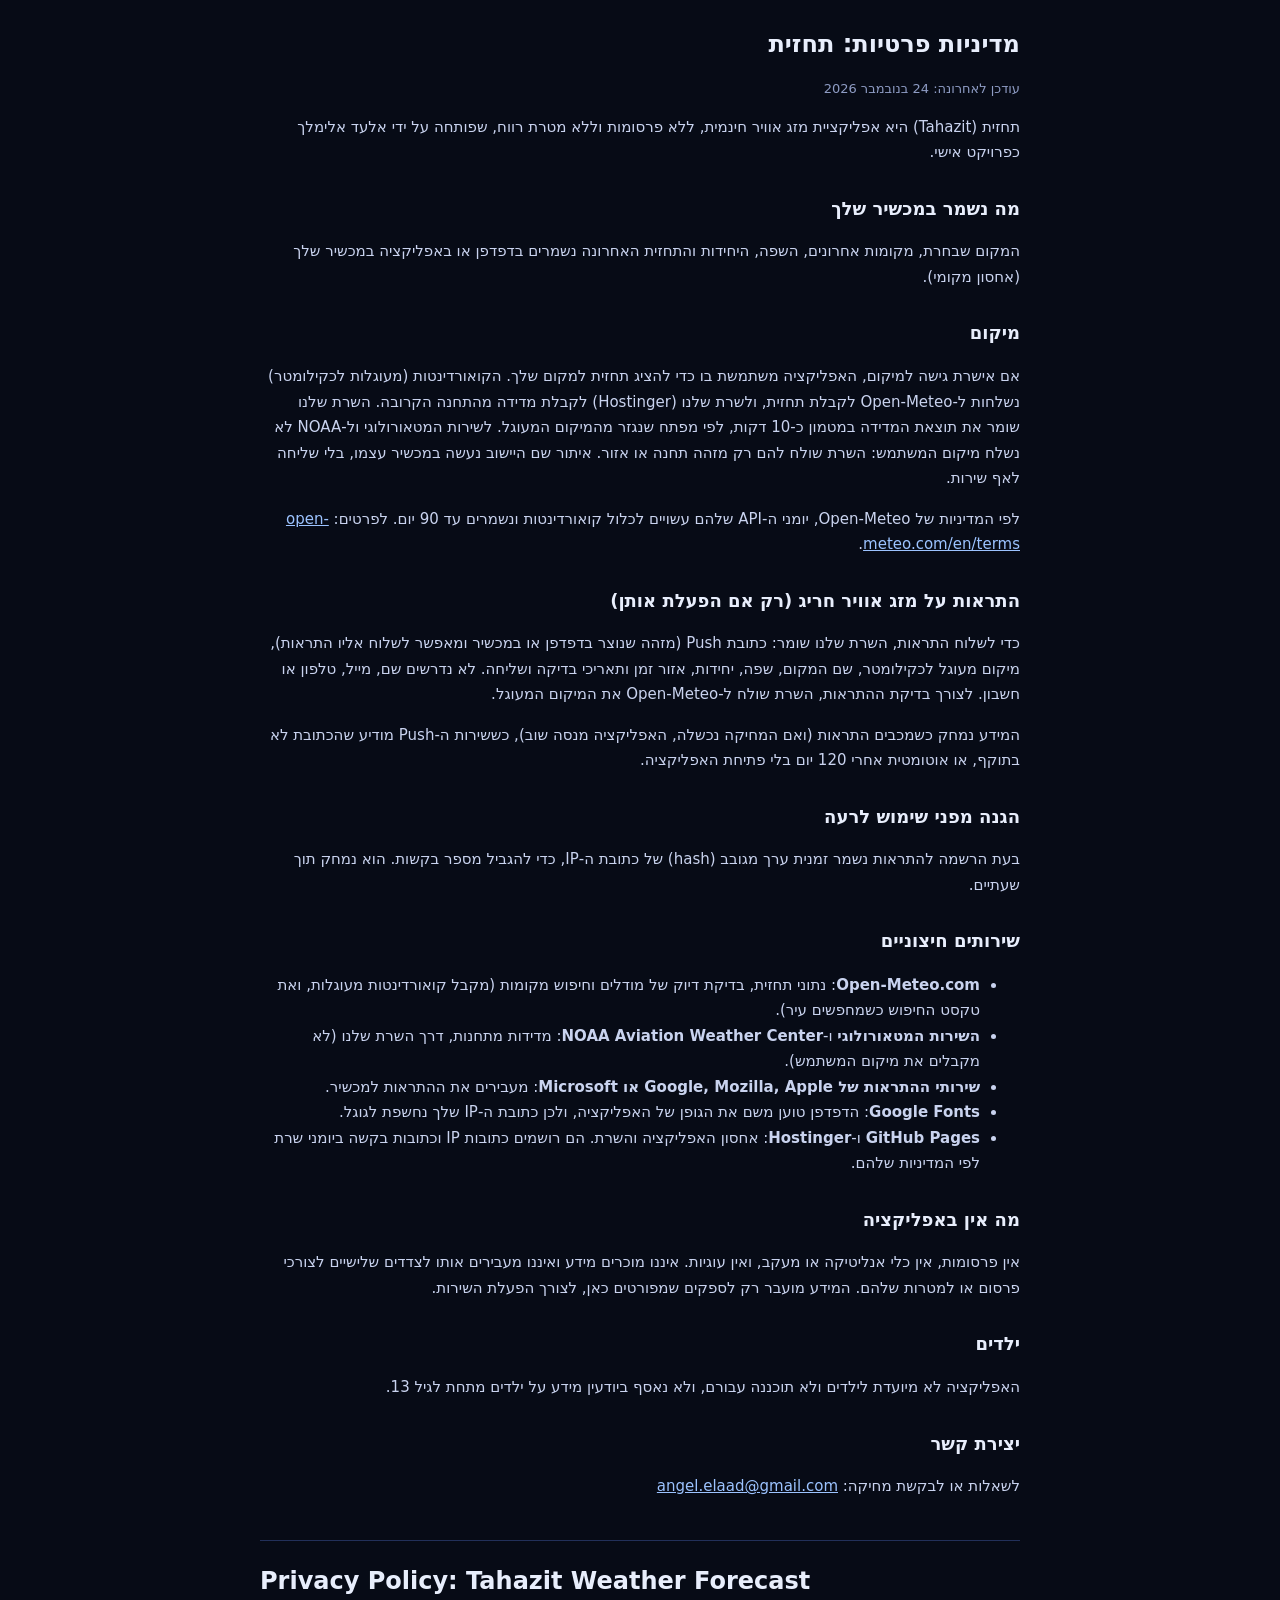
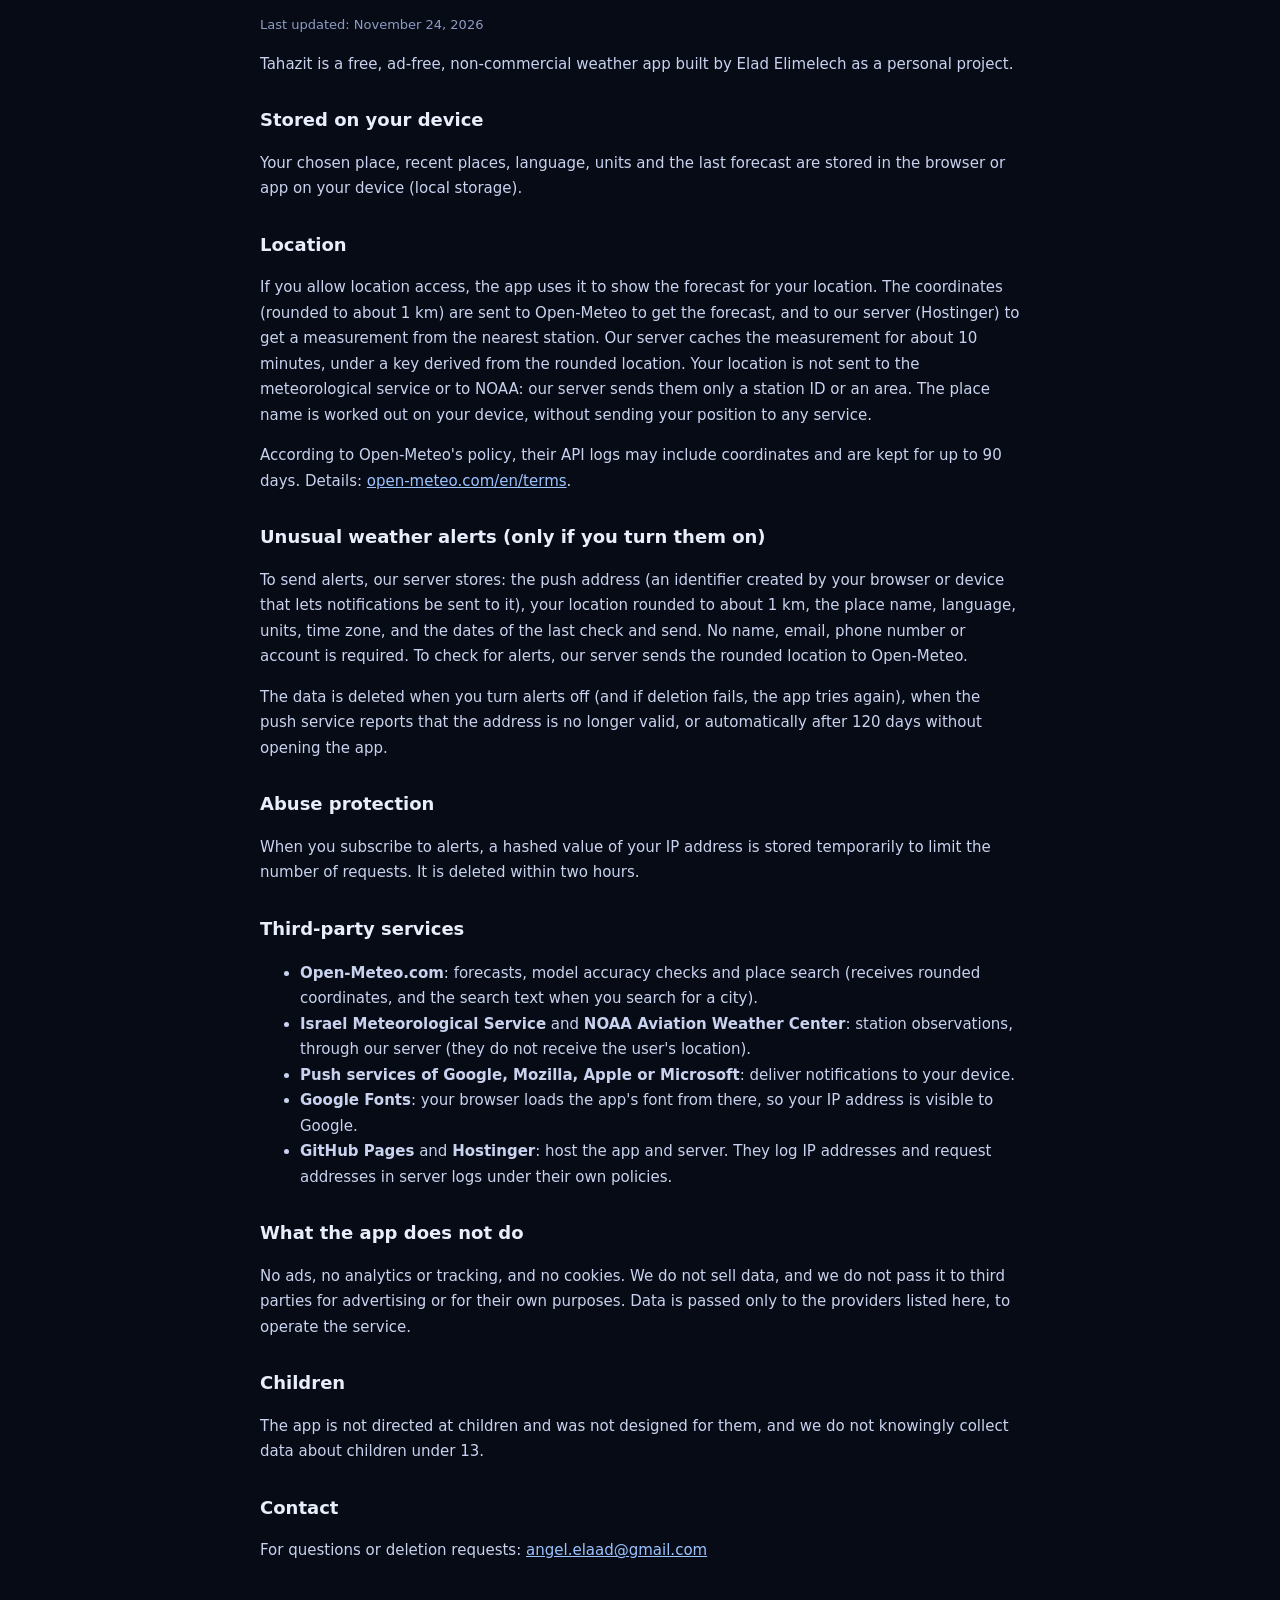
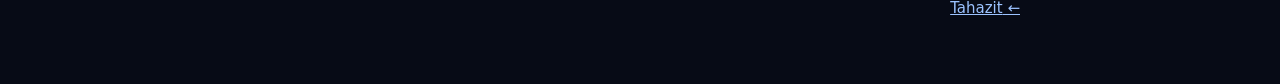
<file: privacy.html>
<!DOCTYPE html>
<html lang="he" dir="rtl">
<head>
<meta charset="utf-8">
<meta name="viewport" content="width=device-width, initial-scale=1">
<title>Privacy Policy | Tahazit Weather Forecast</title>
<style>
body{margin:0;background:#070b16;color:#e8eefc;font-family:Heebo,system-ui,-apple-system,"Segoe UI",sans-serif;line-height:1.7}
.wrap{max-width:760px;margin:0 auto;padding:24px 18px 48px}
h1{font-size:24px;margin:0 0 4px}h2{font-size:18px;margin:28px 0 6px}
p,li{color:#c9d3ef;font-size:15px}a{color:#9cc3ff}
.en{direction:ltr;text-align:left;border-top:1px solid #22305a;margin-top:40px;padding-top:20px}
.muted{color:#8e9cc4;font-size:13px}
</style>
</head>
<body><div class="wrap">

<h1>מדיניות פרטיות: תחזית</h1>
<p class="muted">עודכן לאחרונה: 24 בנובמבר 2026</p>
<p>תחזית (Tahazit) היא אפליקציית מזג אוויר חינמית, ללא פרסומות וללא מטרת רווח, שפותחה על ידי אלעד אלימלך כפרויקט אישי.</p>

<h2>מה נשמר במכשיר שלך</h2>
<p>המקום שבחרת, מקומות אחרונים, השפה, היחידות והתחזית האחרונה נשמרים בדפדפן או באפליקציה במכשיר שלך (אחסון מקומי).</p>

<h2>מיקום</h2>
<p>אם אישרת גישה למיקום, האפליקציה משתמשת בו כדי להציג תחזית למקום שלך. הקואורדינטות (מעוגלות לכקילומטר) נשלחות ל-Open-Meteo לקבלת תחזית, ולשרת שלנו (Hostinger) לקבלת מדידה מהתחנה הקרובה. השרת שלנו שומר את תוצאת המדידה במטמון כ-10 דקות, לפי מפתח שנגזר מהמיקום המעוגל. לשירות המטאורולוגי ול-NOAA לא נשלח מיקום המשתמש: השרת שולח להם רק מזהה תחנה או אזור. איתור שם היישוב נעשה במכשיר עצמו, בלי שליחה לאף שירות.</p>
<p>לפי המדיניות של Open-Meteo, יומני ה-API שלהם עשויים לכלול קואורדינטות ונשמרים עד 90 יום. לפרטים: <a href="https://open-meteo.com/en/terms" target="_blank" rel="noopener">open-meteo.com/en/terms</a>.</p>

<h2>התראות על מזג אוויר חריג (רק אם הפעלת אותן)</h2>
<p>כדי לשלוח התראות, השרת שלנו שומר: כתובת Push (מזהה שנוצר בדפדפן או במכשיר ומאפשר לשלוח אליו התראות), מיקום מעוגל לכקילומטר, שם המקום, שפה, יחידות, אזור זמן ותאריכי בדיקה ושליחה. לא נדרשים שם, מייל, טלפון או חשבון. לצורך בדיקת ההתראות, השרת שולח ל-Open-Meteo את המיקום המעוגל.</p>
<p>המידע נמחק כשמכבים התראות (ואם המחיקה נכשלה, האפליקציה מנסה שוב), כששירות ה-Push מודיע שהכתובת לא בתוקף, או אוטומטית אחרי 120 יום בלי פתיחת האפליקציה.</p>

<h2>הגנה מפני שימוש לרעה</h2>
<p>בעת הרשמה להתראות נשמר זמנית ערך מגובב (hash) של כתובת ה-IP, כדי להגביל מספר בקשות. הוא נמחק תוך שעתיים.</p>

<h2>שירותים חיצוניים</h2>
<ul>
<li><b>Open-Meteo.com</b>: נתוני תחזית, בדיקת דיוק של מודלים וחיפוש מקומות (מקבל קואורדינטות מעוגלות, ואת טקסט החיפוש כשמחפשים עיר).</li>
<li><b>השירות המטאורולוגי</b> ו-<b>NOAA Aviation Weather Center</b>: מדידות מתחנות, דרך השרת שלנו (לא מקבלים את מיקום המשתמש).</li>
<li><b>שירותי ההתראות של Google, Mozilla, Apple או Microsoft</b>: מעבירים את ההתראות למכשיר.</li>
<li><b>Google Fonts</b>: הדפדפן טוען משם את הגופן של האפליקציה, ולכן כתובת ה-IP שלך נחשפת לגוגל.</li>
<li><b>GitHub Pages</b> ו-<b>Hostinger</b>: אחסון האפליקציה והשרת. הם רושמים כתובות IP וכתובות בקשה ביומני שרת לפי המדיניות שלהם.</li>
</ul>

<h2>מה אין באפליקציה</h2>
<p>אין פרסומות, אין כלי אנליטיקה או מעקב, ואין עוגיות. איננו מוכרים מידע ואיננו מעבירים אותו לצדדים שלישיים לצורכי פרסום או למטרות שלהם. המידע מועבר רק לספקים שמפורטים כאן, לצורך הפעלת השירות.</p>

<h2>ילדים</h2>
<p>האפליקציה לא מיועדת לילדים ולא תוכננה עבורם, ולא נאסף ביודעין מידע על ילדים מתחת לגיל 13.</p>

<h2>יצירת קשר</h2>
<p>לשאלות או לבקשת מחיקה: <a href="mailto:angel.elaad@gmail.com">angel.elaad@gmail.com</a></p>

<div class="en">
<h1>Privacy Policy: Tahazit Weather Forecast</h1>
<p class="muted">Last updated: November 24, 2026</p>
<p>Tahazit is a free, ad-free, non-commercial weather app built by Elad Elimelech as a personal project.</p>

<h2>Stored on your device</h2>
<p>Your chosen place, recent places, language, units and the last forecast are stored in the browser or app on your device (local storage).</p>

<h2>Location</h2>
<p>If you allow location access, the app uses it to show the forecast for your location. The coordinates (rounded to about 1 km) are sent to Open-Meteo to get the forecast, and to our server (Hostinger) to get a measurement from the nearest station. Our server caches the measurement for about 10 minutes, under a key derived from the rounded location. Your location is not sent to the meteorological service or to NOAA: our server sends them only a station ID or an area. The place name is worked out on your device, without sending your position to any service.</p>
<p>According to Open-Meteo's policy, their API logs may include coordinates and are kept for up to 90 days. Details: <a href="https://open-meteo.com/en/terms" target="_blank" rel="noopener">open-meteo.com/en/terms</a>.</p>

<h2>Unusual weather alerts (only if you turn them on)</h2>
<p>To send alerts, our server stores: the push address (an identifier created by your browser or device that lets notifications be sent to it), your location rounded to about 1 km, the place name, language, units, time zone, and the dates of the last check and send. No name, email, phone number or account is required. To check for alerts, our server sends the rounded location to Open-Meteo.</p>
<p>The data is deleted when you turn alerts off (and if deletion fails, the app tries again), when the push service reports that the address is no longer valid, or automatically after 120 days without opening the app.</p>

<h2>Abuse protection</h2>
<p>When you subscribe to alerts, a hashed value of your IP address is stored temporarily to limit the number of requests. It is deleted within two hours.</p>

<h2>Third-party services</h2>
<ul>
<li><b>Open-Meteo.com</b>: forecasts, model accuracy checks and place search (receives rounded coordinates, and the search text when you search for a city).</li>
<li><b>Israel Meteorological Service</b> and <b>NOAA Aviation Weather Center</b>: station observations, through our server (they do not receive the user's location).</li>
<li><b>Push services of Google, Mozilla, Apple or Microsoft</b>: deliver notifications to your device.</li>
<li><b>Google Fonts</b>: your browser loads the app's font from there, so your IP address is visible to Google.</li>
<li><b>GitHub Pages</b> and <b>Hostinger</b>: host the app and server. They log IP addresses and request addresses in server logs under their own policies.</li>
</ul>

<h2>What the app does not do</h2>
<p>No ads, no analytics or tracking, and no cookies. We do not sell data, and we do not pass it to third parties for advertising or for their own purposes. Data is passed only to the providers listed here, to operate the service.</p>

<h2>Children</h2>
<p>The app is not directed at children and was not designed for them, and we do not knowingly collect data about children under 13.</p>

<h2>Contact</h2>
<p>For questions or deletion requests: <a href="mailto:angel.elaad@gmail.com">angel.elaad@gmail.com</a></p>
</div>

<p style="margin-top:32px"><a href="./">← Tahazit</a></p>
</div></body>
</html>
</file>
